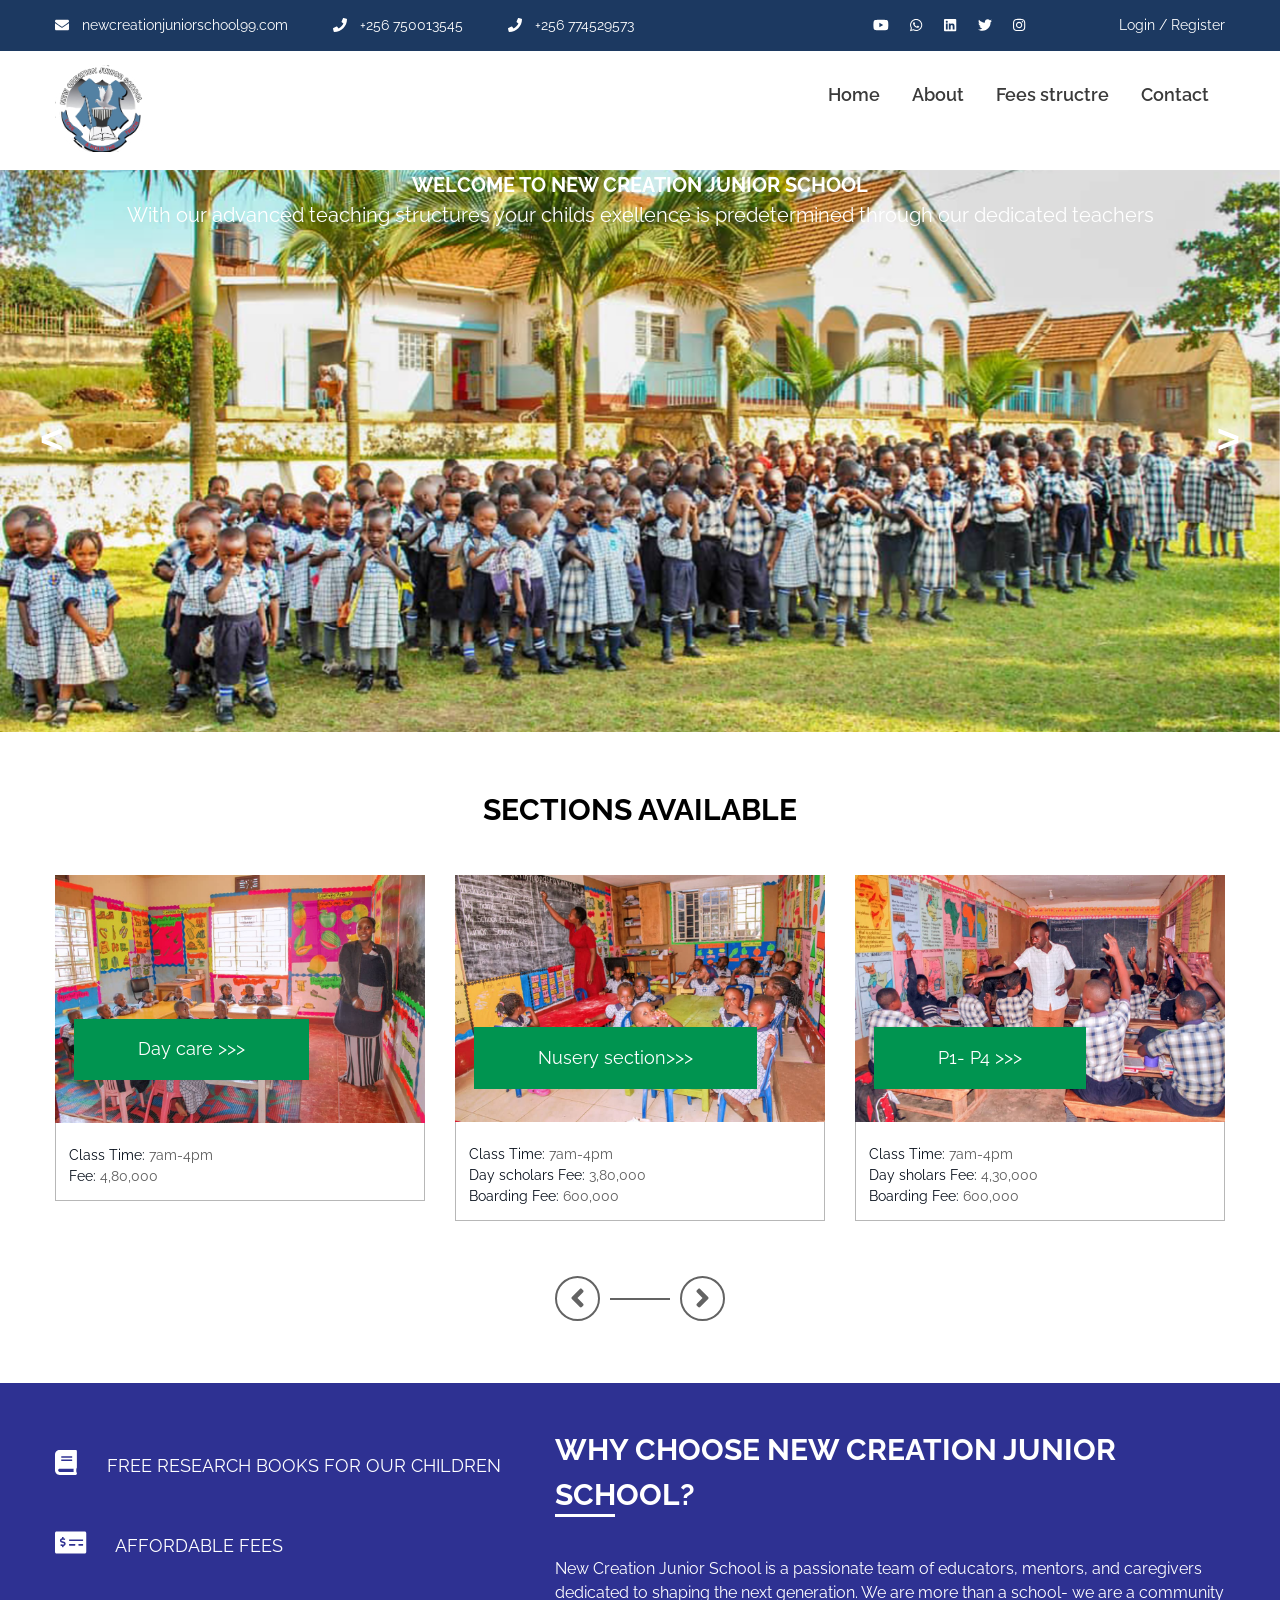
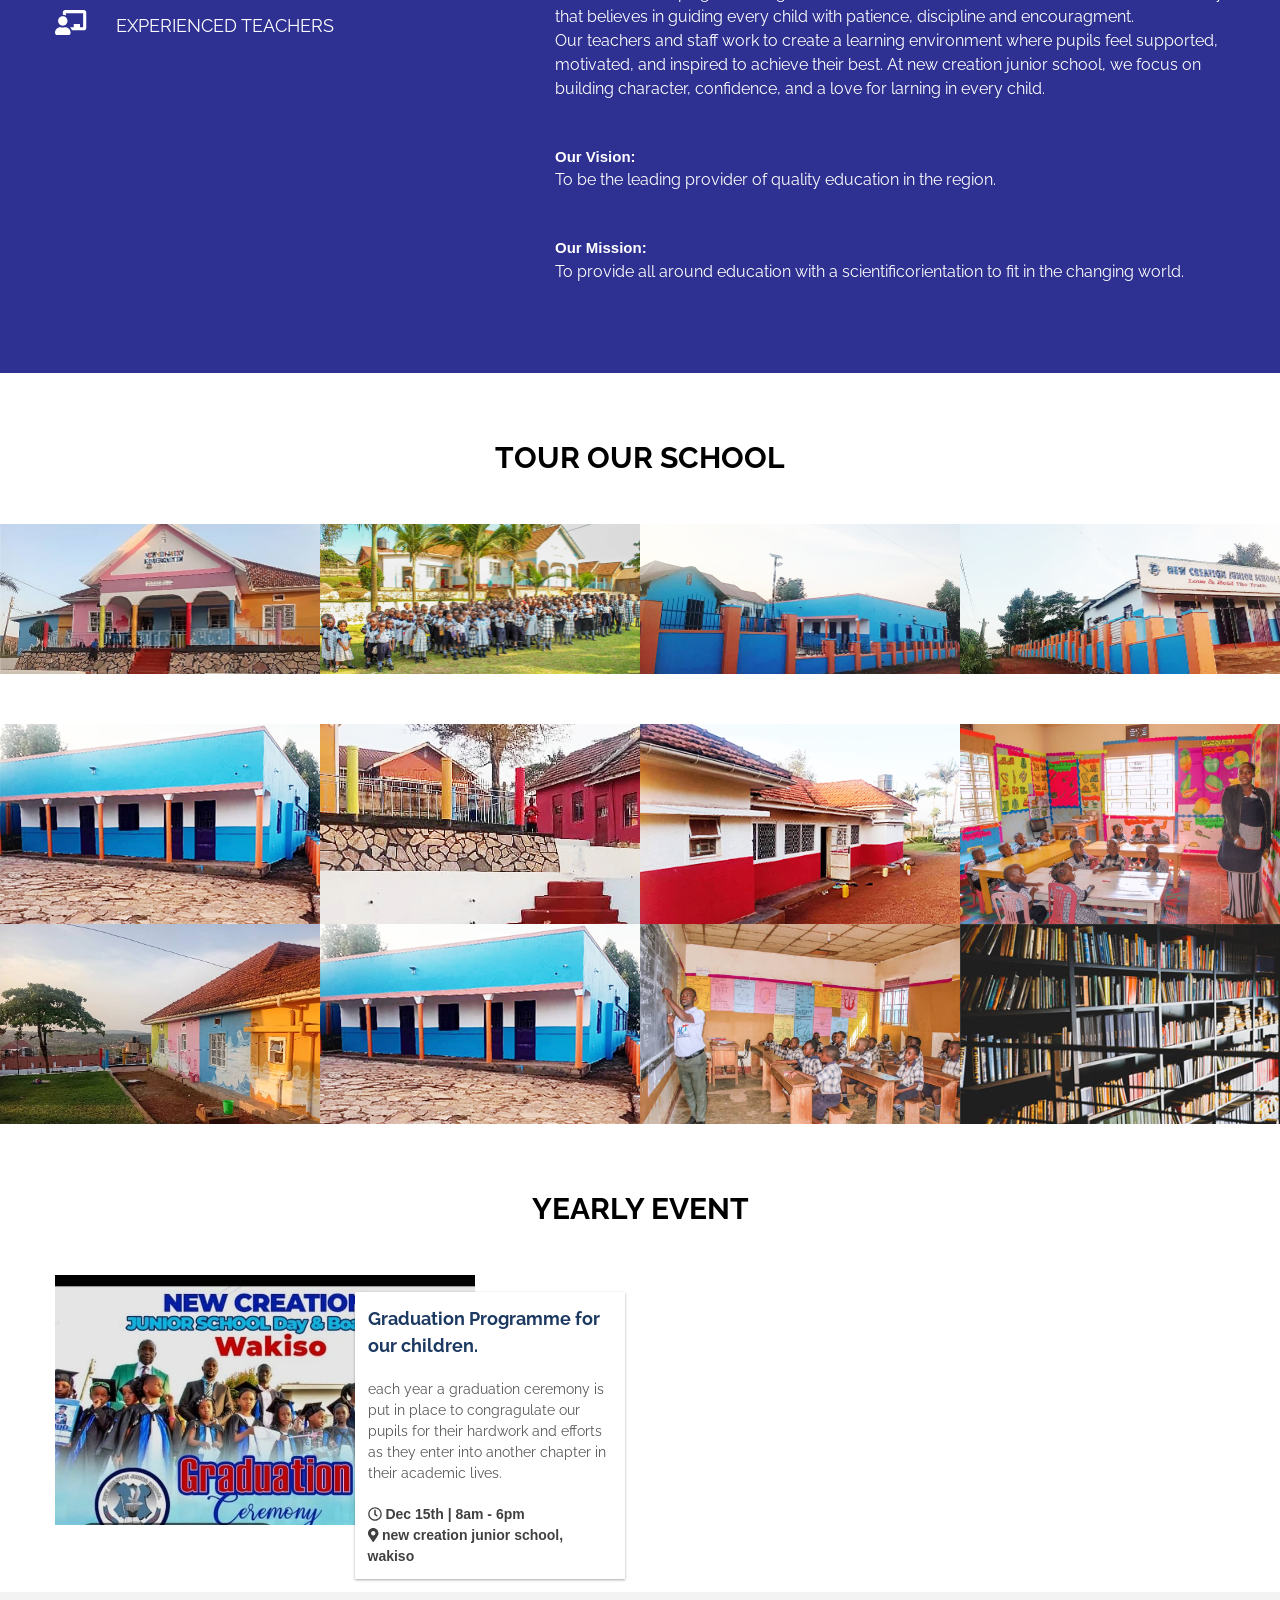
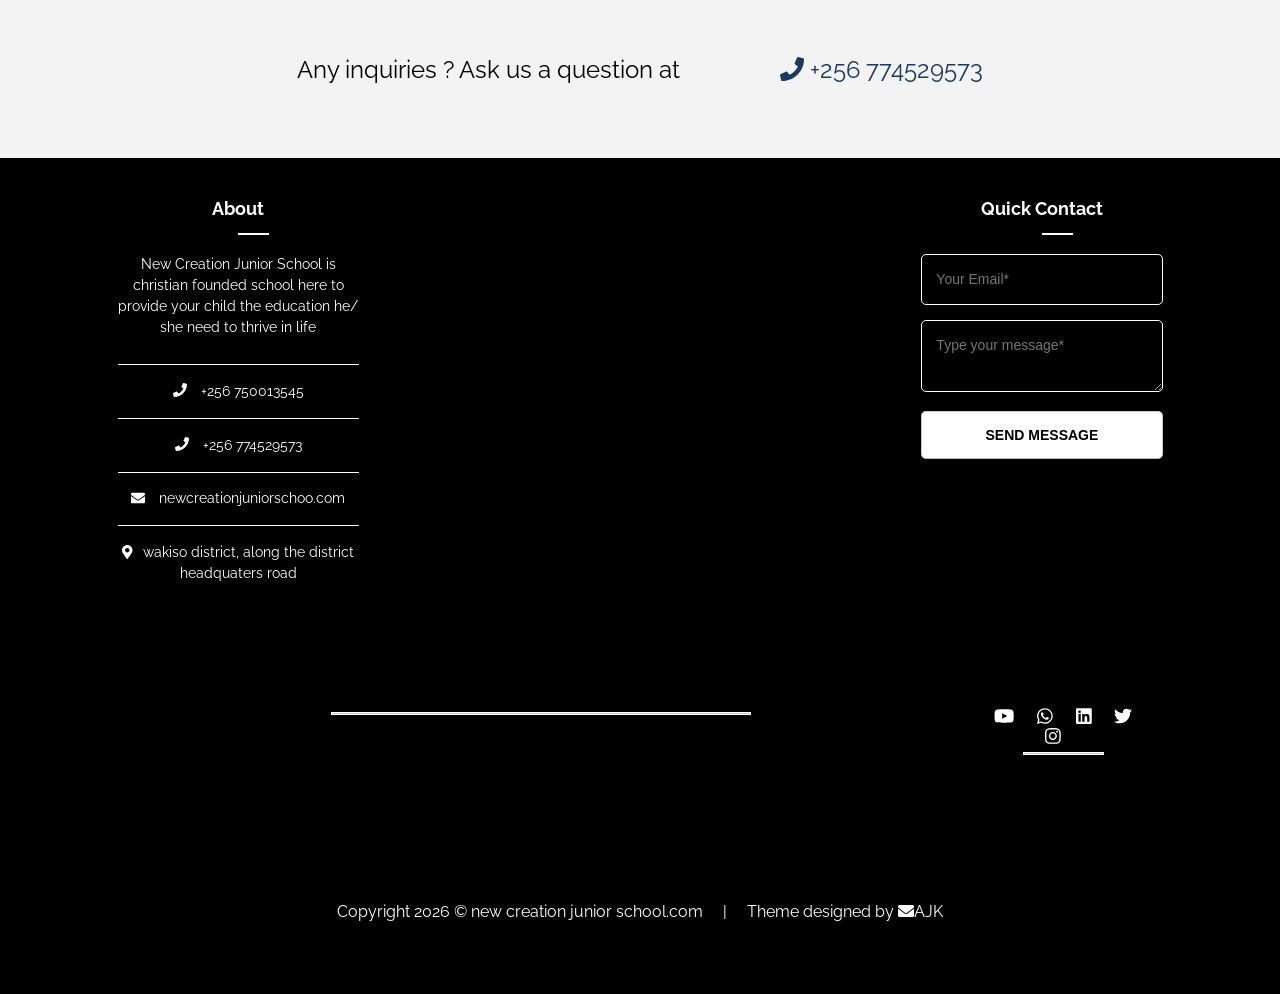
<file: new creation site - copy/index.html>
<!DOCTYPE html>
<html>
<head>
	<title>NEW CREATION JUNIOR SCHOOL</title>
	
	<meta name="viewport" content="width=device-width, initial-scale=1.0">
	<meta name="keywords" content="new creation, education, school, primary school">
	<link rel="stylesheet"  href="css/all.css">
	<link rel="stylesheet"  href="css/all.min.css">
	<link rel="stylesheet"  href="css/lightbox.css">
	<link rel="stylesheet"  href="css/flexslider.css">
	<link rel="stylesheet"  href="css/owl.carousel.css">
	<link rel="stylesheet"  href="css/owl.theme.default.css">
	<link rel="stylesheet"  href="css/jquery.rateyo.css"/>
	<!-- <link rel="stylesheet" type="text/css" href="css/jquery.mmenu.all.css" /> -->
	<!-- <link rel="stylesheet" type="text/css" href="css/meanmenu.min.css"> -->
	<link rel="stylesheet"  href="inner-page-style.css">
	<link rel="stylesheet"  href="style.css">
	<link href="https://fonts.googleapis.com/css?family=Raleway:400,500,600,700" rel="stylesheet">
</head>
<body>

	<div id="page" class="site" itemscope itemtype="http://schema.org/LocalBusiness">
		<header class="site-header">
			<div class="top-header">
				<div class="container">
					<div class="top-header-left">
						<div class="top-header-block">
							<a href="mailto:newcreationjuniorschool99.com" itemprop="email"><i class="fas fa-envelope"></i> newcreationjuniorschool99.com</a>
						</div>
						<div class="top-header-block">
							<a href="tel:+256750013545" itemprop="telephone"><i class="fas fa-phone"></i> +256 750013545</a>
						</div><div class="top-header-block">
							<a href="tel:+256774529573" itemprop="telephone"><i class="fas fa-phone"></i> +256 774529573</a>
						</div>
					</div>
					<div class="top-header-right">
						<div class="social-block">
							<ul class="social-list">
							
							<li><a href="https://youtu.be/eCyhfl1X38g?si=-JhUH2CajZ5dm4l" target="_blank"><i class="fab fa-youtube"></i></a></li>
						<li><a href="https://wa.me/256774529573" target="_blank"><i class="fab fa-whatsapp"></i></a></li>
						<li><a href="https://www.linkedin.com/_new.creation.junior.school_" target="_blank"><i class="fab fa-linkedin"></i></a></li>
					    <li><a href="https://twitter.com/new_school9710"target="_blank"><i class="fab fa-twitter"></i></a></li>
						<li><a href="https://www.instagram.com/New.Creation8438"target="_blank"><i class="fab fa-instagram"></i></a></li>
							</ul> 
						</div>
						<div class="login-block">
							<!--link to a google form for registration-->
							<a href="https://forms.gle/Gvsb86EeFcDaikr9A" target="_blank">Login /</a>
							<a href="https://forms.gle/Gvsb86EeFcDaikr9A" target="_blank">Register</a>
						</div>
					</div>
				</div>
			</div>
			
			<!-- Top header Close -->
			<div class="main-header">
				<div class="container">
					<div class="logo-wrap" itemprop="logo">
						<img src="images/logo.png" style="width: 90px; height=100px" alt="Logo Image">
						<!-- <h1>Education</h1> -->
					</div>
					<div class="nav-wrap">
						<nav class="nav-desktop">
							<ul class="menu-list">
								<li><a href="index.html"target="_blank">Home</a></li>
								<li><a href="about.html"target="_blank">About</a></li>
								<li><a href="fees.html" target="_blank">Fees structre</a></li>
								<li><a href="contact.html"target="_blank">Contact</a></li>
							</ul>
						</nav>
						<div id="bar">
							<i class="fas fa-bars"></i>
						</div>
						<div id="close">
							<i class="fas fa-times"></i>
						</div>
					</div>
				</div>
			</div>
		</header>
		<!-- Header Close -->
		<div class="banner">
			<div class="owl-four owl-carousel" itemprop="image">
				<img src="images/page-banner.png" alt="Image of Bannner">
				<img src="images/page-banner2.png" alt="Image of Bannner">
				<img src="images/page-banner4.png" alt="Image of Bannner">
			</div>
			<div class="container" itemprop="description">
				<h2 style="font-size: 20px;">WELCOME TO NEW CREATION JUNIOR SCHOOL </h2>
				<h3 style="font: size 15px;">With our advanced teaching structures your childs exellence is predetermined through our dedicated teachers</h3>
			</div>
			 <div id="owl-four-nav" class="owl-nav"></div>
		</div>
		
		<!-- Banner Close -->

		<div class="page-heading">
			<div class="container">
				<h2>sections available</h2>
			</div>
		</div>
		<!-- school sections available End -->
		<div class="learn-courses">
			<div class="container">
				<div class="courses">
					<div class="owl-one owl-carousel">
						<div class="box-wrap" itemprop="event" itemscope itemtype=" http://schema.org/Course">
							<div class="img-wrap" itemprop="image"><img src="images/img1.jpg" alt="courses picture"></div>
								<a href="fees.html" class="learn-desining-banner" itemprop="name">Day care >>></a>
							<div class="box-body" itemprop="description">
								
								<section itemprop="time">
									<p><span>Class Time:</span> 7am-4pm</p>
									<p><span>Fee:</span> 4,80,000</p>
								</section>
							</div>
						</div>

						<div class="box-wrap" itemprop="event" itemscope itemtype=" http://schema.org/Course">
							<div class="img-wrap"  itemprop="image"><img src="images/img3.jpg" alt="courses picture"></div>
								<a href="fees.html" class="learn-desining-banner" itemprop="name">Nusery section>>></a>
							<div class="box-body" itemprop="description">
								
								<section itemprop="time">
									<p><span>Class Time:</span> 7am-4pm </p>
									<p><span>Day scholars Fee:</span> 3,80,000</p>
									<p><span>Boarding Fee:</span> 600,000</p>
								</section>
							</div>
						</div>

						<div class="box-wrap" itemprop="event" itemscope itemtype=" http://schema.org/Course">
							<div class="img-wrap"  itemprop="image"><img src="images/img4.jpg" alt="courses picture"></div>
								<a href="fees.html" class="learn-desining-banner" itemprop="name">P1- P4 >>></a>
							<div class="box-body" itemprop="description">
								
								<section itemprop="time">
									
									<p><span>Class Time:</span> 7am-4pm</p>
									<p><span> Day sholars Fee:</span> 4,30,000</p>
									<p><span>Boarding Fee:</span> 600,000</p>
								</section>
							</div>
						</div>

						<div class="box-wrap" itemprop="event" itemscope itemtype=" http://schema.org/Course">
							<div class="img-wrap"  itemprop="image"><img src="images/img5.jpg" alt="courses picture"></div>
								<a href="fees.html" class="learn-desining-banner" itemprop="name">P.5- P.6>>></a>
							<div class="box-body" itemprop="description">
								
								<section itemprop="time">
									
									<p><span>Class Time:</span> 7am-4pm</p>
									<p><span>Day sholarsFee:</span> 4,80,000</p>
									<p><span>Boarding Fee:</span> 600,000</p>
								</section>
							</div>
						</div>
					<div class="box-wrap" itemprop="event" itemscope itemtype=" http://schema.org/Course">
							<div class="img-wrap"  itemprop="image"><img src="images/img4.jpg" alt="courses picture"></div>
								<a href="fees.html" class="learn-desining-banner" itemprop="name">Learn P.7>>></a>
							<div class="box-body" itemprop="description">
								
								<section itemprop="time">
									
									<p><span>Class Time:</span> 7am-4pm</p>
									<p><span>Day sholars Fee:</span> 500,000</p>
									<p><span>Boarding Fee:</span> 700,000</p>
								</section>
							</div>
						</div>
				 </div>
				</div>
			</div>
		</div>
		<!-- Learn courses End -->

		<section class="whyUs-section">
			<div class="container">
				<div class="featured-points">
					<ul>
						<li><i class="fas fa-book"></i> free research books for our children</li>
						<li><i class="fas fa-money-check-alt"></i> Affordable fees</li>
						<li><i class="fas fa-chalkboard-teacher"></i> Experienced teachers</li>
					</ul>
				</div>
				<div class="whyus-wrap">
					<h1>why choose NEW CREATION JUNIOR SCHOOL?</h1>
					<p itemprop="description">New Creation Junior School is a passionate team of educators, mentors, and caregivers dedicated to shaping the next generation. We are more than a school- we are a community that believes in guiding every child with patience, discipline and encouragment.
					<br>Our teachers and staff work to create a learning environment where pupils feel supported, motivated, and inspired to achieve their best. At new creation junior school, we focus on building character, confidence, and a love for larning in every child.</p>
					<h2>Our Vision:</h2><p>To be the leading provider of quality education in the region.</p>
					<h2>Our Mission:</h2><p>To provide all around education with a scientificorientation to fit in the changing world.</p>
				</div>
			</div>
		</section>
		<!-- Closed WhyUs section -->

		<section class="page-heading">
			<div class="container">
				<h2>TOUR OUR SCHOOL</h2>
			</div>
		</section>
		<section class="gallery-images-section" itemprop="image" itemscope itemtype=" http://schema.org/ImageGallery">
			<div class="gallery-img-wrap">
				
					<img src="images/page-banner2.png" alt="gallery-images">
				
			</div>
			<div class="gallery-img-wrap">
				
					<img src="images/page-banner.png" alt="gallery-images">
				
			</div>
			<div class="gallery-img-wrap">
				
					<img src="images/page-banner3.png" alt="gallery-images">
			
			</div>
			<div class="gallery-img-wrap">
				
					<img src="images/page-banner4.png" alt="-images">
		
			</div>
			<div class="gallery-img-wrap">
				
					<img src="images/image3.png" alt="gallery-images">
			
			</div>
			<div class="gallery-img-wrap">
				
					<img src="images/gallery-img10.png" alt="gallery-images">
			
			</div>
			<div class="gallery-img-wrap">
				
					<img src="images/gallery-img6.png" alt="gallery-">
				
			</div>
			<div class="gallery-img-wrap">
				
					<img src="images/img1.jpg" alt="gallery-image">
				
			</div>
			<div class="gallery-img-wrap">
				
					<img src="images/image2.jpg" alt="gallery-images">
			</div>
			<div class="gallery-img-wrap">
				
					<img src="images/image3.png" alt="gallery-images">
			
			</div>
			<div class="gallery-img-wrap">
				
					<img src="images/img5.jpg" alt="gallery-images">
			
			</div>
			<div class="gallery-img-wrap">
				
					<img src="images/gallery-img3.jpg" alt="gallery-images">
	
			</div>
		</section>
		<!-- End of gallery Images -->
		<section class="page-heading">
			<div class="container">
				<h2>Yearly event</h2>
			</div>
		</section>
		<section class="events-section" itemprop="event" itemscope itemtype=" http://schema.org/Event">
			<div class="container">
				<div class="event-wrap">
					<div class="img-wrap" itemprop="image">
						<img src="images/event1.jpg" alt="event images">
					</div>
					<div class="details">
						<a href=""><h3 itemprop="name">Graduation Programme for our children.</h3></a>
						<p itemprop="description">each year a graduation ceremony is put in place to congragulate our pupils for their hardwork and efforts as they enter into another chapter in their academic lives.</p>

						<h5 itemprop="startDate"><i class="far fa-clock"></i> Dec 15th | 8am - 6pm</h5>
						<h5 itemprop="location"><i class="fas fa-map-marker-alt"></i> new creation junior school, wakiso</h5>
					</div>
				</div>

				
			</div>
		</section>
		<!-- End of Events section -->

		<section class="what-other-say">

		<!-- Latest News CLosed -->

		<section class="query-section">
			<div class="container">
				<p>Any inquiries ? Ask us a question at<a href="tel:+256774529573"><i class="fas fa-phone"></i> +256 774529573</a></p>
			</div>
		</section>
		<!-- End of Query Section -->
		<footer class="page-footer" itemprop="footer" itemscope itemtype="http://schema.org/WPFooter">
			<div class="footer-first-section">
				<div class="container">
					<div class="box-wrap" itemprop="about">
						<header>
							<h1>About</h1>
						</header>
						<p>New Creation Junior School is christian founded school here to provide your child the education he/ she need to thrive in life</p>

						<h4><a href="tel:+256750013545"><i class="fas fa-phone"></i> +256 750013545</a></h4>
						<h4><a href="tel:+256774529573"><i class="fas fa-phone"></i> +256 774529573</a></h4>
						<h4><a href="mailto:newcreationjuniorschool99.com"><i class="fas fa-envelope"></i> newcreationjuniorschoo.com</a></h4>
						<h4><a href="https://goo.gl/maps/kxtEWMYfMoK6LSeN6"><i class="fas fa-map-marker-alt"></i>wakiso district, along the district headquaters road</a></h4>
					</div>

					

					<div class="box-wrap">
						<header>
							<h1>quick contact</h1>
						</header>
						<section class="quick-contact">
							<input type="email" name="email" placeholder="Your Email*">
							<textarea placeholder="Type your message*"></textarea>
							<a href="mailto:newcreationjuniorschool99.com"><button >send message</button></a>
						</section>
					</div>

				</div>
			</div>
			<!-- End of box-Wrap -->
			<div class="footer-second-section">
				<div class="container">
					<hr class="footer-line">
					<ul class="social-list">
					<li><a href="https://youtu.be/eCyhfl1X38g?si=-JhUH2CajZ5dm4l" target="_blank"><i class="fab fa-youtube"></i></a></li>
						<li><a href="https://wa.me/256774529573" target="_blank"><i class="fab fa-whatsapp"></i></a></li>
						<li><a href="https://www.linkedin.com/_new.creation.junior.school_" target="_blank"><i class="fab fa-linkedin"></i></a></li>
					    <li><a href="https://twitter.com/new_school9710"target="_blank"><i class="fab fa-twitter"></i></a></li>
						<li><a href="https://www.instagram.com/New.Creation8438"target="_blank"><i class="fab fa-instagram"></i></a></li>
					  <hr class="footer-line">
					</ul> 
				</div>
			</div>
			<div class="footer-last-section">
				<div class="container">
					<p>Copyright 2026 &copy; new creation junior school.com <span> | </span> Theme designed by <a href="mailto:alindajustine755@gmail.com"><i class="fas fa-envelope"></i></a>AJK</p>
				</div>
			</div>
		</footer>

		

	</div>
	<script type="text/javascript" src="js/jquery-3.3.1.min.js"></script>
	<script type="text/javascript" src="js/lightbox.js"></script>
	<script type="text/javascript" src="js/all.js"></script>
	<script type="text/javascript" src="js/isotope.pkgd.min.js"></script>
	<script type="text/javascript" src="js/owl.carousel.js"></script>
	<script type="text/javascript" src="js/jquery.flexslider.js"></script>
	<script type="text/javascript" src="js/jquery.rateyo.js"></script>
	<script type="text/javascript" src="js/custom.js"></script>
</body>
</html>
</file>
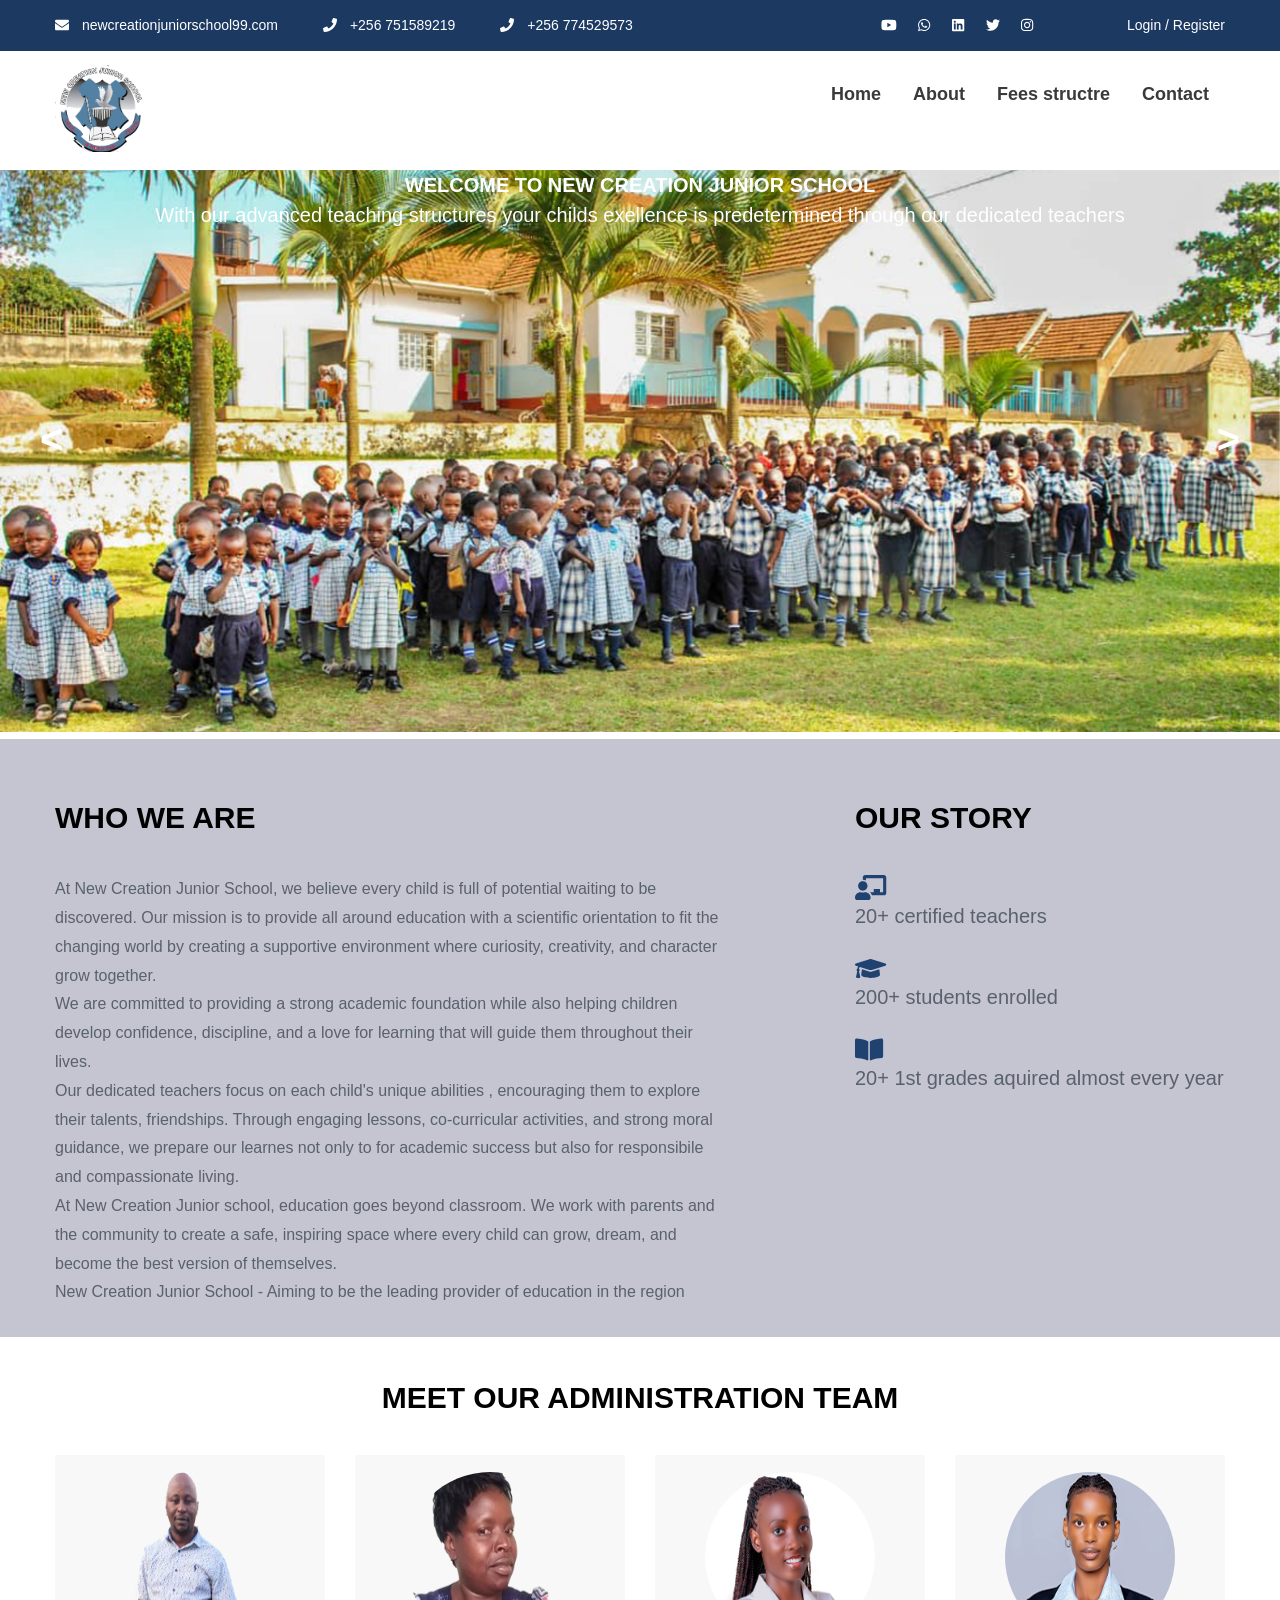
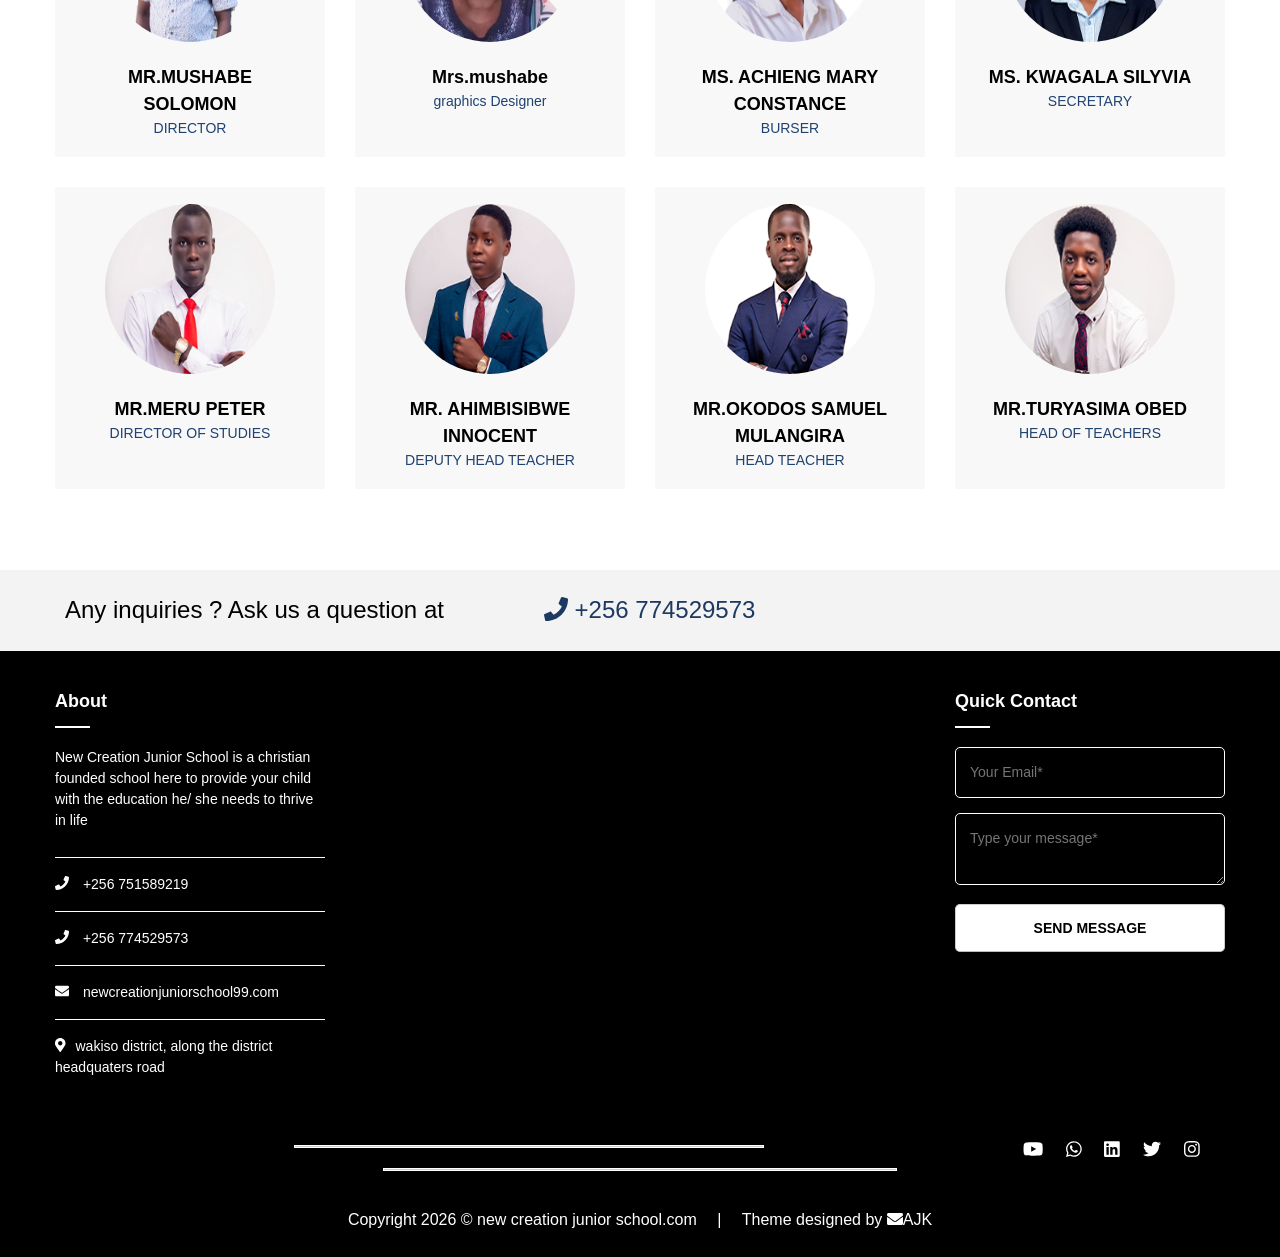
<file: new creation site - copy/about.html>
<!DOCTYPE html>
<html>
<head>
	<title>NEW CREATION JUNIOUR SCHOOL</title>
	<meta name="viewport" content="width=device-width, initial-scale=1.0">
	<meta name="keywords" content="new creation, education, school, primary school">
	<link rel="stylesheet" type="text/css" href="css/all.css">
	<link rel="stylesheet" type="text/css" href="css/all.min.css">
	<link rel="stylesheet" type="text/css" href="css/flexslider.css">
	<link rel="stylesheet" type="text/css" href="css/owl.carousel.css">
	<link rel="stylesheet" type="text/css" href="css/owl.theme.default.css">
	<link rel="stylesheet" type="text/css" href="css/jquery.rateyo.css"/>
	<link rel="stylesheet" type="text/css" href="css/jquery.mmenu.all.css" />
	<link rel="stylesheet" type="text/css" href="inner-page-style.css">
	<link rel="stylesheet" type="text/css" href="style.css">
</head>
<body itemscope itemtype="http://schema.org/AboutPage">
	<div id="page" class="site" itemscope itemtype="http://schema.org/LocalBusiness">
		<header class="site-header">
			<div class="top-header">
				<div class="container">
					<div class="top-header-left">
						<div class="top-header-block">
							<a href="mailto:newcreationjuniorschool99.com" itemprop="email"><i class="fas fa-envelope"></i> newcreationjuniorschool99.com</a>
						</div>
						<div class="top-header-block">
							<a href="tel:+256751589219" itemprop="telephone"><i class="fas fa-phone"></i> +256 751589219</a>
						</div><div class="top-header-block">
							<a href="tel:+256774529573" itemprop="telephone"><i class="fas fa-phone"></i> +256 774529573</a>
						</div>
					</div>
					<div class="top-header-right">
						<div class="social-block">
							<ul class="social-list">
							
						 <li><a href="https://youtu.be/eCyhfl1X38g?si=-JhUH2CajZ5dm4l" target="_blank"><i class="fab fa-youtube"></i></a></li>
						<li><a href="https://wa.me/256774529573" target="_blank"><i class="fab fa-whatsapp"></i></a></li>
						<li><a href="https://www.linkedin.com/_new.creation.junior.school_" target="_blank"><i class="fab fa-linkedin"></i></a></li>
					    <li><a href="https://twitter.com/new_school9710"target="_blank"><i class="fab fa-twitter"></i></a></li>
						<li><a href="https://www.instagram.com/New.Creation8438"target="_blank"><i class="fab fa-instagram"></i></a></li>
							</ul> 
						</div>
						<div class="login-block">
							<!--link to a google form for registration-->
							<a href="https://forms.gle/Gvsb86EeFcDaikr9A" target="_blank">Login /</a>
							<a href="https://forms.gle/Gvsb86EeFcDaikr9A" target="_blank">Register</a>
					
						</div>
					</div>
				</div>
			</div>
			
			<!-- Top header Close -->
			<div class="main-header">
				<div class="container">
					<div class="logo-wrap" itemprop="logo">
						<img src="images/logo.png" style="width: 90px; height=100px" alt="Logo Image">
						<!-- <h1>Education</h1> -->
					</div>
					<div class="nav-wrap">
						<nav class="nav-desktop">
							<ul class="menu-list">
								<li><a href="index.html"target="_blank">Home</a></li>
								<li><a href="about.html"target="_blank">About</a></li>
								<li><a href="fees.html" target="_blank">Fees structre</a></li>
								<li><a href="contact.html"target="_blank">Contact</a></li>
							</ul>
						</nav>
						<div id="bar">
							<i class="fas fa-bars"></i>
						</div>
						<div id="close">
							<i class="fas fa-times"></i>
						</div>
					</div>
				</div>
			</div>
		</header>
		<!-- Header Close -->
		<div class="banner">
			<div class="owl-four owl-carousel" itemprop="image">
				<img src="images/page-banner.png" alt="Image of Bannner">
				<img src="images/page-banner2.png" alt="Image of Bannner">
				<img src="images/page-banner4.png" alt="Image of Bannner">
			</div>
			<div class="container" itemprop="description">
				<h2 style="font-size:20px ;">WELCOME TO NEW CREATION JUNIOR SCHOOL </h2>
				<h3 style="font: size 15px;">With our advanced teaching structures your childs exellence is predetermined through our dedicated teachers</h3>
			</div>
			 <div id="owl-four-nav" class="owl-nav"></div>
		</div><br>
		

		<section class="about-upper-section" itemprop="mainContentofPage" style="background-color: rgb(197, 197, 209); color: white;">
			<div class="container">
				<article class="who-we-are">
					<h2 class="top-heading">who we are</h2>
					<p colour="white">At New Creation Junior School, we believe every child is full of potential waiting to be discovered. Our mission is to provide all around education with a scientific orientation to fit the changing world by creating a supportive environment where curiosity, creativity, and character grow together.<br>We are committed to providing a strong academic foundation while also helping children develop confidence, discipline, and a love for learning that will guide them throughout their lives.<br> Our dedicated teachers focus on each child's unique abilities , encouraging them to explore their talents, friendships. Through engaging lessons, co-curricular activities, and strong moral guidance, we prepare our learnes not only to for academic success but also for responsibile and compassionate living.<br> At New Creation Junior school, education goes beyond classroom. We work with parents and the community to create a safe, inspiring space where every child can grow, dream, and become the best version of themselves. <br> New Creation Junior School - Aiming to be the leading provider of education in the region </p>
				</article>
				<div class="our-story">
					<h2 class="top-heading">our story</h2>
					<ul>
						
						<!-- For None link use below -->
						<li><i class="fas fa-chalkboard-teacher"></i> <p style="font-size: 20px;">20+ certified teachers</p></li>
						<li><i class="fas fa-graduation-cap"></i>  <p style="font-size: 20px;" >200+ students enrolled</p></li>
						<li><i class="fas fa-book-open"></i>  <p style="font-size: 20px;" >20+ 1st grades aquired almost every year </p></li>
						
					</ul>
				</div>
			</div>
		</section>

		<section class="team-members" itemprop="contributor">
			<div class="container">
				<h2 class="top-heading">Meet our administration team</h2>
				<article class="developer-grid">
					<div class="developer-wrap">
						<img src="images/abt0.png" alt="developer images">
						<h3>MR.MUSHABE SOLOMON</h3>
						<p>DIRECTOR</p>
						
					</div>

					<div class="developer-wrap">
						<img src="images/abt10.png" alt="developer images">
						<h3>Mrs.mushabe</h3>
						<p>graphics Designer</p>
						
					</div>

					<div class="developer-wrap">
						<img src="images/abt1.png" alt="developer images">
						<h3>MS. ACHIENG MARY CONSTANCE</h3>
						<p>BURSER</p>
						
					</div>

					<div class="developer-wrap">
						<img src="images/abt2.png" alt="developer images">
						<h3>MS. KWAGALA SILYVIA</h3>
						<p>SECRETARY</p>
						
					</div>

					<div class="developer-wrap">
						<img src="images/abt3.png" alt="developer images">
						<h3>MR.MERU PETER</h3>
						<p>DIRECTOR OF STUDIES</p>
						
					</div>

					<div class="developer-wrap">
						<img src="images/abt4.png" alt="developer images">
						<h3>MR. AHIMBISIBWE INNOCENT</h3>
						<p>DEPUTY HEAD TEACHER</p>
						
					</div>

					<div class="developer-wrap">
						<img src="images/abt5.png" alt="developer images">
						<h3>MR.OKODOS SAMUEL MULANGIRA</h3>
						<p>HEAD TEACHER</p>
						
					</div>

					<div class="developer-wrap">
						<img src="images/abt6.png" alt="developer images">
						<h3>MR.TURYASIMA OBED</h3>
						<p>HEAD OF TEACHERS</p>
				
					</div>
				</article>
			</div>
		</section>

		
				</div>
			</div>
		</section>
		<!-- End of Others talk -->

		<section class="query-section">
			<div class="container">
				<p>Any inquiries ? Ask us a question at<a href="tel:+256774529573"><i class="fas fa-phone"></i> +256 774529573</a></p>
			</div>
		</section>
		<!-- End of Query Section -->
		<footer class="page-footer" itemprop="footer" itemscope itemtype="http://schema.org/WPFooter">
			<div class="footer-first-section">
				<div class="container">
					<div class="box-wrap" itemprop="about">
						<header>
							<h1>About</h1>
						</header>
						<p>New Creation Junior School is a christian founded school here to provide your child with the education he/ she needs to thrive in life</p>

						<h4><a href="tel:+256751589219"><i class="fas fa-phone"></i> +256 751589219</a></h4>
						<h4><a href="tel:+256774529573"><i class="fas fa-phone"></i> +256 774529573</a></h4>
						<h4><a href="mailto:newcreationjuniorschool99.com"><i class="fas fa-envelope"></i> newcreationjuniorschool99.com</a></h4>
						<h4><a href="https://goo.gl/maps/kxtEWMYfMoK6LSeN6"><i class="fas fa-map-marker-alt"></i>wakiso district, along the district headquaters road</a></h4>
					</div>

					

					<div class="box-wrap">
						<header>
							<h1>quick contact</h1>
						</header>
						<section class="quick-contact">
							<input type="email" name="email" placeholder="Your Email*">
							<textarea placeholder="Type your message*"></textarea>
							<a href="mailto:newcreationjuniorschool99.com"><button >send message</button></a>
						</section>
					</div>

				</div>
			</div>
			<!-- End of box-Wrap -->
			<div class="footer-second-section">
				<div class="container">
					<hr class="footer-line">
					<ul class="social-list">
							<li><a href="https://youtu.be/eCyhfl1X38g?si=-JhUH2CajZ5dm4l" target="_blank"><i class="fab fa-youtube"></i></a></li>
						<li><a href="https://wa.me/256774529573" target="_blank"><i class="fab fa-whatsapp"></i></a></li>
						<li><a href="https://www.linkedin.com/_new.creation.junior.school_" target="_blank"><i class="fab fa-linkedin"></i></a></li>
					    <li><a href="https://twitter.com/new_school9710"target="_blank"><i class="fab fa-twitter"></i></a></li>
						<li><a href="https://www.instagram.com/New.Creation8438"target="_blank"><i class="fab fa-instagram"></i></a></li>
							</ul> 
						</div>
					</ul>
					<hr class="footer-line">
				</div>
			</div>
			<div class="footer-last-section">
				<div class="container">
					<p>Copyright 2026 &copy; new creation junior school.com <span> | </span> Theme designed by <a href="mailto:alindajustine755@gmail.com"><i class="fas fa-envelope"></i></a>AJK</p>
				</div>
			</div>
		</footer>
	</div>
	<!-- <script src="https://ajax.googleapis.com/ajax/libs/jquery/3.3.1/jquery.min.js"></script> -->
	<script type="text/javascript" src="js/jquery-3.3.1.min.js"></script>
	<script type="text/javascript" src="js/lightbox.js"></script>
	<script type="text/javascript" src="js/all.js"></script>
	<script type="text/javascript" src="js/isotope.pkgd.min.js"></script>
	<script type="text/javascript" src="js/owl.carousel.js"></script>
	<script type="text/javascript" src="js/jquery.flexslider.js"></script>
	<script type="text/javascript" src="js/jquery.rateyo.js"></script>
	<script type="text/javascript" src="js/jquery.mmenu.all.js"></script>
	<script type="text/javascript" src="js/custom.js"></script>
</body>
</html>
</file>
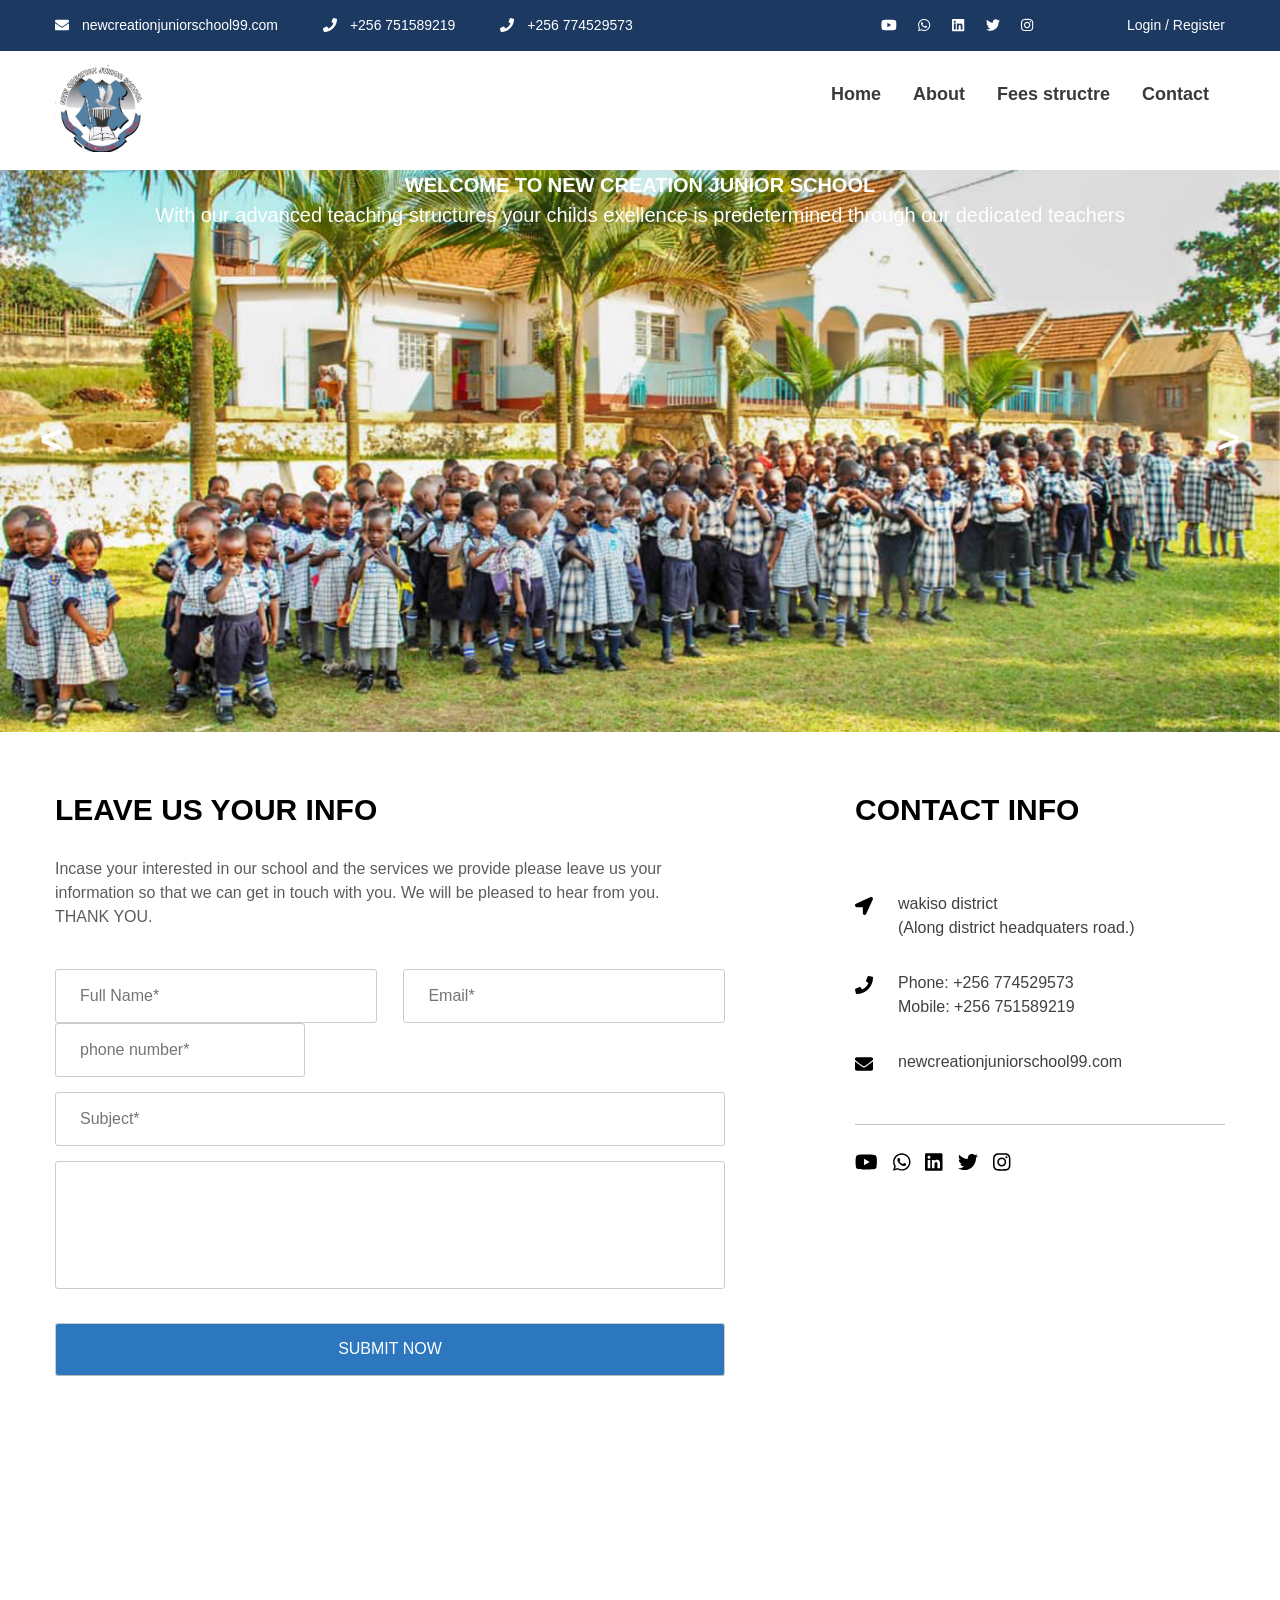
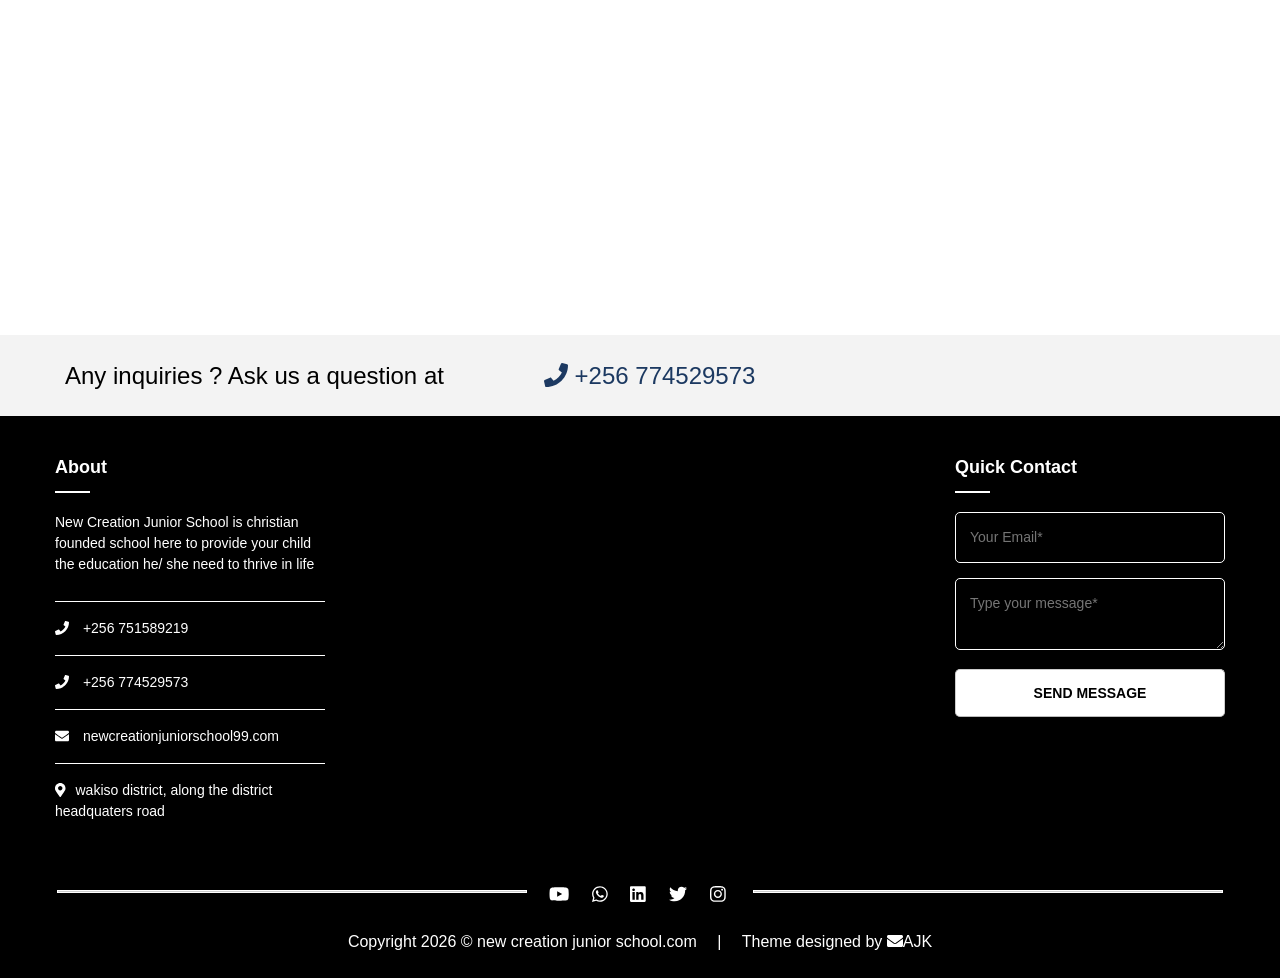
<file: new creation site - copy/contact.html>
<!DOCTYPE html>
<html>
<head>
	<title>NEW CREATION JUNIOR SCHOOL</title>
	<meta name="viewport" content="width=device-width, initial-scale=1.0">
	<meta name="keywords" content="new creation, education, school, primary school">
	<link rel="stylesheet" type="text/css" href="css/all.css">
	<link rel="stylesheet" type="text/css" href="css/all.min.css">
	<link rel="stylesheet" type="text/css" href="css/owl.carousel.css">
	<link rel="stylesheet" type="text/css" href="css/owl.theme.default.css">
	<link rel="stylesheet" type="text/css" href="css/jquery.mmenu.all.css" />
	<link rel="stylesheet" type="text/css" href="inner-page-style.css">
	<link rel="stylesheet" type="text/css" href="style.css">
</head>
<body>
	<div id="page" class="site">
		<header class="site-header">
			<div class="top-header">
				<div class="container">
					<div class="top-header-left">
						<div class="top-header-block">
							<a href="mailto:newcreationjuniorschool99.com" itemprop="email"><i class="fas fa-envelope"></i> newcreationjuniorschool99.com</a>
						</div>
						<div class="top-header-block">
							<a href="tel:+256751589219" itemprop="telephone"><i class="fas fa-phone"></i> +256 751589219</a>
						</div><div class="top-header-block">
							<a href="tel:+256774529573" itemprop="telephone"><i class="fas fa-phone"></i> +256 774529573</a>
						</div>
					</div>
					<div class="top-header-right">
						<div class="social-block">
							<ul class="social-list">
							<li><a href="https://youtu.be/eCyhfl1X38g?si=-JhUH2CajZ5dm4l" target="_blank"><i class="fab fa-youtube"></i></a></li>
						<li><a href="https://wa.me/256774529573" target="_blank"><i class="fab fa-whatsapp"></i></a></li>
						<li><a href="https://www.linkedin.com/_new.creation.junior.school_" target="_blank"><i class="fab fa-linkedin"></i></a></li>
					    <li><a href="https://twitter.com/new_school9710"target="_blank"><i class="fab fa-twitter"></i></a></li>
						<li><a href="https://www.instagram.com/New.Creation8438"target="_blank"><i class="fab fa-instagram"></i></a></li>
							</ul> 
						</div>
						<div class="login-block">
							<!--link to a google form for registration-->
							<a href="https://forms.gle/Gvsb86EeFcDaikr9A" target="_blank">Login /</a>
							<a href="https://forms.gle/Gvsb86EeFcDaikr9A" target="_blank">Register</a>
						</div>
						
					</div>
				</div>
			</div>
			
			<!-- Top header Close -->
			<div class="main-header">
				<div class="container">
					<div class="logo-wrap" itemprop="logo">
						<img src="images/logo.png" style="width: 90px; height=100px" alt="Logo Image">
						<!-- <h1>Education</h1> -->
					</div>
					<div class="nav-wrap">
						<nav class="nav-desktop">
							<ul class="menu-list">
								<li><a href="index.html"target="_blank">Home</a></li>
								<li><a href="about.html"target="_blank">About</a></li>
								<li><a href="fees.html" target="_blank">Fees structre</a></li>
								<li><a href="contact.html"target="_blank">Contact</a></li>
							</ul>
						</nav>
						<div id="bar">
							<i class="fas fa-bars"></i>
						</div>
						<div id="close">
							<i class="fas fa-times"></i>
						</div>
					</div>
				</div>
			</div>
		</header>
		<!-- Header Close -->
		<div class="banner">
			<div class="owl-four owl-carousel" itemprop="image">
				<img src="images/page-banner.png" alt="Image of Bannner">
				<img src="images/page-banner2.png" alt="Image of Bannner">
				<img src="images/page-banner4.png" alt="Image of Bannner">
			</div>
			<div class="container" itemprop="description">
				<h2 style="font-size: 20px;">WELCOME TO NEW CREATION JUNIOR SCHOOL </h2>
				<h3 style="font: size 15px;">With our advanced teaching structures your childs exellence is predetermined through our dedicated teachers</h3>
			</div>
			 <div id="owl-four-nav" class="owl-nav"></div>
		</div>
		
		
		<section class="contact-page-section">
			<div class="container">
				<div class="people-info-wrap">
					<h2>leave us your info</h2>
					<p>Incase your interested in our school and the services we provide please leave us your information so that we can get in touch with you. We will be pleased to hear from you.<BR>THANK YOU.</p>
					<form action="mailto:newcreationjuniorschool99.com" method="post" enctype="text/plain">
						<span>
						<input type="text" placeholder="Full Name*" class="input- name">
						<input type="email" placeholder="Email*" class="input- email">
						</span>
						<input type="tel" placeholder="phone number*" class="input- tel">
						<input type="text" placeholder="Subject*" class="input- subject">
						<textarea placeholder="Messages*" class="input-">
							
						</textarea>
						<input type="submit" value="submit now">
					</form>
				</div>

				<div class="contact-info">
					<h2>contact info</h2>
					<ul class="contact-list">
						<li><i class="fas fa-location-arrow"></i> 
							<span>
								<p>wakiso district </p>
							    <p>(Along district headquaters road.)</p>
							</span>
						</li>
						<li><i class="fas fa-phone"></i>
							<span> 
								<p>Phone:  +256 774529573</p>
								<p> Mobile: +256 751589219</p>
								
							</span>
						</li>
						<li><i class="fas fa-envelope"></i>
							<span>
								<p>newcreationjuniorschool99.com</p>
							</span>
						</li>
					</ul>
					<ul class="contact-social">
							<li><a href="https://youtu.be/eCyhfl1X38g?si=-JhUH2CajZ5dm4l" target="_blank"><i class="fab fa-youtube"></i></a></li>
						<li><a href="https://wa.me/256774529573" target="_blank"><i class="fab fa-whatsapp"></i></a></li>
						<li><a href="https://www.linkedin.com/_new.creation.junior.school_" target="_blank"><i class="fab fa-linkedin"></i></a></li>
					    <li><a href="https://twitter.com/new_school9710"target="_blank"><i class="fab fa-twitter"></i></a></li>
						<li><a href="https://www.instagram.com/New.Creation8438"target="_blank"><i class="fab fa-instagram"></i></a></li>
					</ul>
				</div>
			</div>
		</section>

		<section class="map-section">
			<iframe src="https://goo.gl/maps/kxtEWMYfMoK6LSeN6" width="100%" height="500" frameborder="0" style="border:0" allowfullscreen></iframe>
		</section>

		<section class="query-section">
			<div class="container">
				<p>Any inquiries ? Ask us a question at<a href="tel:+256774529573"><i class="fas fa-phone"></i> +256 774529573</a></p>
			</div>
		</section>
		<!-- End of Query Section -->
		<footer class="page-footer" itemprop="footer" itemscope itemtype="http://schema.org/WPFooter">
			<div class="footer-first-section">
				<div class="container">
					<div class="box-wrap" itemprop="about">
						<header>
							<h1>About</h1>
						</header>
						<p>New Creation Junior School is christian founded school here to provide your child the education he/ she need to thrive in life</p>

						<h4><a href="tel:+256751589219"><i class="fas fa-phone"></i> +256 751589219</a></h4>
						<h4><a href="tel:+256774529573"><i class="fas fa-phone"></i> +256 774529573</a></h4>
						<h4><a href="mailto:newcreationjuniorschool99.com"><i class="fas fa-envelope"></i> newcreationjuniorschool99.com</a></h4>
						<h4><a href="https://goo.gl/maps/kxtEWMYfMoK6LSeN6"><i class="fas fa-map-marker-alt"></i>wakiso district, along the district headquaters road</a></h4>
					</div>

					

					<div class="box-wrap">
						<header>
							<h1>quick contact</h1>
						</header>
						<section class="quick-contact">
							<input type="email" name="email" placeholder="Your Email*">
							<textarea placeholder="Type your message*"></textarea>
							<a href="mailto:newcreationjuniorschool99.com"><button >send message</button></a>
						</section>
					</div>

				</div>
			</div>
			<!-- End of box-Wrap -->
			<div class="footer-second-section">
				<div class="container">
					<hr class="footer-line">
					<ul class="social-list">
						<li><a href="https://youtu.be/eCyhfl1X38g?si=-JhUH2CajZ5dm4l" target="_blank"><i class="fab fa-youtube"></i></a></li>
						<li><a href="https://wa.me/256774529573" target="_blank"><i class="fab fa-whatsapp"></i></a></li>
						<li><a href="https://www.linkedin.com/_new.creation.junior.school_" target="_blank"><i class="fab fa-linkedin"></i></a></li>
					    <li><a href="https://twitter.com/new_school9710"target="_blank"><i class="fab fa-twitter"></i></a></li>
						<li><a href="https://www.instagram.com/New.Creation8438"target="_blank"><i class="fab fa-instagram"></i></a></li>
					</ul>
					<hr class="footer-line">
				</div>
			</div>
			<div class="footer-last-section">
				<div class="container">
					<p>Copyright 2026 &copy; new creation junior school.com <span> | </span> Theme designed by <a href="mailto:alindajustine755@gmail.com"><i class="fas fa-envelope"></i></a>AJK</p>
				</div>
			</div>
		</footer>

		

	</div>
	<script type="text/javascript" src="js/jquery-3.3.1.min.js"></script>
	<script type="text/javascript" src="js/lightbox.js"></script>
	<script type="text/javascript" src="js/all.js"></script>
	<script type="text/javascript" src="js/isotope.pkgd.min.js"></script>
	<script type="text/javascript" src="js/owl.carousel.js"></script>
	<script type="text/javascript" src="js/jquery.flexslider.js"></script>
	<script type="text/javascript" src="js/jquery.rateyo.js"></script>
	<!-- <script type="text/javascript" src="js/jquery.mmenu.all.js"></script> -->
	<!-- <script type="text/javascript" src="js/jquery.meanmenu.min.js"></script> -->
	<script type="text/javascript" src="js/custom.js"></script>
</body>
</html>
</file>
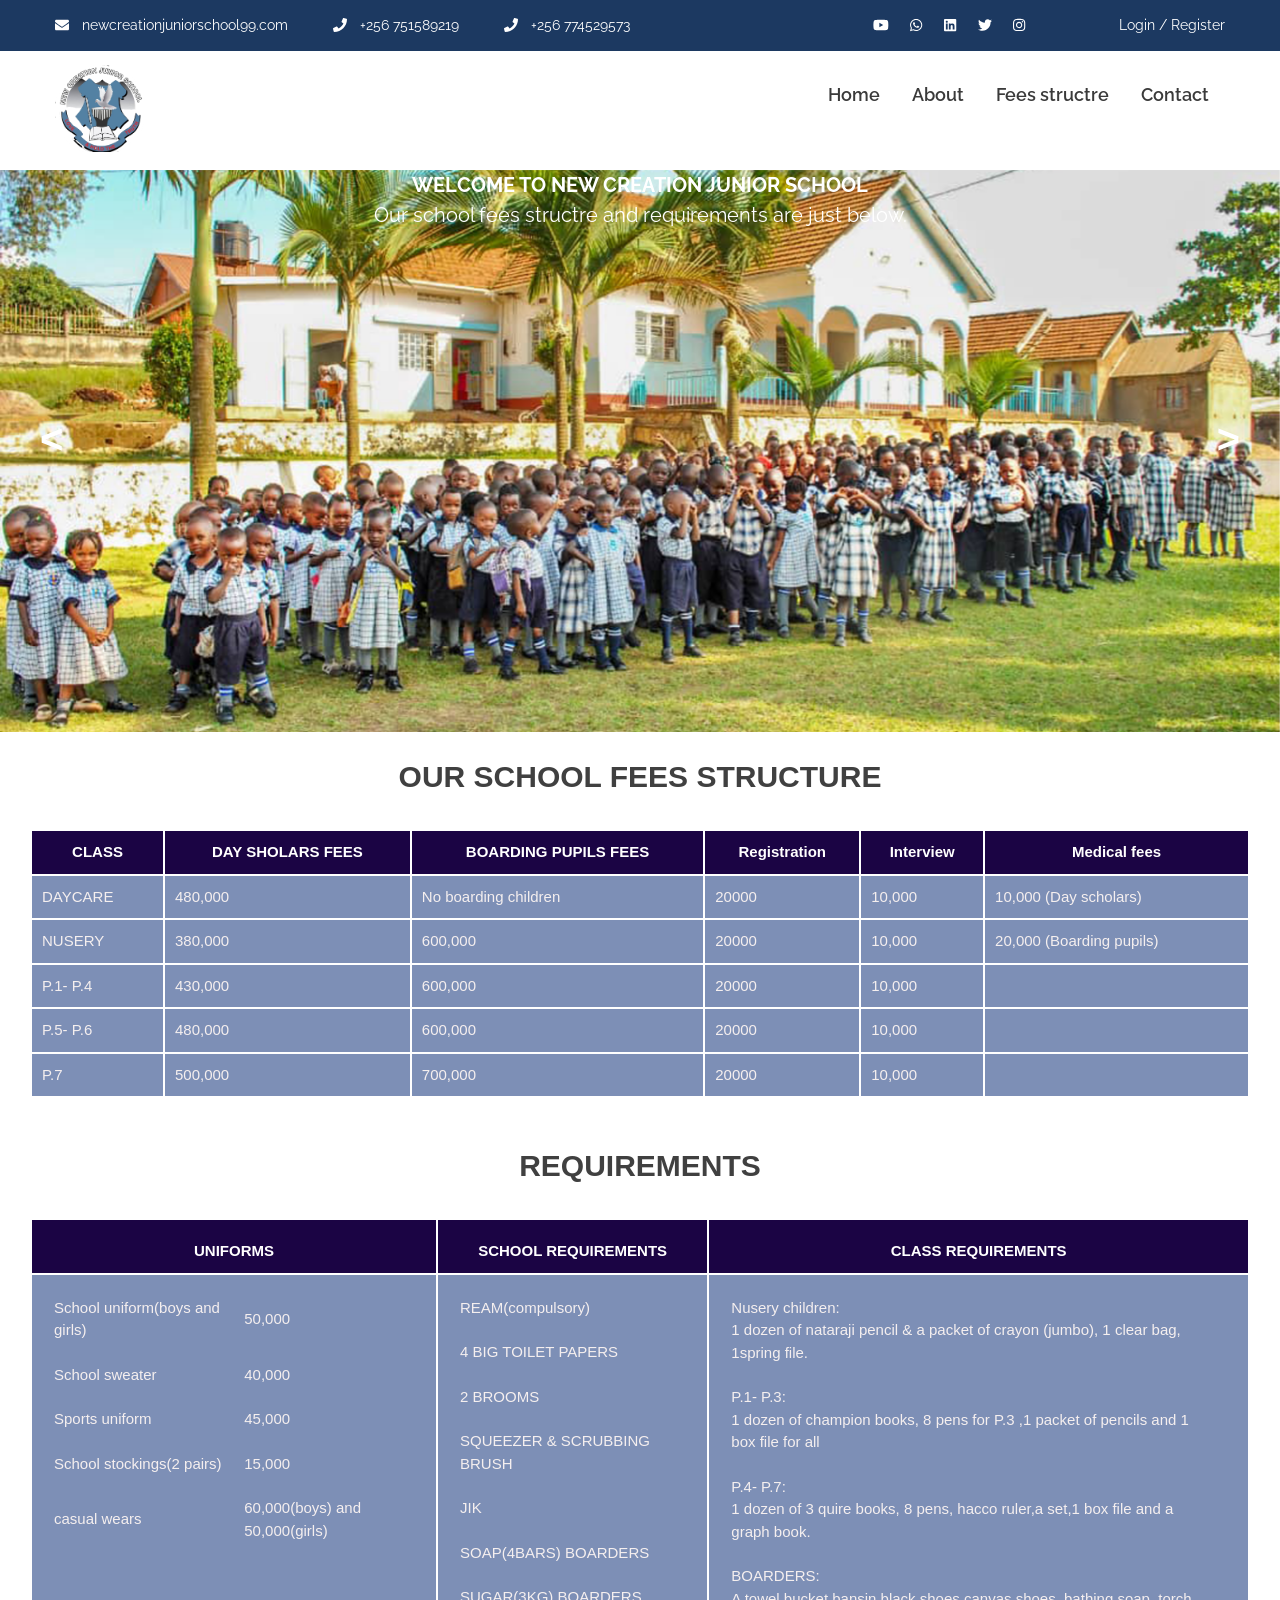
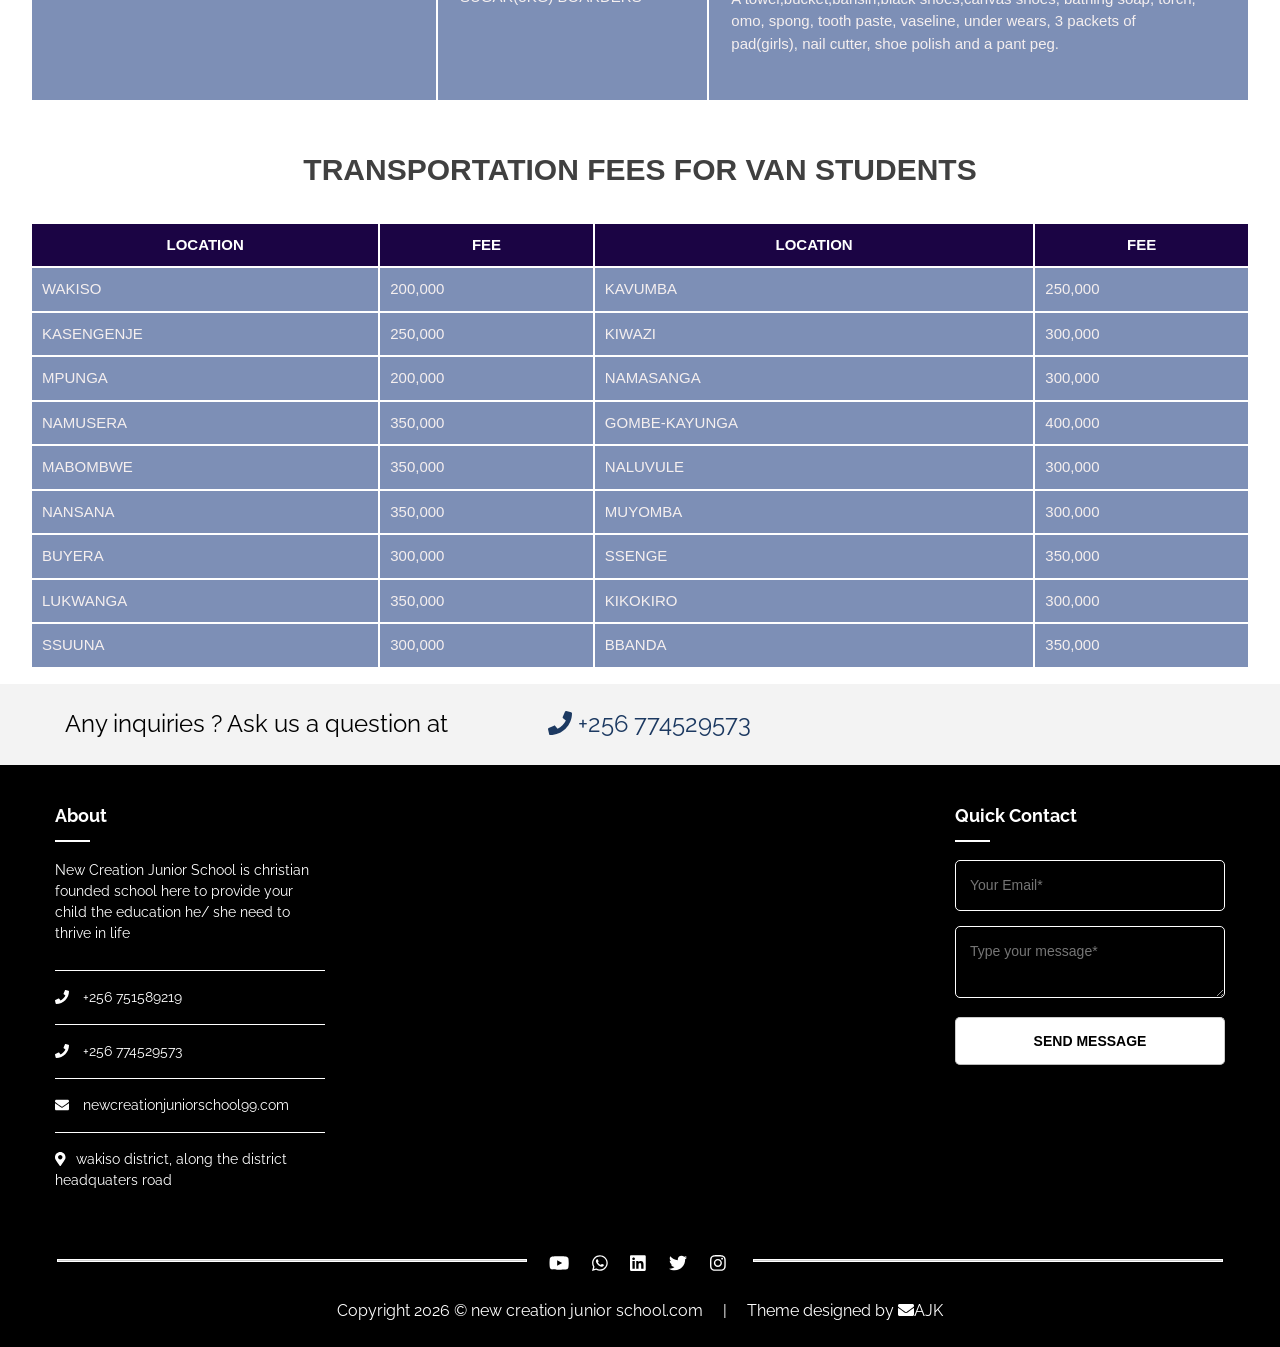
<file: new creation site - copy/fees.html>
<!DOCTYPE html>
<html> 
    <head>
        <title>NEW CREATION JUNIORSCHOOL</title>
         <meta name="viewport" content="width=device-width, initial-scale=1.0">
	     <meta name="keywords" content="new creation, education, school, primary school">
	     <link rel="stylesheet" type="text/css" href="css/all.css">
	     <link rel="stylesheet" type="text/css" href="css/all.min.css">
	     <link rel="stylesheet" type="text/css" href="css/lightbox.css">
	      <link rel="stylesheet" type="text/css" href="css/flexslider.css">
	      <link rel="stylesheet" type="text/css" href="css/owl.carousel.css">
	        <link rel="stylesheet" type="text/css" href="css/owl.theme.default.css">
	        <link rel="stylesheet" type="text/css" href="css/jquery.rateyo.css"/>
	        <!-- <link rel="stylesheet" type="text/css" href="css/jquery.mmenu.all.css" /> -->
	         <!-- <link rel="stylesheet" type="text/css" href="css/meanmenu.min.css"> -->
	          <link rel="stylesheet" type="text/css" href="inner-page-style.css">
	         <link rel="stylesheet" type="text/css" href="style.css">
	          <link href="https://fonts.googleapis.com/css?family=Raleway:400,500,600,700" rel="stylesheet">
    </head>

<style>
    
        
    
    th{
        font-size: smamediumll;
        font-family: Arial, sans-serif;
		color: white;
        margin:30px;
        border: 3px;
        padding: 10px;
        text-align: center; 
       background: rgb(27, 4, 68);   
    }
	tr,td{
		font-weight: 20px;
		font-family: Arial, sans-serif;
		 font-size: 15px;
		color: rgb(245, 239, 239);
        margin:10px;
        border: 5px;
        padding: 10px;
        text-align: left; 
		background:rgb(125, 143, 182);
         
    }
	
    
</style>
<body><div id="page" class="site" itemscope itemtype="http://schema.org/LocalBusiness">
		<header class="site-header">
			<div class="top-header">
				<div class="container">
					<div class="top-header-left">
						<div class="top-header-block">
							<a href="mailto:newcreationjuniorschool99.com" itemprop="email"><i class="fas fa-envelope"></i> newcreationjuniorschool99.com</a>
						</div>
						<div class="top-header-block">
							<a href="tel:+256751589219" itemprop="telephone"><i class="fas fa-phone"></i> +256 751589219</a>
						</div><div class="top-header-block">
							<a href="tel:+256774529573" itemprop="telephone"><i class="fas fa-phone"></i> +256 774529573</a>
						</div>
					</div>

					<div class="top-header-right">
						<div class="social-block">
							<ul class="social-list">
							
						    <li><a href="https://youtu.be/eCyhfl1X38g?si=-JhUH2CajZ5dm4l" target="_blank"><i class="fab fa-youtube"></i></a></li>
						<li><a href="https://wa.me/256774529573" target="_blank"><i class="fab fa-whatsapp"></i></a></li>
						<li><a href="https://www.linkedin.com/_new.creation.junior.school_" target="_blank"><i class="fab fa-linkedin"></i></a></li>
					    <li><a href="https://twitter.com/new_school9710"target="_blank"><i class="fab fa-twitter"></i></a></li>
						<li><a href="https://www.instagram.com/New.Creation8438"target="_blank"><i class="fab fa-instagram"></i></a></li>
							</ul> 
						</div>
						<div class="login-block">
							<!--link to a google form for registration-->
							<a href="https://forms.gle/Gvsb86EeFcDaikr9A" target="_blank">Login /</a>
							<a href="https://forms.gle/Gvsb86EeFcDaikr9A" target="_blank">Register</a>
						</div>
						
					</div>
				</div>
			</div>
			
			<!-- Top header Close -->
			<div class="main-header">
				<div class="container">
					<div class="logo-wrap" itemprop="logo">
						<img src="images/logo.png" style="width: 90px; height=100px" alt="Logo Image">
						<!-- <h1>Education</h1> -->
					</div>
					<div class="nav-wrap">
						<nav class="nav-desktop">
							<ul class="menu-list">
								<li><a href="index.html"target="_blank">Home</a></li>
								<li><a href="about.html"target="_blank">About</a></li>
								<li><a href="fees.html" target="_blank">Fees structre</a></li>
								<li><a href="contact.html"target="_blank">Contact</a></li>
							</ul>
						</nav>
						<div id="bar">
							<i class="fas fa-bars"></i>
						</div>
						<div id="close">
							<i class="fas fa-times"></i>
						</div>
					</div>
				</div>
			</div>
		</header>
		<!-- Header Close -->
		<div class="banner">
			<div class="owl-four owl-carousel" itemprop="image">
				<img src="images/page-banner.png" alt="Image of Bannner">
				<img src="images/page-banner2.png" alt="Image of Bannner">
				<img src="images/page-banner4.png" alt="Image of Bannner">
			</div>
			<div class="container" itemprop="description">
				<h2 style="font-size: 20px">WELCOME TO NEW CREATION JUNIOR SCHOOL </h2>
				<h3 style="font: size 15px ;">Our school fees structre and requirements are just below.</h3>
			</div>
			 <div id="owl-four-nav" class="owl-nav"></div>
		</div>
		<!--fees table-->
        <div>
            <h2 style="font-size: 30px; padding: 30px; text-align: center; ">OUR SCHOOL FEES STRUCTURE</h2>

            <table style="width: 100%; padding-left: 30px; padding-right: 30px;" >
                <tr>
                    <th>CLASS</th>
                   <th>DAY SHOLARS FEES</th>
                   <th>BOARDING PUPILS FEES</th>
                   <th>Registration</th>
				   <th>Interview</th>
				   <th>Medical fees</th>
                </tr>

				<tr>
					<td>DAYCARE</td>
					<td>480,000</td>
					<td>No boarding children</td>
					<td>20000</td>
					<td>10,000</td>
					<td>10,000 (Day scholars)</td>
				 </tr>

				 <tr>
					<td>NUSERY</td>
					<td>380,000</td>
					<td>600,000</td>
					<td>20000</td>
					<td>10,000</td>
					<td>20,000 (Boarding pupils)</td>
				 </tr>

				 <tr>
					<td>P.1- P.4</td>
					<td>430,000</td>
					<td>600,000</td>
					<td>20000</td>
					<td>10,000</td>
					<td></td>
				 </tr>

				 <tr>
					<td>P.5- P.6</td>
					<td>480,000</td>
					<td>600,000</td>
					<td>20000</td>
					<td>10,000</td>
					<td></td>

					<tr>
					<td>P.7</td>
					<td>500,000</td>
					<td>700,000</td>
					<td>20000</td>
					<td>10,000</td>
					<td></td>
				 </tr>
            </table>
			<!--end of fees table-->

		</div>
		<div>
			 <h2 style="font-size: 30px; padding: 30px; text-align: center; ">REQUIREMENTS</h2>
			<table style="width: 100%; padding-left: 30px; padding-right: 30px; height: 10%;">
				<tr>
					<th><h2 style="font-size: 15px; padding-top: 10px; text-align: center;">UNIFORMS</h2></th>
					<th><h2 style="font-size: 15px; padding-top: 10px; text-align: center;">SCHOOL REQUIREMENTS</h2></th>
					<th><h2 style="font-size: 15px; padding-top: 10px; text-align: center;">CLASS REQUIREMENTS</h2></th>
					
				</tr>
				<tr>
					<td width="30%" valign="top">
						<table>
							<tr>
								<td>School uniform(boys and girls)</td>
								<td>50,000</td>
							</tr>
							<tr>
								<td>School sweater</td>
								<td>40,000</td>
							</tr>
							<tr>
								<td>Sports uniform</td>
								<td>45,000</td>
							</tr>
							<tr>
								<td>School stockings(2 pairs)</td>
								<td>15,000</td>
							</tr>
							<tr>
								<td>casual wears</td>
								<td>60,000(boys) and 50,000(girls)</td>
							</tr>
						 </table>
					</td>

					<td width="20%" valign="top">
						<table>
							<tr>
								<td>REAM(compulsory)</td>
							</tr>
							<tr>
								<td>4 BIG TOILET PAPERS</td>
							</tr>
							<tr>
								<td>2 BROOMS</td>
							</tr>
							<tr>
								<td>SQUEEZER & SCRUBBING BRUSH</td>
								
							</tr>
							<tr>
								<td>JIK</td>
							</tr>
							<tr>
								<td>SOAP(4BARS) BOARDERS</td>
							</tr>
							<tr>
								<td>SUGAR(3KG) BOARDERS</td>
							</tr>
						 </table>
					</td>

					<td width="40%" valign="top">
						<table>
							<tr>
								<td>Nusery children:  <br>1 dozen of nataraji pencil & a packet of crayon (jumbo), 1 clear bag, 1spring file.</td>
								
							</tr>
							<tr>
								<td>P.1- P.3:<br>  1 dozen of champion books, 8 pens for P.3 ,1 packet of pencils and 1 box file for all
								</td>
								<td></td>
							</tr>
							<tr>
								<td>P.4- P.7: <br> 1 dozen of 3 quire books, 8 pens, hacco ruler,a set,1 box file and a graph book.</td>
								
							</tr>
							<tr>
								<td>BOARDERS: <br> A towel,bucket,bansin,black shoes,canvas shoes, bathing soap, torch, omo, spong, tooth paste, vaseline, under wears, 3 packets of pad(girls), nail cutter, shoe polish and a pant peg.</td>
							</tr>
							
						 </table>
					</td>
				</tr>
			</table>
        </div>
		 <div>
            <h2 style="font-size: 30px; padding: 30px; text-align: center; ">TRANSPORTATION FEES FOR VAN STUDENTS</h2>

            <table style="width: 100%; padding-left: 30px; padding-right: 30px;" >
                <tr>
                    <th>LOCATION</th>
                   <th>FEE</th>
                   <th>LOCATION</th>
                   <th>FEE</th>
                </tr>

				<tr>
					<td>WAKISO</td>
					<td>200,000</td>
					<td>KAVUMBA</td>
					<td>250,000</td>
					
				 </tr>

				 <tr>
					<td>KASENGENJE</td>
					<td>250,000</td>
					<td>KIWAZI</td>
					<td>300,000</td>
				
				 </tr>

				 <tr>
					<td>MPUNGA</td>
					<td>200,000</td>
					<td>NAMASANGA</td>
					<td>300,000</td>
				 </tr>

				 <tr>
					<td>NAMUSERA</td>
					<td>350,000</td>
					<td>GOMBE-KAYUNGA</td>
					<td>400,000</td>

				 <tr>
					<td>MABOMBWE</td>
					<td>350,000</td>
					<td>NALUVULE</td>
					<td>300,000</td>
				</tr>
				<tr>
					<td>NANSANA</td>
					<td>350,000</td>
					<td>MUYOMBA</td>
					<td>300,000</td>
				</tr>
				<tr>
					<td>BUYERA</td>
					<td>300,000</td>
					<td>SSENGE</td>
					<td>350,000</td>
				</tr>
				<tr>
					<td>LUKWANGA</td>
					<td>350,000</td>
					<td>KIKOKIRO</td>
					<td>300,000</td>
				</tr>
				<tr>
					<td>SSUUNA</td>
					<td>300,000</td>
					<td>BBANDA</td>
					<td>350,000</td>
				</tr>
				
            </table>
			<!--end of transport fees table-->

		</div>



    <section class="query-section">
			<div class="container">
				<p>Any inquiries ? Ask us a question at<a href="tel:+256751589219"><i class="fas fa-phone"></i> +256 774529573</a></p>
			</div>
		</section>
		<!-- End of Query Section -->
		<footer class="page-footer" itemprop="footer" itemscope itemtype="http://schema.org/WPFooter">
			<div class="footer-first-section">
				<div class="container">
					<div class="box-wrap" itemprop="about">
						<header>
							<h1>About</h1>
						</header>
						<p>New Creation Junior School is christian founded school here to provide your child the education he/ she need to thrive in life</p>

						<h4><a href="tel:+256751589219"><i class="fas fa-phone"></i> +256 751589219</a></h4>
						<h4><a href="tel:+256774529573"><i class="fas fa-phone"></i> +256 774529573</a></h4>
						<h4><a href="mailto:newcreationjuniorschool99.com"><i class="fas fa-envelope"></i> newcreationjuniorschool99.com</a></h4>
						<h4><a href="https://goo.gl/maps/kxtEWMYfMoK6LSeN6"><i class="fas fa-map-marker-alt"></i>wakiso district, along the district headquaters road</a></h4>
					</div>

					

					<div class="box-wrap">
						<header>
							<h1>quick contact</h1>
						</header>
						<section class="quick-contact">
							<input type="email" name="email" placeholder="Your Email*" >
							<textarea placeholder="Type your message*"></textarea>
							<a href="mailto:newcreationjuniorschool99.com"><button >send message</button></a>
						</section>
					</div>

				</div>
			</div>
			<!-- End of box-Wrap -->
			<div class="footer-second-section">
				<div class="container">
					<hr class="footer-line">
					<ul class="social-list">
						<li><a href="https://youtu.be/eCyhfl1X38g?si=-JhUH2CajZ5dm4l" target="_blank"><i class="fab fa-youtube"></i></a></li>
						<li><a href="https://wa.me/256774529573" target="_blank"><i class="fab fa-whatsapp"></i></a></li>
						<li><a href="https://www.linkedin.com/_new.creation.junior.school_" target="_blank"><i class="fab fa-linkedin"></i></a></li>
					    <li><a href="https://twitter.com/new_school9710"target="_blank"><i class="fab fa-twitter"></i></a></li>
						<li><a href="https://www.instagram.com/New.Creation8438"target="_blank"><i class="fab fa-instagram"></i></a></li>
					</ul>
					<hr class="footer-line">
				</div>
			</div>
			<div class="footer-last-section">
				<div class="container">
					<p>Copyright 2026 &copy; new creation junior school.com <span> | </span> Theme designed by <a href="mailto:alindajustine755@gmail.com"><i class="fas fa-envelope"></i></a>AJK</p>
				</div>
			</div>
		</footer>

<script type="text/javascript" src="js/jquery-3.3.1.min.js"></script>
	<script type="text/javascript" src="js/lightbox.js"></script>
	<script type="text/javascript" src="js/all.js"></script>
	<script type="text/javascript" src="js/isotope.pkgd.min.js"></script>
	<script type="text/javascript" src="js/owl.carousel.js"></script>
	<script type="text/javascript" src="js/jquery.flexslider.js"></script>
	<script type="text/javascript" src="js/jquery.rateyo.js"></script>
	<!-- <script type="text/javascript" src="js/jquery.mmenu.all.js"></script> -->
	<!-- <script type="text/javascript" src="js/jquery.meanmenu.min.js"></script> -->
	<script type="text/javascript" src="js/custom.js"></script>
</body>

</html>
</file>
<file: new creation site - copy/css/all.css>
.fa,
.fas,
.far,
.fal,
.fab {
  -moz-osx-font-smoothing: grayscale;
  -webkit-font-smoothing: antialiased;
  display: inline-block;
  font-style: normal;
  font-variant: normal;
  text-rendering: auto;
  line-height: 1; }

.fa-lg {
  font-size: 1.33333em;
  line-height: 0.75em;
  vertical-align: -.0667em; }

.fa-xs {
  font-size: .75em; }

.fa-sm {
  font-size: .875em; }

.fa-1x {
  font-size: 1em; }

.fa-2x {
  font-size: 2em; }

.fa-3x {
  font-size: 3em; }

.fa-4x {
  font-size: 4em; }

.fa-5x {
  font-size: 5em; }

.fa-6x {
  font-size: 6em; }

.fa-7x {
  font-size: 7em; }

.fa-8x {
  font-size: 8em; }

.fa-9x {
  font-size: 9em; }

.fa-10x {
  font-size: 10em; }

.fa-fw {
  text-align: center;
  width: 1.25em; }

.fa-ul {
  list-style-type: none;
  margin-left: 2.5em;
  padding-left: 0; }
  .fa-ul > li {
    position: relative; }

.fa-li {
  left: -2em;
  position: absolute;
  text-align: center;
  width: 2em;
  line-height: inherit; }

.fa-border {
  border: solid 0.08em #eee;
  border-radius: .1em;
  padding: .2em .25em .15em; }

.fa-pull-left {
  float: left; }

.fa-pull-right {
  float: right; }

.fa.fa-pull-left,
.fas.fa-pull-left,
.far.fa-pull-left,
.fal.fa-pull-left,
.fab.fa-pull-left {
  margin-right: .3em; }

.fa.fa-pull-right,
.fas.fa-pull-right,
.far.fa-pull-right,
.fal.fa-pull-right,
.fab.fa-pull-right {
  margin-left: .3em; }

.fa-spin {
  -webkit-animation: fa-spin 2s infinite linear;
          animation: fa-spin 2s infinite linear; }

.fa-pulse {
  -webkit-animation: fa-spin 1s infinite steps(8);
          animation: fa-spin 1s infinite steps(8); }

@-webkit-keyframes fa-spin {
  0% {
    -webkit-transform: rotate(0deg);
            transform: rotate(0deg); }
  100% {
    -webkit-transform: rotate(360deg);
            transform: rotate(360deg); } }

@keyframes fa-spin {
  0% {
    -webkit-transform: rotate(0deg);
            transform: rotate(0deg); }
  100% {
    -webkit-transform: rotate(360deg);
            transform: rotate(360deg); } }

.fa-rotate-90 {
  -ms-filter: "progid:DXImageTransform.Microsoft.BasicImage(rotation=1)";
  -webkit-transform: rotate(90deg);
          transform: rotate(90deg); }

.fa-rotate-180 {
  -ms-filter: "progid:DXImageTransform.Microsoft.BasicImage(rotation=2)";
  -webkit-transform: rotate(180deg);
          transform: rotate(180deg); }

.fa-rotate-270 {
  -ms-filter: "progid:DXImageTransform.Microsoft.BasicImage(rotation=3)";
  -webkit-transform: rotate(270deg);
          transform: rotate(270deg); }

.fa-flip-horizontal {
  -ms-filter: "progid:DXImageTransform.Microsoft.BasicImage(rotation=0, mirror=1)";
  -webkit-transform: scale(-1, 1);
          transform: scale(-1, 1); }

.fa-flip-vertical {
  -ms-filter: "progid:DXImageTransform.Microsoft.BasicImage(rotation=2, mirror=1)";
  -webkit-transform: scale(1, -1);
          transform: scale(1, -1); }

.fa-flip-horizontal.fa-flip-vertical {
  -ms-filter: "progid:DXImageTransform.Microsoft.BasicImage(rotation=2, mirror=1)";
  -webkit-transform: scale(-1, -1);
          transform: scale(-1, -1); }

:root .fa-rotate-90,
:root .fa-rotate-180,
:root .fa-rotate-270,
:root .fa-flip-horizontal,
:root .fa-flip-vertical {
  -webkit-filter: none;
          filter: none; }

.fa-stack {
  display: inline-block;
  height: 2em;
  line-height: 2em;
  position: relative;
  vertical-align: middle;
  width: 2.5em; }

.fa-stack-1x,
.fa-stack-2x {
  left: 0;
  position: absolute;
  text-align: center;
  width: 100%; }

.fa-stack-1x {
  line-height: inherit; }

.fa-stack-2x {
  font-size: 2em; }

.fa-inverse {
  color: #fff; }

/* Font Awesome uses the Unicode Private Use Area (PUA) to ensure screen
readers do not read off random characters that represent icons */
.fa-500px:before {
  content: "\f26e"; }

.fa-accessible-icon:before {
  content: "\f368"; }

.fa-accusoft:before {
  content: "\f369"; }

.fa-acquisitions-incorporated:before {
  content: "\f6af"; }

.fa-ad:before {
  content: "\f641"; }

.fa-address-book:before {
  content: "\f2b9"; }

.fa-address-card:before {
  content: "\f2bb"; }

.fa-adjust:before {
  content: "\f042"; }

.fa-adn:before {
  content: "\f170"; }

.fa-adobe:before {
  content: "\f778"; }

.fa-adversal:before {
  content: "\f36a"; }

.fa-affiliatetheme:before {
  content: "\f36b"; }

.fa-air-freshener:before {
  content: "\f5d0"; }

.fa-algolia:before {
  content: "\f36c"; }

.fa-align-center:before {
  content: "\f037"; }

.fa-align-justify:before {
  content: "\f039"; }

.fa-align-left:before {
  content: "\f036"; }

.fa-align-right:before {
  content: "\f038"; }

.fa-alipay:before {
  content: "\f642"; }

.fa-allergies:before {
  content: "\f461"; }

.fa-amazon:before {
  content: "\f270"; }

.fa-amazon-pay:before {
  content: "\f42c"; }

.fa-ambulance:before {
  content: "\f0f9"; }

.fa-american-sign-language-interpreting:before {
  content: "\f2a3"; }

.fa-amilia:before {
  content: "\f36d"; }

.fa-anchor:before {
  content: "\f13d"; }

.fa-android:before {
  content: "\f17b"; }

.fa-angellist:before {
  content: "\f209"; }

.fa-angle-double-down:before {
  content: "\f103"; }

.fa-angle-double-left:before {
  content: "\f100"; }

.fa-angle-double-right:before {
  content: "\f101"; }

.fa-angle-double-up:before {
  content: "\f102"; }

.fa-angle-down:before {
  content: "\f107"; }

.fa-angle-left:before {
  content: "\f104"; }

.fa-angle-right:before {
  content: "\f105"; }

.fa-angle-up:before {
  content: "\f106"; }

.fa-angry:before {
  content: "\f556"; }

.fa-angrycreative:before {
  content: "\f36e"; }

.fa-angular:before {
  content: "\f420"; }

.fa-ankh:before {
  content: "\f644"; }

.fa-app-store:before {
  content: "\f36f"; }

.fa-app-store-ios:before {
  content: "\f370"; }

.fa-apper:before {
  content: "\f371"; }

.fa-apple:before {
  content: "\f179"; }

.fa-apple-alt:before {
  content: "\f5d1"; }

.fa-apple-pay:before {
  content: "\f415"; }

.fa-archive:before {
  content: "\f187"; }

.fa-archway:before {
  content: "\f557"; }

.fa-arrow-alt-circle-down:before {
  content: "\f358"; }

.fa-arrow-alt-circle-left:before {
  content: "\f359"; }

.fa-arrow-alt-circle-right:before {
  content: "\f35a"; }

.fa-arrow-alt-circle-up:before {
  content: "\f35b"; }

.fa-arrow-circle-down:before {
  content: "\f0ab"; }

.fa-arrow-circle-left:before {
  content: "\f0a8"; }

.fa-arrow-circle-right:before {
  content: "\f0a9"; }

.fa-arrow-circle-up:before {
  content: "\f0aa"; }

.fa-arrow-down:before {
  content: "\f063"; }

.fa-arrow-left:before {
  content: "\f060"; }

.fa-arrow-right:before {
  content: "\f061"; }

.fa-arrow-up:before {
  content: "\f062"; }

.fa-arrows-alt:before {
  content: "\f0b2"; }

.fa-arrows-alt-h:before {
  content: "\f337"; }

.fa-arrows-alt-v:before {
  content: "\f338"; }

.fa-artstation:before {
  content: "\f77a"; }

.fa-assistive-listening-systems:before {
  content: "\f2a2"; }

.fa-asterisk:before {
  content: "\f069"; }

.fa-asymmetrik:before {
  content: "\f372"; }

.fa-at:before {
  content: "\f1fa"; }

.fa-atlas:before {
  content: "\f558"; }

.fa-atlassian:before {
  content: "\f77b"; }

.fa-atom:before {
  content: "\f5d2"; }

.fa-audible:before {
  content: "\f373"; }

.fa-audio-description:before {
  content: "\f29e"; }

.fa-autoprefixer:before {
  content: "\f41c"; }

.fa-avianex:before {
  content: "\f374"; }

.fa-aviato:before {
  content: "\f421"; }

.fa-award:before {
  content: "\f559"; }

.fa-aws:before {
  content: "\f375"; }

.fa-baby:before {
  content: "\f77c"; }

.fa-baby-carriage:before {
  content: "\f77d"; }

.fa-backspace:before {
  content: "\f55a"; }

.fa-backward:before {
  content: "\f04a"; }

.fa-balance-scale:before {
  content: "\f24e"; }

.fa-ban:before {
  content: "\f05e"; }

.fa-band-aid:before {
  content: "\f462"; }

.fa-bandcamp:before {
  content: "\f2d5"; }

.fa-barcode:before {
  content: "\f02a"; }

.fa-bars:before {
  content: "\f0c9"; }

.fa-baseball-ball:before {
  content: "\f433"; }

.fa-basketball-ball:before {
  content: "\f434"; }

.fa-bath:before {
  content: "\f2cd"; }

.fa-battery-empty:before {
  content: "\f244"; }

.fa-battery-full:before {
  content: "\f240"; }

.fa-battery-half:before {
  content: "\f242"; }

.fa-battery-quarter:before {
  content: "\f243"; }

.fa-battery-three-quarters:before {
  content: "\f241"; }

.fa-bed:before {
  content: "\f236"; }

.fa-beer:before {
  content: "\f0fc"; }

.fa-behance:before {
  content: "\f1b4"; }

.fa-behance-square:before {
  content: "\f1b5"; }

.fa-bell:before {
  content: "\f0f3"; }

.fa-bell-slash:before {
  content: "\f1f6"; }

.fa-bezier-curve:before {
  content: "\f55b"; }

.fa-bible:before {
  content: "\f647"; }

.fa-bicycle:before {
  content: "\f206"; }

.fa-bimobject:before {
  content: "\f378"; }

.fa-binoculars:before {
  content: "\f1e5"; }

.fa-biohazard:before {
  content: "\f780"; }

.fa-birthday-cake:before {
  content: "\f1fd"; }

.fa-bitbucket:before {
  content: "\f171"; }

.fa-bitcoin:before {
  content: "\f379"; }

.fa-bity:before {
  content: "\f37a"; }

.fa-black-tie:before {
  content: "\f27e"; }

.fa-blackberry:before {
  content: "\f37b"; }

.fa-blender:before {
  content: "\f517"; }

.fa-blender-phone:before {
  content: "\f6b6"; }

.fa-blind:before {
  content: "\f29d"; }

.fa-blog:before {
  content: "\f781"; }

.fa-blogger:before {
  content: "\f37c"; }

.fa-blogger-b:before {
  content: "\f37d"; }

.fa-bluetooth:before {
  content: "\f293"; }

.fa-bluetooth-b:before {
  content: "\f294"; }

.fa-bold:before {
  content: "\f032"; }

.fa-bolt:before {
  content: "\f0e7"; }

.fa-bomb:before {
  content: "\f1e2"; }

.fa-bone:before {
  content: "\f5d7"; }

.fa-bong:before {
  content: "\f55c"; }

.fa-book:before {
  content: "\f02d"; }

.fa-book-dead:before {
  content: "\f6b7"; }

.fa-book-open:before {
  content: "\f518"; }

.fa-book-reader:before {
  content: "\f5da"; }

.fa-bookmark:before {
  content: "\f02e"; }

.fa-bowling-ball:before {
  content: "\f436"; }

.fa-box:before {
  content: "\f466"; }

.fa-box-open:before {
  content: "\f49e"; }

.fa-boxes:before {
  content: "\f468"; }

.fa-braille:before {
  content: "\f2a1"; }

.fa-brain:before {
  content: "\f5dc"; }

.fa-briefcase:before {
  content: "\f0b1"; }

.fa-briefcase-medical:before {
  content: "\f469"; }

.fa-broadcast-tower:before {
  content: "\f519"; }

.fa-broom:before {
  content: "\f51a"; }

.fa-brush:before {
  content: "\f55d"; }

.fa-btc:before {
  content: "\f15a"; }

.fa-bug:before {
  content: "\f188"; }

.fa-building:before {
  content: "\f1ad"; }

.fa-bullhorn:before {
  content: "\f0a1"; }

.fa-bullseye:before {
  content: "\f140"; }

.fa-burn:before {
  content: "\f46a"; }

.fa-buromobelexperte:before {
  content: "\f37f"; }

.fa-bus:before {
  content: "\f207"; }

.fa-bus-alt:before {
  content: "\f55e"; }

.fa-business-time:before {
  content: "\f64a"; }

.fa-buysellads:before {
  content: "\f20d"; }

.fa-calculator:before {
  content: "\f1ec"; }

.fa-calendar:before {
  content: "\f133"; }

.fa-calendar-alt:before {
  content: "\f073"; }

.fa-calendar-check:before {
  content: "\f274"; }

.fa-calendar-day:before {
  content: "\f783"; }

.fa-calendar-minus:before {
  content: "\f272"; }

.fa-calendar-plus:before {
  content: "\f271"; }

.fa-calendar-times:before {
  content: "\f273"; }

.fa-calendar-week:before {
  content: "\f784"; }

.fa-camera:before {
  content: "\f030"; }

.fa-camera-retro:before {
  content: "\f083"; }

.fa-campground:before {
  content: "\f6bb"; }

.fa-canadian-maple-leaf:before {
  content: "\f785"; }

.fa-candy-cane:before {
  content: "\f786"; }

.fa-cannabis:before {
  content: "\f55f"; }

.fa-capsules:before {
  content: "\f46b"; }

.fa-car:before {
  content: "\f1b9"; }

.fa-car-alt:before {
  content: "\f5de"; }

.fa-car-battery:before {
  content: "\f5df"; }

.fa-car-crash:before {
  content: "\f5e1"; }

.fa-car-side:before {
  content: "\f5e4"; }

.fa-caret-down:before {
  content: "\f0d7"; }

.fa-caret-left:before {
  content: "\f0d9"; }

.fa-caret-right:before {
  content: "\f0da"; }

.fa-caret-square-down:before {
  content: "\f150"; }

.fa-caret-square-left:before {
  content: "\f191"; }

.fa-caret-square-right:before {
  content: "\f152"; }

.fa-caret-square-up:before {
  content: "\f151"; }

.fa-caret-up:before {
  content: "\f0d8"; }

.fa-carrot:before {
  content: "\f787"; }

.fa-cart-arrow-down:before {
  content: "\f218"; }

.fa-cart-plus:before {
  content: "\f217"; }

.fa-cash-register:before {
  content: "\f788"; }

.fa-cat:before {
  content: "\f6be"; }

.fa-cc-amazon-pay:before {
  content: "\f42d"; }

.fa-cc-amex:before {
  content: "\f1f3"; }

.fa-cc-apple-pay:before {
  content: "\f416"; }

.fa-cc-diners-club:before {
  content: "\f24c"; }

.fa-cc-discover:before {
  content: "\f1f2"; }

.fa-cc-jcb:before {
  content: "\f24b"; }

.fa-cc-mastercard:before {
  content: "\f1f1"; }

.fa-cc-paypal:before {
  content: "\f1f4"; }

.fa-cc-stripe:before {
  content: "\f1f5"; }

.fa-cc-visa:before {
  content: "\f1f0"; }

.fa-centercode:before {
  content: "\f380"; }

.fa-centos:before {
  content: "\f789"; }

.fa-certificate:before {
  content: "\f0a3"; }

.fa-chair:before {
  content: "\f6c0"; }

.fa-chalkboard:before {
  content: "\f51b"; }

.fa-chalkboard-teacher:before {
  content: "\f51c"; }

.fa-charging-station:before {
  content: "\f5e7"; }

.fa-chart-area:before {
  content: "\f1fe"; }

.fa-chart-bar:before {
  content: "\f080"; }

.fa-chart-line:before {
  content: "\f201"; }

.fa-chart-pie:before {
  content: "\f200"; }

.fa-check:before {
  content: "\f00c"; }

.fa-check-circle:before {
  content: "\f058"; }

.fa-check-double:before {
  content: "\f560"; }

.fa-check-square:before {
  content: "\f14a"; }

.fa-chess:before {
  content: "\f439"; }

.fa-chess-bishop:before {
  content: "\f43a"; }

.fa-chess-board:before {
  content: "\f43c"; }

.fa-chess-king:before {
  content: "\f43f"; }

.fa-chess-knight:before {
  content: "\f441"; }

.fa-chess-pawn:before {
  content: "\f443"; }

.fa-chess-queen:before {
  content: "\f445"; }

.fa-chess-rook:before {
  content: "\f447"; }

.fa-chevron-circle-down:before {
  content: "\f13a"; }

.fa-chevron-circle-left:before {
  content: "\f137"; }

.fa-chevron-circle-right:before {
  content: "\f138"; }

.fa-chevron-circle-up:before {
  content: "\f139"; }

.fa-chevron-down:before {
  content: "\f078"; }

.fa-chevron-left:before {
  content: "\f053"; }

.fa-chevron-right:before {
  content: "\f054"; }

.fa-chevron-up:before {
  content: "\f077"; }

.fa-child:before {
  content: "\f1ae"; }

.fa-chrome:before {
  content: "\f268"; }

.fa-church:before {
  content: "\f51d"; }

.fa-circle:before {
  content: "\f111"; }

.fa-circle-notch:before {
  content: "\f1ce"; }

.fa-city:before {
  content: "\f64f"; }

.fa-clipboard:before {
  content: "\f328"; }

.fa-clipboard-check:before {
  content: "\f46c"; }

.fa-clipboard-list:before {
  content: "\f46d"; }

.fa-clock:before {
  content: "\f017"; }

.fa-clone:before {
  content: "\f24d"; }

.fa-closed-captioning:before {
  content: "\f20a"; }

.fa-cloud:before {
  content: "\f0c2"; }

.fa-cloud-download-alt:before {
  content: "\f381"; }

.fa-cloud-meatball:before {
  content: "\f73b"; }

.fa-cloud-moon:before {
  content: "\f6c3"; }

.fa-cloud-moon-rain:before {
  content: "\f73c"; }

.fa-cloud-rain:before {
  content: "\f73d"; }

.fa-cloud-showers-heavy:before {
  content: "\f740"; }

.fa-cloud-sun:before {
  content: "\f6c4"; }

.fa-cloud-sun-rain:before {
  content: "\f743"; }

.fa-cloud-upload-alt:before {
  content: "\f382"; }

.fa-cloudscale:before {
  content: "\f383"; }

.fa-cloudsmith:before {
  content: "\f384"; }

.fa-cloudversify:before {
  content: "\f385"; }

.fa-cocktail:before {
  content: "\f561"; }

.fa-code:before {
  content: "\f121"; }

.fa-code-branch:before {
  content: "\f126"; }

.fa-codepen:before {
  content: "\f1cb"; }

.fa-codiepie:before {
  content: "\f284"; }

.fa-coffee:before {
  content: "\f0f4"; }

.fa-cog:before {
  content: "\f013"; }

.fa-cogs:before {
  content: "\f085"; }

.fa-coins:before {
  content: "\f51e"; }

.fa-columns:before {
  content: "\f0db"; }

.fa-comment:before {
  content: "\f075"; }

.fa-comment-alt:before {
  content: "\f27a"; }

.fa-comment-dollar:before {
  content: "\f651"; }

.fa-comment-dots:before {
  content: "\f4ad"; }

.fa-comment-slash:before {
  content: "\f4b3"; }

.fa-comments:before {
  content: "\f086"; }

.fa-comments-dollar:before {
  content: "\f653"; }

.fa-compact-disc:before {
  content: "\f51f"; }

.fa-compass:before {
  content: "\f14e"; }

.fa-compress:before {
  content: "\f066"; }

.fa-compress-arrows-alt:before {
  content: "\f78c"; }

.fa-concierge-bell:before {
  content: "\f562"; }

.fa-confluence:before {
  content: "\f78d"; }

.fa-connectdevelop:before {
  content: "\f20e"; }

.fa-contao:before {
  content: "\f26d"; }

.fa-cookie:before {
  content: "\f563"; }

.fa-cookie-bite:before {
  content: "\f564"; }

.fa-copy:before {
  content: "\f0c5"; }

.fa-copyright:before {
  content: "\f1f9"; }

.fa-couch:before {
  content: "\f4b8"; }

.fa-cpanel:before {
  content: "\f388"; }

.fa-creative-commons:before {
  content: "\f25e"; }

.fa-creative-commons-by:before {
  content: "\f4e7"; }

.fa-creative-commons-nc:before {
  content: "\f4e8"; }

.fa-creative-commons-nc-eu:before {
  content: "\f4e9"; }

.fa-creative-commons-nc-jp:before {
  content: "\f4ea"; }

.fa-creative-commons-nd:before {
  content: "\f4eb"; }

.fa-creative-commons-pd:before {
  content: "\f4ec"; }

.fa-creative-commons-pd-alt:before {
  content: "\f4ed"; }

.fa-creative-commons-remix:before {
  content: "\f4ee"; }

.fa-creative-commons-sa:before {
  content: "\f4ef"; }

.fa-creative-commons-sampling:before {
  content: "\f4f0"; }

.fa-creative-commons-sampling-plus:before {
  content: "\f4f1"; }

.fa-creative-commons-share:before {
  content: "\f4f2"; }

.fa-creative-commons-zero:before {
  content: "\f4f3"; }

.fa-credit-card:before {
  content: "\f09d"; }

.fa-critical-role:before {
  content: "\f6c9"; }

.fa-crop:before {
  content: "\f125"; }

.fa-crop-alt:before {
  content: "\f565"; }

.fa-cross:before {
  content: "\f654"; }

.fa-crosshairs:before {
  content: "\f05b"; }

.fa-crow:before {
  content: "\f520"; }

.fa-crown:before {
  content: "\f521"; }

.fa-css3:before {
  content: "\f13c"; }

.fa-css3-alt:before {
  content: "\f38b"; }

.fa-cube:before {
  content: "\f1b2"; }

.fa-cubes:before {
  content: "\f1b3"; }

.fa-cut:before {
  content: "\f0c4"; }

.fa-cuttlefish:before {
  content: "\f38c"; }

.fa-d-and-d:before {
  content: "\f38d"; }

.fa-d-and-d-beyond:before {
  content: "\f6ca"; }

.fa-dashcube:before {
  content: "\f210"; }

.fa-database:before {
  content: "\f1c0"; }

.fa-deaf:before {
  content: "\f2a4"; }

.fa-delicious:before {
  content: "\f1a5"; }

.fa-democrat:before {
  content: "\f747"; }

.fa-deploydog:before {
  content: "\f38e"; }

.fa-deskpro:before {
  content: "\f38f"; }

.fa-desktop:before {
  content: "\f108"; }

.fa-dev:before {
  content: "\f6cc"; }

.fa-deviantart:before {
  content: "\f1bd"; }

.fa-dharmachakra:before {
  content: "\f655"; }

.fa-dhl:before {
  content: "\f790"; }

.fa-diagnoses:before {
  content: "\f470"; }

.fa-diaspora:before {
  content: "\f791"; }

.fa-dice:before {
  content: "\f522"; }

.fa-dice-d20:before {
  content: "\f6cf"; }

.fa-dice-d6:before {
  content: "\f6d1"; }

.fa-dice-five:before {
  content: "\f523"; }

.fa-dice-four:before {
  content: "\f524"; }

.fa-dice-one:before {
  content: "\f525"; }

.fa-dice-six:before {
  content: "\f526"; }

.fa-dice-three:before {
  content: "\f527"; }

.fa-dice-two:before {
  content: "\f528"; }

.fa-digg:before {
  content: "\f1a6"; }

.fa-digital-ocean:before {
  content: "\f391"; }

.fa-digital-tachograph:before {
  content: "\f566"; }

.fa-directions:before {
  content: "\f5eb"; }

.fa-discord:before {
  content: "\f392"; }

.fa-discourse:before {
  content: "\f393"; }

.fa-divide:before {
  content: "\f529"; }

.fa-dizzy:before {
  content: "\f567"; }

.fa-dna:before {
  content: "\f471"; }

.fa-dochub:before {
  content: "\f394"; }

.fa-docker:before {
  content: "\f395"; }

.fa-dog:before {
  content: "\f6d3"; }

.fa-dollar-sign:before {
  content: "\f155"; }

.fa-dolly:before {
  content: "\f472"; }

.fa-dolly-flatbed:before {
  content: "\f474"; }

.fa-donate:before {
  content: "\f4b9"; }

.fa-door-closed:before {
  content: "\f52a"; }

.fa-door-open:before {
  content: "\f52b"; }

.fa-dot-circle:before {
  content: "\f192"; }

.fa-dove:before {
  content: "\f4ba"; }

.fa-download:before {
  content: "\f019"; }

.fa-draft2digital:before {
  content: "\f396"; }

.fa-drafting-compass:before {
  content: "\f568"; }

.fa-dragon:before {
  content: "\f6d5"; }

.fa-draw-polygon:before {
  content: "\f5ee"; }

.fa-dribbble:before {
  content: "\f17d"; }

.fa-dribbble-square:before {
  content: "\f397"; }

.fa-dropbox:before {
  content: "\f16b"; }

.fa-drum:before {
  content: "\f569"; }

.fa-drum-steelpan:before {
  content: "\f56a"; }

.fa-drumstick-bite:before {
  content: "\f6d7"; }

.fa-drupal:before {
  content: "\f1a9"; }

.fa-dumbbell:before {
  content: "\f44b"; }

.fa-dumpster:before {
  content: "\f793"; }

.fa-dumpster-fire:before {
  content: "\f794"; }

.fa-dungeon:before {
  content: "\f6d9"; }

.fa-dyalog:before {
  content: "\f399"; }

.fa-earlybirds:before {
  content: "\f39a"; }

.fa-ebay:before {
  content: "\f4f4"; }

.fa-edge:before {
  content: "\f282"; }

.fa-edit:before {
  content: "\f044"; }

.fa-eject:before {
  content: "\f052"; }

.fa-elementor:before {
  content: "\f430"; }

.fa-ellipsis-h:before {
  content: "\f141"; }

.fa-ellipsis-v:before {
  content: "\f142"; }

.fa-ello:before {
  content: "\f5f1"; }

.fa-ember:before {
  content: "\f423"; }

.fa-empire:before {
  content: "\f1d1"; }

.fa-envelope:before {
  content: "\f0e0"; }

.fa-envelope-open:before {
  content: "\f2b6"; }

.fa-envelope-open-text:before {
  content: "\f658"; }

.fa-envelope-square:before {
  content: "\f199"; }

.fa-envira:before {
  content: "\f299"; }

.fa-equals:before {
  content: "\f52c"; }

.fa-eraser:before {
  content: "\f12d"; }

.fa-erlang:before {
  content: "\f39d"; }

.fa-ethereum:before {
  content: "\f42e"; }

.fa-ethernet:before {
  content: "\f796"; }

.fa-etsy:before {
  content: "\f2d7"; }

.fa-euro-sign:before {
  content: "\f153"; }

.fa-exchange-alt:before {
  content: "\f362"; }

.fa-exclamation:before {
  content: "\f12a"; }

.fa-exclamation-circle:before {
  content: "\f06a"; }

.fa-exclamation-triangle:before {
  content: "\f071"; }

.fa-expand:before {
  content: "\f065"; }

.fa-expand-arrows-alt:before {
  content: "\f31e"; }

.fa-expeditedssl:before {
  content: "\f23e"; }

.fa-external-link-alt:before {
  content: "\f35d"; }

.fa-external-link-square-alt:before {
  content: "\f360"; }

.fa-eye:before {
  content: "\f06e"; }

.fa-eye-dropper:before {
  content: "\f1fb"; }

.fa-eye-slash:before {
  content: "\f070"; }

.fa-facebook:before {
  content: "\f09a"; }

.fa-facebook-f:before {
  content: "\f39e"; }

.fa-facebook-messenger:before {
  content: "\f39f"; }

.fa-facebook-square:before {
  content: "\f082"; }

.fa-fantasy-flight-games:before {
  content: "\f6dc"; }

.fa-fast-backward:before {
  content: "\f049"; }

.fa-fast-forward:before {
  content: "\f050"; }

.fa-fax:before {
  content: "\f1ac"; }

.fa-feather:before {
  content: "\f52d"; }

.fa-feather-alt:before {
  content: "\f56b"; }

.fa-fedex:before {
  content: "\f797"; }

.fa-fedora:before {
  content: "\f798"; }

.fa-female:before {
  content: "\f182"; }

.fa-fighter-jet:before {
  content: "\f0fb"; }

.fa-figma:before {
  content: "\f799"; }

.fa-file:before {
  content: "\f15b"; }

.fa-file-alt:before {
  content: "\f15c"; }

.fa-file-archive:before {
  content: "\f1c6"; }

.fa-file-audio:before {
  content: "\f1c7"; }

.fa-file-code:before {
  content: "\f1c9"; }

.fa-file-contract:before {
  content: "\f56c"; }

.fa-file-csv:before {
  content: "\f6dd"; }

.fa-file-download:before {
  content: "\f56d"; }

.fa-file-excel:before {
  content: "\f1c3"; }

.fa-file-export:before {
  content: "\f56e"; }

.fa-file-image:before {
  content: "\f1c5"; }

.fa-file-import:before {
  content: "\f56f"; }

.fa-file-invoice:before {
  content: "\f570"; }

.fa-file-invoice-dollar:before {
  content: "\f571"; }

.fa-file-medical:before {
  content: "\f477"; }

.fa-file-medical-alt:before {
  content: "\f478"; }

.fa-file-pdf:before {
  content: "\f1c1"; }

.fa-file-powerpoint:before {
  content: "\f1c4"; }

.fa-file-prescription:before {
  content: "\f572"; }

.fa-file-signature:before {
  content: "\f573"; }

.fa-file-upload:before {
  content: "\f574"; }

.fa-file-video:before {
  content: "\f1c8"; }

.fa-file-word:before {
  content: "\f1c2"; }

.fa-fill:before {
  content: "\f575"; }

.fa-fill-drip:before {
  content: "\f576"; }

.fa-film:before {
  content: "\f008"; }

.fa-filter:before {
  content: "\f0b0"; }

.fa-fingerprint:before {
  content: "\f577"; }

.fa-fire:before {
  content: "\f06d"; }

.fa-fire-alt:before {
  content: "\f7e4"; }

.fa-fire-extinguisher:before {
  content: "\f134"; }

.fa-firefox:before {
  content: "\f269"; }

.fa-first-aid:before {
  content: "\f479"; }

.fa-first-order:before {
  content: "\f2b0"; }

.fa-first-order-alt:before {
  content: "\f50a"; }

.fa-firstdraft:before {
  content: "\f3a1"; }

.fa-fish:before {
  content: "\f578"; }

.fa-fist-raised:before {
  content: "\f6de"; }

.fa-flag:before {
  content: "\f024"; }

.fa-flag-checkered:before {
  content: "\f11e"; }

.fa-flag-usa:before {
  content: "\f74d"; }

.fa-flask:before {
  content: "\f0c3"; }

.fa-flickr:before {
  content: "\f16e"; }

.fa-flipboard:before {
  content: "\f44d"; }

.fa-flushed:before {
  content: "\f579"; }

.fa-fly:before {
  content: "\f417"; }

.fa-folder:before {
  content: "\f07b"; }

.fa-folder-minus:before {
  content: "\f65d"; }

.fa-folder-open:before {
  content: "\f07c"; }

.fa-folder-plus:before {
  content: "\f65e"; }

.fa-font:before {
  content: "\f031"; }

.fa-font-awesome:before {
  content: "\f2b4"; }

.fa-font-awesome-alt:before {
  content: "\f35c"; }

.fa-font-awesome-flag:before {
  content: "\f425"; }

.fa-font-awesome-logo-full:before {
  content: "\f4e6"; }

.fa-fonticons:before {
  content: "\f280"; }

.fa-fonticons-fi:before {
  content: "\f3a2"; }

.fa-football-ball:before {
  content: "\f44e"; }

.fa-fort-awesome:before {
  content: "\f286"; }

.fa-fort-awesome-alt:before {
  content: "\f3a3"; }

.fa-forumbee:before {
  content: "\f211"; }

.fa-forward:before {
  content: "\f04e"; }

.fa-foursquare:before {
  content: "\f180"; }

.fa-free-code-camp:before {
  content: "\f2c5"; }

.fa-freebsd:before {
  content: "\f3a4"; }

.fa-frog:before {
  content: "\f52e"; }

.fa-frown:before {
  content: "\f119"; }

.fa-frown-open:before {
  content: "\f57a"; }

.fa-fulcrum:before {
  content: "\f50b"; }

.fa-funnel-dollar:before {
  content: "\f662"; }

.fa-futbol:before {
  content: "\f1e3"; }

.fa-galactic-republic:before {
  content: "\f50c"; }

.fa-galactic-senate:before {
  content: "\f50d"; }

.fa-gamepad:before {
  content: "\f11b"; }

.fa-gas-pump:before {
  content: "\f52f"; }

.fa-gavel:before {
  content: "\f0e3"; }

.fa-gem:before {
  content: "\f3a5"; }

.fa-genderless:before {
  content: "\f22d"; }

.fa-get-pocket:before {
  content: "\f265"; }

.fa-gg:before {
  content: "\f260"; }

.fa-gg-circle:before {
  content: "\f261"; }

.fa-ghost:before {
  content: "\f6e2"; }

.fa-gift:before {
  content: "\f06b"; }

.fa-gifts:before {
  content: "\f79c"; }

.fa-git:before {
  content: "\f1d3"; }

.fa-git-square:before {
  content: "\f1d2"; }

.fa-github:before {
  content: "\f09b"; }

.fa-github-alt:before {
  content: "\f113"; }

.fa-github-square:before {
  content: "\f092"; }

.fa-gitkraken:before {
  content: "\f3a6"; }

.fa-gitlab:before {
  content: "\f296"; }

.fa-gitter:before {
  content: "\f426"; }

.fa-glass-cheers:before {
  content: "\f79f"; }

.fa-glass-martini:before {
  content: "\f000"; }

.fa-glass-martini-alt:before {
  content: "\f57b"; }

.fa-glass-whiskey:before {
  content: "\f7a0"; }

.fa-glasses:before {
  content: "\f530"; }

.fa-glide:before {
  content: "\f2a5"; }

.fa-glide-g:before {
  content: "\f2a6"; }

.fa-globe:before {
  content: "\f0ac"; }

.fa-globe-africa:before {
  content: "\f57c"; }

.fa-globe-americas:before {
  content: "\f57d"; }

.fa-globe-asia:before {
  content: "\f57e"; }

.fa-globe-europe:before {
  content: "\f7a2"; }

.fa-gofore:before {
  content: "\f3a7"; }

.fa-golf-ball:before {
  content: "\f450"; }

.fa-goodreads:before {
  content: "\f3a8"; }

.fa-goodreads-g:before {
  content: "\f3a9"; }

.fa-google:before {
  content: "\f1a0"; }

.fa-google-drive:before {
  content: "\f3aa"; }

.fa-google-play:before {
  content: "\f3ab"; }

.fa-google-plus:before {
  content: "\f2b3"; }

.fa-google-plus-g:before {
  content: "\f0d5"; }

.fa-google-plus-square:before {
  content: "\f0d4"; }

.fa-google-wallet:before {
  content: "\f1ee"; }

.fa-gopuram:before {
  content: "\f664"; }

.fa-graduation-cap:before {
  content: "\f19d"; }

.fa-gratipay:before {
  content: "\f184"; }

.fa-grav:before {
  content: "\f2d6"; }

.fa-greater-than:before {
  content: "\f531"; }

.fa-greater-than-equal:before {
  content: "\f532"; }

.fa-grimace:before {
  content: "\f57f"; }

.fa-grin:before {
  content: "\f580"; }

.fa-grin-alt:before {
  content: "\f581"; }

.fa-grin-beam:before {
  content: "\f582"; }

.fa-grin-beam-sweat:before {
  content: "\f583"; }

.fa-grin-hearts:before {
  content: "\f584"; }

.fa-grin-squint:before {
  content: "\f585"; }

.fa-grin-squint-tears:before {
  content: "\f586"; }

.fa-grin-stars:before {
  content: "\f587"; }

.fa-grin-tears:before {
  content: "\f588"; }

.fa-grin-tongue:before {
  content: "\f589"; }

.fa-grin-tongue-squint:before {
  content: "\f58a"; }

.fa-grin-tongue-wink:before {
  content: "\f58b"; }

.fa-grin-wink:before {
  content: "\f58c"; }

.fa-grip-horizontal:before {
  content: "\f58d"; }

.fa-grip-lines:before {
  content: "\f7a4"; }

.fa-grip-lines-vertical:before {
  content: "\f7a5"; }

.fa-grip-vertical:before {
  content: "\f58e"; }

.fa-gripfire:before {
  content: "\f3ac"; }

.fa-grunt:before {
  content: "\f3ad"; }

.fa-guitar:before {
  content: "\f7a6"; }

.fa-gulp:before {
  content: "\f3ae"; }

.fa-h-square:before {
  content: "\f0fd"; }

.fa-hacker-news:before {
  content: "\f1d4"; }

.fa-hacker-news-square:before {
  content: "\f3af"; }

.fa-hackerrank:before {
  content: "\f5f7"; }

.fa-hammer:before {
  content: "\f6e3"; }

.fa-hamsa:before {
  content: "\f665"; }

.fa-hand-holding:before {
  content: "\f4bd"; }

.fa-hand-holding-heart:before {
  content: "\f4be"; }

.fa-hand-holding-usd:before {
  content: "\f4c0"; }

.fa-hand-lizard:before {
  content: "\f258"; }

.fa-hand-paper:before {
  content: "\f256"; }

.fa-hand-peace:before {
  content: "\f25b"; }

.fa-hand-point-down:before {
  content: "\f0a7"; }

.fa-hand-point-left:before {
  content: "\f0a5"; }

.fa-hand-point-right:before {
  content: "\f0a4"; }

.fa-hand-point-up:before {
  content: "\f0a6"; }

.fa-hand-pointer:before {
  content: "\f25a"; }

.fa-hand-rock:before {
  content: "\f255"; }

.fa-hand-scissors:before {
  content: "\f257"; }

.fa-hand-spock:before {
  content: "\f259"; }

.fa-hands:before {
  content: "\f4c2"; }

.fa-hands-helping:before {
  content: "\f4c4"; }

.fa-handshake:before {
  content: "\f2b5"; }

.fa-hanukiah:before {
  content: "\f6e6"; }

.fa-hashtag:before {
  content: "\f292"; }

.fa-hat-wizard:before {
  content: "\f6e8"; }

.fa-haykal:before {
  content: "\f666"; }

.fa-hdd:before {
  content: "\f0a0"; }

.fa-heading:before {
  content: "\f1dc"; }

.fa-headphones:before {
  content: "\f025"; }

.fa-headphones-alt:before {
  content: "\f58f"; }

.fa-headset:before {
  content: "\f590"; }

.fa-heart:before {
  content: "\f004"; }

.fa-heart-broken:before {
  content: "\f7a9"; }

.fa-heartbeat:before {
  content: "\f21e"; }

.fa-helicopter:before {
  content: "\f533"; }

.fa-highlighter:before {
  content: "\f591"; }

.fa-hiking:before {
  content: "\f6ec"; }

.fa-hippo:before {
  content: "\f6ed"; }

.fa-hips:before {
  content: "\f452"; }

.fa-hire-a-helper:before {
  content: "\f3b0"; }

.fa-history:before {
  content: "\f1da"; }

.fa-hockey-puck:before {
  content: "\f453"; }

.fa-holly-berry:before {
  content: "\f7aa"; }

.fa-home:before {
  content: "\f015"; }

.fa-hooli:before {
  content: "\f427"; }

.fa-hornbill:before {
  content: "\f592"; }

.fa-horse:before {
  content: "\f6f0"; }

.fa-horse-head:before {
  content: "\f7ab"; }

.fa-hospital:before {
  content: "\f0f8"; }

.fa-hospital-alt:before {
  content: "\f47d"; }

.fa-hospital-symbol:before {
  content: "\f47e"; }

.fa-hot-tub:before {
  content: "\f593"; }

.fa-hotel:before {
  content: "\f594"; }

.fa-hotjar:before {
  content: "\f3b1"; }

.fa-hourglass:before {
  content: "\f254"; }

.fa-hourglass-end:before {
  content: "\f253"; }

.fa-hourglass-half:before {
  content: "\f252"; }

.fa-hourglass-start:before {
  content: "\f251"; }

.fa-house-damage:before {
  content: "\f6f1"; }

.fa-houzz:before {
  content: "\f27c"; }

.fa-hryvnia:before {
  content: "\f6f2"; }

.fa-html5:before {
  content: "\f13b"; }

.fa-hubspot:before {
  content: "\f3b2"; }

.fa-i-cursor:before {
  content: "\f246"; }

.fa-icicles:before {
  content: "\f7ad"; }

.fa-id-badge:before {
  content: "\f2c1"; }

.fa-id-card:before {
  content: "\f2c2"; }

.fa-id-card-alt:before {
  content: "\f47f"; }

.fa-igloo:before {
  content: "\f7ae"; }

.fa-image:before {
  content: "\f03e"; }

.fa-images:before {
  content: "\f302"; }

.fa-imdb:before {
  content: "\f2d8"; }

.fa-inbox:before {
  content: "\f01c"; }

.fa-indent:before {
  content: "\f03c"; }

.fa-industry:before {
  content: "\f275"; }

.fa-infinity:before {
  content: "\f534"; }

.fa-info:before {
  content: "\f129"; }

.fa-info-circle:before {
  content: "\f05a"; }

.fa-instagram:before {
  content: "\f16d"; }

.fa-intercom:before {
  content: "\f7af"; }

.fa-internet-explorer:before {
  content: "\f26b"; }

.fa-invision:before {
  content: "\f7b0"; }

.fa-ioxhost:before {
  content: "\f208"; }

.fa-italic:before {
  content: "\f033"; }

.fa-itunes:before {
  content: "\f3b4"; }

.fa-itunes-note:before {
  content: "\f3b5"; }

.fa-java:before {
  content: "\f4e4"; }

.fa-jedi:before {
  content: "\f669"; }

.fa-jedi-order:before {
  content: "\f50e"; }

.fa-jenkins:before {
  content: "\f3b6"; }

.fa-jira:before {
  content: "\f7b1"; }

.fa-joget:before {
  content: "\f3b7"; }

.fa-joint:before {
  content: "\f595"; }

.fa-joomla:before {
  content: "\f1aa"; }

.fa-journal-whills:before {
  content: "\f66a"; }

.fa-js:before {
  content: "\f3b8"; }

.fa-js-square:before {
  content: "\f3b9"; }

.fa-jsfiddle:before {
  content: "\f1cc"; }

.fa-kaaba:before {
  content: "\f66b"; }

.fa-kaggle:before {
  content: "\f5fa"; }

.fa-key:before {
  content: "\f084"; }

.fa-keybase:before {
  content: "\f4f5"; }

.fa-keyboard:before {
  content: "\f11c"; }

.fa-keycdn:before {
  content: "\f3ba"; }

.fa-khanda:before {
  content: "\f66d"; }

.fa-kickstarter:before {
  content: "\f3bb"; }

.fa-kickstarter-k:before {
  content: "\f3bc"; }

.fa-kiss:before {
  content: "\f596"; }

.fa-kiss-beam:before {
  content: "\f597"; }

.fa-kiss-wink-heart:before {
  content: "\f598"; }

.fa-kiwi-bird:before {
  content: "\f535"; }

.fa-korvue:before {
  content: "\f42f"; }

.fa-landmark:before {
  content: "\f66f"; }

.fa-language:before {
  content: "\f1ab"; }

.fa-laptop:before {
  content: "\f109"; }

.fa-laptop-code:before {
  content: "\f5fc"; }

.fa-laravel:before {
  content: "\f3bd"; }

.fa-lastfm:before {
  content: "\f202"; }

.fa-lastfm-square:before {
  content: "\f203"; }

.fa-laugh:before {
  content: "\f599"; }

.fa-laugh-beam:before {
  content: "\f59a"; }

.fa-laugh-squint:before {
  content: "\f59b"; }

.fa-laugh-wink:before {
  content: "\f59c"; }

.fa-layer-group:before {
  content: "\f5fd"; }

.fa-leaf:before {
  content: "\f06c"; }

.fa-leanpub:before {
  content: "\f212"; }

.fa-lemon:before {
  content: "\f094"; }

.fa-less:before {
  content: "\f41d"; }

.fa-less-than:before {
  content: "\f536"; }

.fa-less-than-equal:before {
  content: "\f537"; }

.fa-level-down-alt:before {
  content: "\f3be"; }

.fa-level-up-alt:before {
  content: "\f3bf"; }

.fa-life-ring:before {
  content: "\f1cd"; }

.fa-lightbulb:before {
  content: "\f0eb"; }

.fa-line:before {
  content: "\f3c0"; }

.fa-link:before {
  content: "\f0c1"; }

.fa-linkedin:before {
  content: "\f08c"; }

.fa-linkedin-in:before {
  content: "\f0e1"; }

.fa-linode:before {
  content: "\f2b8"; }

.fa-linux:before {
  content: "\f17c"; }

.fa-lira-sign:before {
  content: "\f195"; }

.fa-list:before {
  content: "\f03a"; }

.fa-list-alt:before {
  content: "\f022"; }

.fa-list-ol:before {
  content: "\f0cb"; }

.fa-list-ul:before {
  content: "\f0ca"; }

.fa-location-arrow:before {
  content: "\f124"; }

.fa-lock:before {
  content: "\f023"; }

.fa-lock-open:before {
  content: "\f3c1"; }

.fa-long-arrow-alt-down:before {
  content: "\f309"; }

.fa-long-arrow-alt-left:before {
  content: "\f30a"; }

.fa-long-arrow-alt-right:before {
  content: "\f30b"; }

.fa-long-arrow-alt-up:before {
  content: "\f30c"; }

.fa-low-vision:before {
  content: "\f2a8"; }

.fa-luggage-cart:before {
  content: "\f59d"; }

.fa-lyft:before {
  content: "\f3c3"; }

.fa-magento:before {
  content: "\f3c4"; }

.fa-magic:before {
  content: "\f0d0"; }

.fa-magnet:before {
  content: "\f076"; }

.fa-mail-bulk:before {
  content: "\f674"; }

.fa-mailchimp:before {
  content: "\f59e"; }

.fa-male:before {
  content: "\f183"; }

.fa-mandalorian:before {
  content: "\f50f"; }

.fa-map:before {
  content: "\f279"; }

.fa-map-marked:before {
  content: "\f59f"; }

.fa-map-marked-alt:before {
  content: "\f5a0"; }

.fa-map-marker:before {
  content: "\f041"; }

.fa-map-marker-alt:before {
  content: "\f3c5"; }

.fa-map-pin:before {
  content: "\f276"; }

.fa-map-signs:before {
  content: "\f277"; }

.fa-markdown:before {
  content: "\f60f"; }

.fa-marker:before {
  content: "\f5a1"; }

.fa-mars:before {
  content: "\f222"; }

.fa-mars-double:before {
  content: "\f227"; }

.fa-mars-stroke:before {
  content: "\f229"; }

.fa-mars-stroke-h:before {
  content: "\f22b"; }

.fa-mars-stroke-v:before {
  content: "\f22a"; }

.fa-mask:before {
  content: "\f6fa"; }

.fa-mastodon:before {
  content: "\f4f6"; }

.fa-maxcdn:before {
  content: "\f136"; }

.fa-medal:before {
  content: "\f5a2"; }

.fa-medapps:before {
  content: "\f3c6"; }

.fa-medium:before {
  content: "\f23a"; }

.fa-medium-m:before {
  content: "\f3c7"; }

.fa-medkit:before {
  content: "\f0fa"; }

.fa-medrt:before {
  content: "\f3c8"; }

.fa-meetup:before {
  content: "\f2e0"; }

.fa-megaport:before {
  content: "\f5a3"; }

.fa-meh:before {
  content: "\f11a"; }

.fa-meh-blank:before {
  content: "\f5a4"; }

.fa-meh-rolling-eyes:before {
  content: "\f5a5"; }

.fa-memory:before {
  content: "\f538"; }

.fa-mendeley:before {
  content: "\f7b3"; }

.fa-menorah:before {
  content: "\f676"; }

.fa-mercury:before {
  content: "\f223"; }

.fa-meteor:before {
  content: "\f753"; }

.fa-microchip:before {
  content: "\f2db"; }

.fa-microphone:before {
  content: "\f130"; }

.fa-microphone-alt:before {
  content: "\f3c9"; }

.fa-microphone-alt-slash:before {
  content: "\f539"; }

.fa-microphone-slash:before {
  content: "\f131"; }

.fa-microscope:before {
  content: "\f610"; }

.fa-microsoft:before {
  content: "\f3ca"; }

.fa-minus:before {
  content: "\f068"; }

.fa-minus-circle:before {
  content: "\f056"; }

.fa-minus-square:before {
  content: "\f146"; }

.fa-mitten:before {
  content: "\f7b5"; }

.fa-mix:before {
  content: "\f3cb"; }

.fa-mixcloud:before {
  content: "\f289"; }

.fa-mizuni:before {
  content: "\f3cc"; }

.fa-mobile:before {
  content: "\f10b"; }

.fa-mobile-alt:before {
  content: "\f3cd"; }

.fa-modx:before {
  content: "\f285"; }

.fa-monero:before {
  content: "\f3d0"; }

.fa-money-bill:before {
  content: "\f0d6"; }

.fa-money-bill-alt:before {
  content: "\f3d1"; }

.fa-money-bill-wave:before {
  content: "\f53a"; }

.fa-money-bill-wave-alt:before {
  content: "\f53b"; }

.fa-money-check:before {
  content: "\f53c"; }

.fa-money-check-alt:before {
  content: "\f53d"; }

.fa-monument:before {
  content: "\f5a6"; }

.fa-moon:before {
  content: "\f186"; }

.fa-mortar-pestle:before {
  content: "\f5a7"; }

.fa-mosque:before {
  content: "\f678"; }

.fa-motorcycle:before {
  content: "\f21c"; }

.fa-mountain:before {
  content: "\f6fc"; }

.fa-mouse-pointer:before {
  content: "\f245"; }

.fa-mug-hot:before {
  content: "\f7b6"; }

.fa-music:before {
  content: "\f001"; }

.fa-napster:before {
  content: "\f3d2"; }

.fa-neos:before {
  content: "\f612"; }

.fa-network-wired:before {
  content: "\f6ff"; }

.fa-neuter:before {
  content: "\f22c"; }

.fa-newspaper:before {
  content: "\f1ea"; }

.fa-nimblr:before {
  content: "\f5a8"; }

.fa-nintendo-switch:before {
  content: "\f418"; }

.fa-node:before {
  content: "\f419"; }

.fa-node-js:before {
  content: "\f3d3"; }

.fa-not-equal:before {
  content: "\f53e"; }

.fa-notes-medical:before {
  content: "\f481"; }

.fa-npm:before {
  content: "\f3d4"; }

.fa-ns8:before {
  content: "\f3d5"; }

.fa-nutritionix:before {
  content: "\f3d6"; }

.fa-object-group:before {
  content: "\f247"; }

.fa-object-ungroup:before {
  content: "\f248"; }

.fa-odnoklassniki:before {
  content: "\f263"; }

.fa-odnoklassniki-square:before {
  content: "\f264"; }

.fa-oil-can:before {
  content: "\f613"; }

.fa-old-republic:before {
  content: "\f510"; }

.fa-om:before {
  content: "\f679"; }

.fa-opencart:before {
  content: "\f23d"; }

.fa-openid:before {
  content: "\f19b"; }

.fa-opera:before {
  content: "\f26a"; }

.fa-optin-monster:before {
  content: "\f23c"; }

.fa-osi:before {
  content: "\f41a"; }

.fa-otter:before {
  content: "\f700"; }

.fa-outdent:before {
  content: "\f03b"; }

.fa-page4:before {
  content: "\f3d7"; }

.fa-pagelines:before {
  content: "\f18c"; }

.fa-paint-brush:before {
  content: "\f1fc"; }

.fa-paint-roller:before {
  content: "\f5aa"; }

.fa-palette:before {
  content: "\f53f"; }

.fa-palfed:before {
  content: "\f3d8"; }

.fa-pallet:before {
  content: "\f482"; }

.fa-paper-plane:before {
  content: "\f1d8"; }

.fa-paperclip:before {
  content: "\f0c6"; }

.fa-parachute-box:before {
  content: "\f4cd"; }

.fa-paragraph:before {
  content: "\f1dd"; }

.fa-parking:before {
  content: "\f540"; }

.fa-passport:before {
  content: "\f5ab"; }

.fa-pastafarianism:before {
  content: "\f67b"; }

.fa-paste:before {
  content: "\f0ea"; }

.fa-patreon:before {
  content: "\f3d9"; }

.fa-pause:before {
  content: "\f04c"; }

.fa-pause-circle:before {
  content: "\f28b"; }

.fa-paw:before {
  content: "\f1b0"; }

.fa-paypal:before {
  content: "\f1ed"; }

.fa-peace:before {
  content: "\f67c"; }

.fa-pen:before {
  content: "\f304"; }

.fa-pen-alt:before {
  content: "\f305"; }

.fa-pen-fancy:before {
  content: "\f5ac"; }

.fa-pen-nib:before {
  content: "\f5ad"; }

.fa-pen-square:before {
  content: "\f14b"; }

.fa-pencil-alt:before {
  content: "\f303"; }

.fa-pencil-ruler:before {
  content: "\f5ae"; }

.fa-penny-arcade:before {
  content: "\f704"; }

.fa-people-carry:before {
  content: "\f4ce"; }

.fa-percent:before {
  content: "\f295"; }

.fa-percentage:before {
  content: "\f541"; }

.fa-periscope:before {
  content: "\f3da"; }

.fa-person-booth:before {
  content: "\f756"; }

.fa-phabricator:before {
  content: "\f3db"; }

.fa-phoenix-framework:before {
  content: "\f3dc"; }

.fa-phoenix-squadron:before {
  content: "\f511"; }

.fa-phone:before {
  content: "\f095"; }

.fa-phone-slash:before {
  content: "\f3dd"; }

.fa-phone-square:before {
  content: "\f098"; }

.fa-phone-volume:before {
  content: "\f2a0"; }

.fa-php:before {
  content: "\f457"; }

.fa-pied-piper:before {
  content: "\f2ae"; }

.fa-pied-piper-alt:before {
  content: "\f1a8"; }

.fa-pied-piper-hat:before {
  content: "\f4e5"; }

.fa-pied-piper-pp:before {
  content: "\f1a7"; }

.fa-piggy-bank:before {
  content: "\f4d3"; }

.fa-pills:before {
  content: "\f484"; }

.fa-pinterest:before {
  content: "\f0d2"; }

.fa-pinterest-p:before {
  content: "\f231"; }

.fa-pinterest-square:before {
  content: "\f0d3"; }

.fa-place-of-worship:before {
  content: "\f67f"; }

.fa-plane:before {
  content: "\f072"; }

.fa-plane-arrival:before {
  content: "\f5af"; }

.fa-plane-departure:before {
  content: "\f5b0"; }

.fa-play:before {
  content: "\f04b"; }

.fa-play-circle:before {
  content: "\f144"; }

.fa-playstation:before {
  content: "\f3df"; }

.fa-plug:before {
  content: "\f1e6"; }

.fa-plus:before {
  content: "\f067"; }

.fa-plus-circle:before {
  content: "\f055"; }

.fa-plus-square:before {
  content: "\f0fe"; }

.fa-podcast:before {
  content: "\f2ce"; }

.fa-poll:before {
  content: "\f681"; }

.fa-poll-h:before {
  content: "\f682"; }

.fa-poo:before {
  content: "\f2fe"; }

.fa-poo-storm:before {
  content: "\f75a"; }

.fa-poop:before {
  content: "\f619"; }

.fa-portrait:before {
  content: "\f3e0"; }

.fa-pound-sign:before {
  content: "\f154"; }

.fa-power-off:before {
  content: "\f011"; }

.fa-pray:before {
  content: "\f683"; }

.fa-praying-hands:before {
  content: "\f684"; }

.fa-prescription:before {
  content: "\f5b1"; }

.fa-prescription-bottle:before {
  content: "\f485"; }

.fa-prescription-bottle-alt:before {
  content: "\f486"; }

.fa-print:before {
  content: "\f02f"; }

.fa-procedures:before {
  content: "\f487"; }

.fa-product-hunt:before {
  content: "\f288"; }

.fa-project-diagram:before {
  content: "\f542"; }

.fa-pushed:before {
  content: "\f3e1"; }

.fa-puzzle-piece:before {
  content: "\f12e"; }

.fa-python:before {
  content: "\f3e2"; }

.fa-qq:before {
  content: "\f1d6"; }

.fa-qrcode:before {
  content: "\f029"; }

.fa-question:before {
  content: "\f128"; }

.fa-question-circle:before {
  content: "\f059"; }

.fa-quidditch:before {
  content: "\f458"; }

.fa-quinscape:before {
  content: "\f459"; }

.fa-quora:before {
  content: "\f2c4"; }

.fa-quote-left:before {
  content: "\f10d"; }

.fa-quote-right:before {
  content: "\f10e"; }

.fa-quran:before {
  content: "\f687"; }

.fa-r-project:before {
  content: "\f4f7"; }

.fa-radiation:before {
  content: "\f7b9"; }

.fa-radiation-alt:before {
  content: "\f7ba"; }

.fa-rainbow:before {
  content: "\f75b"; }

.fa-random:before {
  content: "\f074"; }

.fa-raspberry-pi:before {
  content: "\f7bb"; }

.fa-ravelry:before {
  content: "\f2d9"; }

.fa-react:before {
  content: "\f41b"; }

.fa-reacteurope:before {
  content: "\f75d"; }

.fa-readme:before {
  content: "\f4d5"; }

.fa-rebel:before {
  content: "\f1d0"; }

.fa-receipt:before {
  content: "\f543"; }

.fa-recycle:before {
  content: "\f1b8"; }

.fa-red-river:before {
  content: "\f3e3"; }

.fa-reddit:before {
  content: "\f1a1"; }

.fa-reddit-alien:before {
  content: "\f281"; }

.fa-reddit-square:before {
  content: "\f1a2"; }

.fa-redhat:before {
  content: "\f7bc"; }

.fa-redo:before {
  content: "\f01e"; }

.fa-redo-alt:before {
  content: "\f2f9"; }

.fa-registered:before {
  content: "\f25d"; }

.fa-renren:before {
  content: "\f18b"; }

.fa-reply:before {
  content: "\f3e5"; }

.fa-reply-all:before {
  content: "\f122"; }

.fa-replyd:before {
  content: "\f3e6"; }

.fa-republican:before {
  content: "\f75e"; }

.fa-researchgate:before {
  content: "\f4f8"; }

.fa-resolving:before {
  content: "\f3e7"; }

.fa-restroom:before {
  content: "\f7bd"; }

.fa-retweet:before {
  content: "\f079"; }

.fa-rev:before {
  content: "\f5b2"; }

.fa-ribbon:before {
  content: "\f4d6"; }

.fa-ring:before {
  content: "\f70b"; }

.fa-road:before {
  content: "\f018"; }

.fa-robot:before {
  content: "\f544"; }

.fa-rocket:before {
  content: "\f135"; }

.fa-rocketchat:before {
  content: "\f3e8"; }

.fa-rockrms:before {
  content: "\f3e9"; }

.fa-route:before {
  content: "\f4d7"; }

.fa-rss:before {
  content: "\f09e"; }

.fa-rss-square:before {
  content: "\f143"; }

.fa-ruble-sign:before {
  content: "\f158"; }

.fa-ruler:before {
  content: "\f545"; }

.fa-ruler-combined:before {
  content: "\f546"; }

.fa-ruler-horizontal:before {
  content: "\f547"; }

.fa-ruler-vertical:before {
  content: "\f548"; }

.fa-running:before {
  content: "\f70c"; }

.fa-rupee-sign:before {
  content: "\f156"; }

.fa-sad-cry:before {
  content: "\f5b3"; }

.fa-sad-tear:before {
  content: "\f5b4"; }

.fa-safari:before {
  content: "\f267"; }

.fa-sass:before {
  content: "\f41e"; }

.fa-satellite:before {
  content: "\f7bf"; }

.fa-satellite-dish:before {
  content: "\f7c0"; }

.fa-save:before {
  content: "\f0c7"; }

.fa-schlix:before {
  content: "\f3ea"; }

.fa-school:before {
  content: "\f549"; }

.fa-screwdriver:before {
  content: "\f54a"; }

.fa-scribd:before {
  content: "\f28a"; }

.fa-scroll:before {
  content: "\f70e"; }

.fa-sd-card:before {
  content: "\f7c2"; }

.fa-search:before {
  content: "\f002"; }

.fa-search-dollar:before {
  content: "\f688"; }

.fa-search-location:before {
  content: "\f689"; }

.fa-search-minus:before {
  content: "\f010"; }

.fa-search-plus:before {
  content: "\f00e"; }

.fa-searchengin:before {
  content: "\f3eb"; }

.fa-seedling:before {
  content: "\f4d8"; }

.fa-sellcast:before {
  content: "\f2da"; }

.fa-sellsy:before {
  content: "\f213"; }

.fa-server:before {
  content: "\f233"; }

.fa-servicestack:before {
  content: "\f3ec"; }

.fa-shapes:before {
  content: "\f61f"; }

.fa-share:before {
  content: "\f064"; }

.fa-share-alt:before {
  content: "\f1e0"; }

.fa-share-alt-square:before {
  content: "\f1e1"; }

.fa-share-square:before {
  content: "\f14d"; }

.fa-shekel-sign:before {
  content: "\f20b"; }

.fa-shield-alt:before {
  content: "\f3ed"; }

.fa-ship:before {
  content: "\f21a"; }

.fa-shipping-fast:before {
  content: "\f48b"; }

.fa-shirtsinbulk:before {
  content: "\f214"; }

.fa-shoe-prints:before {
  content: "\f54b"; }

.fa-shopping-bag:before {
  content: "\f290"; }

.fa-shopping-basket:before {
  content: "\f291"; }

.fa-shopping-cart:before {
  content: "\f07a"; }

.fa-shopware:before {
  content: "\f5b5"; }

.fa-shower:before {
  content: "\f2cc"; }

.fa-shuttle-van:before {
  content: "\f5b6"; }

.fa-sign:before {
  content: "\f4d9"; }

.fa-sign-in-alt:before {
  content: "\f2f6"; }

.fa-sign-language:before {
  content: "\f2a7"; }

.fa-sign-out-alt:before {
  content: "\f2f5"; }

.fa-signal:before {
  content: "\f012"; }

.fa-signature:before {
  content: "\f5b7"; }

.fa-sim-card:before {
  content: "\f7c4"; }

.fa-simplybuilt:before {
  content: "\f215"; }

.fa-sistrix:before {
  content: "\f3ee"; }

.fa-sitemap:before {
  content: "\f0e8"; }

.fa-sith:before {
  content: "\f512"; }

.fa-skating:before {
  content: "\f7c5"; }

.fa-sketch:before {
  content: "\f7c6"; }

.fa-skiing:before {
  content: "\f7c9"; }

.fa-skiing-nordic:before {
  content: "\f7ca"; }

.fa-skull:before {
  content: "\f54c"; }

.fa-skull-crossbones:before {
  content: "\f714"; }

.fa-skyatlas:before {
  content: "\f216"; }

.fa-skype:before {
  content: "\f17e"; }

.fa-slack:before {
  content: "\f198"; }

.fa-slack-hash:before {
  content: "\f3ef"; }

.fa-slash:before {
  content: "\f715"; }

.fa-sleigh:before {
  content: "\f7cc"; }

.fa-sliders-h:before {
  content: "\f1de"; }

.fa-slideshare:before {
  content: "\f1e7"; }

.fa-smile:before {
  content: "\f118"; }

.fa-smile-beam:before {
  content: "\f5b8"; }

.fa-smile-wink:before {
  content: "\f4da"; }

.fa-smog:before {
  content: "\f75f"; }

.fa-smoking:before {
  content: "\f48d"; }

.fa-smoking-ban:before {
  content: "\f54d"; }

.fa-sms:before {
  content: "\f7cd"; }

.fa-snapchat:before {
  content: "\f2ab"; }

.fa-snapchat-ghost:before {
  content: "\f2ac"; }

.fa-snapchat-square:before {
  content: "\f2ad"; }

.fa-snowboarding:before {
  content: "\f7ce"; }

.fa-snowflake:before {
  content: "\f2dc"; }

.fa-snowman:before {
  content: "\f7d0"; }

.fa-snowplow:before {
  content: "\f7d2"; }

.fa-socks:before {
  content: "\f696"; }

.fa-solar-panel:before {
  content: "\f5ba"; }

.fa-sort:before {
  content: "\f0dc"; }

.fa-sort-alpha-down:before {
  content: "\f15d"; }

.fa-sort-alpha-up:before {
  content: "\f15e"; }

.fa-sort-amount-down:before {
  content: "\f160"; }

.fa-sort-amount-up:before {
  content: "\f161"; }

.fa-sort-down:before {
  content: "\f0dd"; }

.fa-sort-numeric-down:before {
  content: "\f162"; }

.fa-sort-numeric-up:before {
  content: "\f163"; }

.fa-sort-up:before {
  content: "\f0de"; }

.fa-soundcloud:before {
  content: "\f1be"; }

.fa-sourcetree:before {
  content: "\f7d3"; }

.fa-spa:before {
  content: "\f5bb"; }

.fa-space-shuttle:before {
  content: "\f197"; }

.fa-speakap:before {
  content: "\f3f3"; }

.fa-spider:before {
  content: "\f717"; }

.fa-spinner:before {
  content: "\f110"; }

.fa-splotch:before {
  content: "\f5bc"; }

.fa-spotify:before {
  content: "\f1bc"; }

.fa-spray-can:before {
  content: "\f5bd"; }

.fa-square:before {
  content: "\f0c8"; }

.fa-square-full:before {
  content: "\f45c"; }

.fa-square-root-alt:before {
  content: "\f698"; }

.fa-squarespace:before {
  content: "\f5be"; }

.fa-stack-exchange:before {
  content: "\f18d"; }

.fa-stack-overflow:before {
  content: "\f16c"; }

.fa-stamp:before {
  content: "\f5bf"; }

.fa-star:before {
  content: "\f005"; }

.fa-star-and-crescent:before {
  content: "\f699"; }

.fa-star-half:before {
  content: "\f089"; }

.fa-star-half-alt:before {
  content: "\f5c0"; }

.fa-star-of-david:before {
  content: "\f69a"; }

.fa-star-of-life:before {
  content: "\f621"; }

.fa-staylinked:before {
  content: "\f3f5"; }

.fa-steam:before {
  content: "\f1b6"; }

.fa-steam-square:before {
  content: "\f1b7"; }

.fa-steam-symbol:before {
  content: "\f3f6"; }

.fa-step-backward:before {
  content: "\f048"; }

.fa-step-forward:before {
  content: "\f051"; }

.fa-stethoscope:before {
  content: "\f0f1"; }

.fa-sticker-mule:before {
  content: "\f3f7"; }

.fa-sticky-note:before {
  content: "\f249"; }

.fa-stop:before {
  content: "\f04d"; }

.fa-stop-circle:before {
  content: "\f28d"; }

.fa-stopwatch:before {
  content: "\f2f2"; }

.fa-store:before {
  content: "\f54e"; }

.fa-store-alt:before {
  content: "\f54f"; }

.fa-strava:before {
  content: "\f428"; }

.fa-stream:before {
  content: "\f550"; }

.fa-street-view:before {
  content: "\f21d"; }

.fa-strikethrough:before {
  content: "\f0cc"; }

.fa-stripe:before {
  content: "\f429"; }

.fa-stripe-s:before {
  content: "\f42a"; }

.fa-stroopwafel:before {
  content: "\f551"; }

.fa-studiovinari:before {
  content: "\f3f8"; }

.fa-stumbleupon:before {
  content: "\f1a4"; }

.fa-stumbleupon-circle:before {
  content: "\f1a3"; }

.fa-subscript:before {
  content: "\f12c"; }

.fa-subway:before {
  content: "\f239"; }

.fa-suitcase:before {
  content: "\f0f2"; }

.fa-suitcase-rolling:before {
  content: "\f5c1"; }

.fa-sun:before {
  content: "\f185"; }

.fa-superpowers:before {
  content: "\f2dd"; }

.fa-superscript:before {
  content: "\f12b"; }

.fa-supple:before {
  content: "\f3f9"; }

.fa-surprise:before {
  content: "\f5c2"; }

.fa-suse:before {
  content: "\f7d6"; }

.fa-swatchbook:before {
  content: "\f5c3"; }

.fa-swimmer:before {
  content: "\f5c4"; }

.fa-swimming-pool:before {
  content: "\f5c5"; }

.fa-synagogue:before {
  content: "\f69b"; }

.fa-sync:before {
  content: "\f021"; }

.fa-sync-alt:before {
  content: "\f2f1"; }

.fa-syringe:before {
  content: "\f48e"; }

.fa-table:before {
  content: "\f0ce"; }

.fa-table-tennis:before {
  content: "\f45d"; }

.fa-tablet:before {
  content: "\f10a"; }

.fa-tablet-alt:before {
  content: "\f3fa"; }

.fa-tablets:before {
  content: "\f490"; }

.fa-tachometer-alt:before {
  content: "\f3fd"; }

.fa-tag:before {
  content: "\f02b"; }

.fa-tags:before {
  content: "\f02c"; }

.fa-tape:before {
  content: "\f4db"; }

.fa-tasks:before {
  content: "\f0ae"; }

.fa-taxi:before {
  content: "\f1ba"; }

.fa-teamspeak:before {
  content: "\f4f9"; }

.fa-teeth:before {
  content: "\f62e"; }

.fa-teeth-open:before {
  content: "\f62f"; }

.fa-telegram:before {
  content: "\f2c6"; }

.fa-telegram-plane:before {
  content: "\f3fe"; }

.fa-temperature-high:before {
  content: "\f769"; }

.fa-temperature-low:before {
  content: "\f76b"; }

.fa-tencent-weibo:before {
  content: "\f1d5"; }

.fa-tenge:before {
  content: "\f7d7"; }

.fa-terminal:before {
  content: "\f120"; }

.fa-text-height:before {
  content: "\f034"; }

.fa-text-width:before {
  content: "\f035"; }

.fa-th:before {
  content: "\f00a"; }

.fa-th-large:before {
  content: "\f009"; }

.fa-th-list:before {
  content: "\f00b"; }

.fa-the-red-yeti:before {
  content: "\f69d"; }

.fa-theater-masks:before {
  content: "\f630"; }

.fa-themeco:before {
  content: "\f5c6"; }

.fa-themeisle:before {
  content: "\f2b2"; }

.fa-thermometer:before {
  content: "\f491"; }

.fa-thermometer-empty:before {
  content: "\f2cb"; }

.fa-thermometer-full:before {
  content: "\f2c7"; }

.fa-thermometer-half:before {
  content: "\f2c9"; }

.fa-thermometer-quarter:before {
  content: "\f2ca"; }

.fa-thermometer-three-quarters:before {
  content: "\f2c8"; }

.fa-think-peaks:before {
  content: "\f731"; }

.fa-thumbs-down:before {
  content: "\f165"; }

.fa-thumbs-up:before {
  content: "\f164"; }

.fa-thumbtack:before {
  content: "\f08d"; }

.fa-ticket-alt:before {
  content: "\f3ff"; }

.fa-times:before {
  content: "\f00d"; }

.fa-times-circle:before {
  content: "\f057"; }

.fa-tint:before {
  content: "\f043"; }

.fa-tint-slash:before {
  content: "\f5c7"; }

.fa-tired:before {
  content: "\f5c8"; }

.fa-toggle-off:before {
  content: "\f204"; }

.fa-toggle-on:before {
  content: "\f205"; }

.fa-toilet:before {
  content: "\f7d8"; }

.fa-toilet-paper:before {
  content: "\f71e"; }

.fa-toolbox:before {
  content: "\f552"; }

.fa-tools:before {
  content: "\f7d9"; }

.fa-tooth:before {
  content: "\f5c9"; }

.fa-torah:before {
  content: "\f6a0"; }

.fa-torii-gate:before {
  content: "\f6a1"; }

.fa-tractor:before {
  content: "\f722"; }

.fa-trade-federation:before {
  content: "\f513"; }

.fa-trademark:before {
  content: "\f25c"; }

.fa-traffic-light:before {
  content: "\f637"; }

.fa-train:before {
  content: "\f238"; }

.fa-tram:before {
  content: "\f7da"; }

.fa-transgender:before {
  content: "\f224"; }

.fa-transgender-alt:before {
  content: "\f225"; }

.fa-trash:before {
  content: "\f1f8"; }

.fa-trash-alt:before {
  content: "\f2ed"; }

.fa-tree:before {
  content: "\f1bb"; }

.fa-trello:before {
  content: "\f181"; }

.fa-tripadvisor:before {
  content: "\f262"; }

.fa-trophy:before {
  content: "\f091"; }

.fa-truck:before {
  content: "\f0d1"; }

.fa-truck-loading:before {
  content: "\f4de"; }

.fa-truck-monster:before {
  content: "\f63b"; }

.fa-truck-moving:before {
  content: "\f4df"; }

.fa-truck-pickup:before {
  content: "\f63c"; }

.fa-tshirt:before {
  content: "\f553"; }

.fa-tty:before {
  content: "\f1e4"; }

.fa-tumblr:before {
  content: "\f173"; }

.fa-tumblr-square:before {
  content: "\f174"; }

.fa-tv:before {
  content: "\f26c"; }

.fa-twitch:before {
  content: "\f1e8"; }

.fa-twitter:before {
  content: "\f099"; }

.fa-twitter-square:before {
  content: "\f081"; }

.fa-typo3:before {
  content: "\f42b"; }

.fa-uber:before {
  content: "\f402"; }

.fa-ubuntu:before {
  content: "\f7df"; }

.fa-uikit:before {
  content: "\f403"; }

.fa-umbrella:before {
  content: "\f0e9"; }

.fa-umbrella-beach:before {
  content: "\f5ca"; }

.fa-underline:before {
  content: "\f0cd"; }

.fa-undo:before {
  content: "\f0e2"; }

.fa-undo-alt:before {
  content: "\f2ea"; }

.fa-uniregistry:before {
  content: "\f404"; }

.fa-universal-access:before {
  content: "\f29a"; }

.fa-university:before {
  content: "\f19c"; }

.fa-unlink:before {
  content: "\f127"; }

.fa-unlock:before {
  content: "\f09c"; }

.fa-unlock-alt:before {
  content: "\f13e"; }

.fa-untappd:before {
  content: "\f405"; }

.fa-upload:before {
  content: "\f093"; }

.fa-ups:before {
  content: "\f7e0"; }

.fa-usb:before {
  content: "\f287"; }

.fa-user:before {
  content: "\f007"; }

.fa-user-alt:before {
  content: "\f406"; }

.fa-user-alt-slash:before {
  content: "\f4fa"; }

.fa-user-astronaut:before {
  content: "\f4fb"; }

.fa-user-check:before {
  content: "\f4fc"; }

.fa-user-circle:before {
  content: "\f2bd"; }

.fa-user-clock:before {
  content: "\f4fd"; }

.fa-user-cog:before {
  content: "\f4fe"; }

.fa-user-edit:before {
  content: "\f4ff"; }

.fa-user-friends:before {
  content: "\f500"; }

.fa-user-graduate:before {
  content: "\f501"; }

.fa-user-injured:before {
  content: "\f728"; }

.fa-user-lock:before {
  content: "\f502"; }

.fa-user-md:before {
  content: "\f0f0"; }

.fa-user-minus:before {
  content: "\f503"; }

.fa-user-ninja:before {
  content: "\f504"; }

.fa-user-plus:before {
  content: "\f234"; }

.fa-user-secret:before {
  content: "\f21b"; }

.fa-user-shield:before {
  content: "\f505"; }

.fa-user-slash:before {
  content: "\f506"; }

.fa-user-tag:before {
  content: "\f507"; }

.fa-user-tie:before {
  content: "\f508"; }

.fa-user-times:before {
  content: "\f235"; }

.fa-users:before {
  content: "\f0c0"; }

.fa-users-cog:before {
  content: "\f509"; }

.fa-usps:before {
  content: "\f7e1"; }

.fa-ussunnah:before {
  content: "\f407"; }

.fa-utensil-spoon:before {
  content: "\f2e5"; }

.fa-utensils:before {
  content: "\f2e7"; }

.fa-vaadin:before {
  content: "\f408"; }

.fa-vector-square:before {
  content: "\f5cb"; }

.fa-venus:before {
  content: "\f221"; }

.fa-venus-double:before {
  content: "\f226"; }

.fa-venus-mars:before {
  content: "\f228"; }

.fa-viacoin:before {
  content: "\f237"; }

.fa-viadeo:before {
  content: "\f2a9"; }

.fa-viadeo-square:before {
  content: "\f2aa"; }

.fa-vial:before {
  content: "\f492"; }

.fa-vials:before {
  content: "\f493"; }

.fa-viber:before {
  content: "\f409"; }

.fa-video:before {
  content: "\f03d"; }

.fa-video-slash:before {
  content: "\f4e2"; }

.fa-vihara:before {
  content: "\f6a7"; }

.fa-vimeo:before {
  content: "\f40a"; }

.fa-vimeo-square:before {
  content: "\f194"; }

.fa-vimeo-v:before {
  content: "\f27d"; }

.fa-vine:before {
  content: "\f1ca"; }

.fa-vk:before {
  content: "\f189"; }

.fa-vnv:before {
  content: "\f40b"; }

.fa-volleyball-ball:before {
  content: "\f45f"; }

.fa-volume-down:before {
  content: "\f027"; }

.fa-volume-mute:before {
  content: "\f6a9"; }

.fa-volume-off:before {
  content: "\f026"; }

.fa-volume-up:before {
  content: "\f028"; }

.fa-vote-yea:before {
  content: "\f772"; }

.fa-vr-cardboard:before {
  content: "\f729"; }

.fa-vuejs:before {
  content: "\f41f"; }

.fa-walking:before {
  content: "\f554"; }

.fa-wallet:before {
  content: "\f555"; }

.fa-warehouse:before {
  content: "\f494"; }

.fa-water:before {
  content: "\f773"; }

.fa-weebly:before {
  content: "\f5cc"; }

.fa-weibo:before {
  content: "\f18a"; }

.fa-weight:before {
  content: "\f496"; }

.fa-weight-hanging:before {
  content: "\f5cd"; }

.fa-weixin:before {
  content: "\f1d7"; }

.fa-whatsapp:before {
  content: "\f232"; }

.fa-whatsapp-square:before {
  content: "\f40c"; }

.fa-wheelchair:before {
  content: "\f193"; }

.fa-whmcs:before {
  content: "\f40d"; }

.fa-wifi:before {
  content: "\f1eb"; }

.fa-wikipedia-w:before {
  content: "\f266"; }

.fa-wind:before {
  content: "\f72e"; }

.fa-window-close:before {
  content: "\f410"; }

.fa-window-maximize:before {
  content: "\f2d0"; }

.fa-window-minimize:before {
  content: "\f2d1"; }

.fa-window-restore:before {
  content: "\f2d2"; }

.fa-windows:before {
  content: "\f17a"; }

.fa-wine-bottle:before {
  content: "\f72f"; }

.fa-wine-glass:before {
  content: "\f4e3"; }

.fa-wine-glass-alt:before {
  content: "\f5ce"; }

.fa-wix:before {
  content: "\f5cf"; }

.fa-wizards-of-the-coast:before {
  content: "\f730"; }

.fa-wolf-pack-battalion:before {
  content: "\f514"; }

.fa-won-sign:before {
  content: "\f159"; }

.fa-wordpress:before {
  content: "\f19a"; }

.fa-wordpress-simple:before {
  content: "\f411"; }

.fa-wpbeginner:before {
  content: "\f297"; }

.fa-wpexplorer:before {
  content: "\f2de"; }

.fa-wpforms:before {
  content: "\f298"; }

.fa-wpressr:before {
  content: "\f3e4"; }

.fa-wrench:before {
  content: "\f0ad"; }

.fa-x-ray:before {
  content: "\f497"; }

.fa-xbox:before {
  content: "\f412"; }

.fa-xing:before {
  content: "\f168"; }

.fa-xing-square:before {
  content: "\f169"; }

.fa-y-combinator:before {
  content: "\f23b"; }

.fa-yahoo:before {
  content: "\f19e"; }

.fa-yandex:before {
  content: "\f413"; }

.fa-yandex-international:before {
  content: "\f414"; }

.fa-yarn:before {
  content: "\f7e3"; }

.fa-yelp:before {
  content: "\f1e9"; }

.fa-yen-sign:before {
  content: "\f157"; }

.fa-yin-yang:before {
  content: "\f6ad"; }

.fa-yoast:before {
  content: "\f2b1"; }

.fa-youtube:before {
  content: "\f167"; }

.fa-youtube-square:before {
  content: "\f431"; }

.fa-zhihu:before {
  content: "\f63f"; }

.sr-only {
  border: 0;
  clip: rect(0, 0, 0, 0);
  height: 1px;
  margin: -1px;
  overflow: hidden;
  padding: 0;
  position: absolute;
  width: 1px; }

.sr-only-focusable:active, .sr-only-focusable:focus {
  clip: auto;
  height: auto;
  margin: 0;
  overflow: visible;
  position: static;
  width: auto; }
@font-face {
  font-family: 'Font Awesome 5 Brands';
  font-style: normal;
  font-weight: normal;
  src: url("../webfonts/fa-brands-400.eot");
  src: url("../webfonts/fa-brands-400.eot?#iefix") format("embedded-opentype"), url("../webfonts/fa-brands-400.woff2") format("woff2"), url("../webfonts/fa-brands-400.woff") format("woff"), url("../webfonts/fa-brands-400.ttf") format("truetype"), url("../webfonts/fa-brands-400.svg#fontawesome") format("svg"); }

.fab {
  font-family: 'Font Awesome 5 Brands'; }
@font-face {
  font-family: 'Font Awesome 5 Free';
  font-style: normal;
  font-weight: 400;
  src: url("../webfonts/fa-regular-400.eot");
  src: url("../webfonts/fa-regular-400.eot?#iefix") format("embedded-opentype"), url("../webfonts/fa-regular-400.woff2") format("woff2"), url("../webfonts/fa-regular-400.woff") format("woff"), url("../webfonts/fa-regular-400.ttf") format("truetype"), url("../webfonts/fa-regular-400.svg#fontawesome") format("svg"); }

.far {
  font-family: 'Font Awesome 5 Free';
  font-weight: 400; }
@font-face {
  font-family: 'Font Awesome 5 Free';
  font-style: normal;
  font-weight: 900;
  src: url("../webfonts/fa-solid-900.eot");
  src: url("../webfonts/fa-solid-900.eot?#iefix") format("embedded-opentype"), url("../webfonts/fa-solid-900.woff2") format("woff2"), url("../webfonts/fa-solid-900.woff") format("woff"), url("../webfonts/fa-solid-900.ttf") format("truetype"), url("../webfonts/fa-solid-900.svg#fontawesome") format("svg"); }

.fa,
.fas {
  font-family: 'Font Awesome 5 Free';
  font-weight: 900; }
</file>
<file: new creation site - copy/inner-page-style.css>
/*================================
	Font Size
==================================*/

/*font size of 14px*/

.course-listing-page .button-group button,
.gallery-section .button-group button,
.gallery-section2 .button-group button,
.learn-courses .box-body p, 
.course-listing-page .grid-item .box-body p,
.recent-course-single .grid-item .box-body p,
.details p,
.details h5,
.news-detail h2,
.news-detail p,
.footer-first-section .box-wrap p,
.footer-first-section .box-wrap h4,
.footer-first-section .box-wrap ul li a,
.footer-first-section .recent-course-wrap .course-name p,
.footer-first-section .quick-contact input,
.footer-first-section .quick-contact textarea,
.footer-first-section .quick-contact button, 
.grid-box-wrap .grid-body h4,
.page-content .post-content p,
.page-content .courses-wrap span,
.page-content .page-article a,
.team-members .developer-wrap p,
.course-detail .course-box p,
#course-page aside .reserve-course input[type="text"],
aside .reserve-course input[type="email"],
.testimonial-page aside .submit-testimonials input[type="text"],
.testimonial-page aside .submit-testimonials input[type="email"],
#course-page aside .reserve-course textarea,
.testimonial-page aside .submit-testimonials textarea,
.testimonial-page .submit-testimonials form .custom-file-upload,
.row .rewiew-content p,
.top-header .container,
.testimonial-holder,
.post-content span a svg,
.developer-wrap li a svg,
.submit-testimonials form span p,
figcaption h4
{
	font-size: 1.4rem;
}

/*Font size of 15px*/

.row .rewiew-content footer h4,
.row .rewiew-content footer h4::before,
.row .rewiew-content footer h4::after{
	font-size: 1.5rem;
}

/*Font size of 16px*/

.whyus-wrap p,
.footer-first-section .recent-course-wrap .course-name h3,
.footer-last-section .container p,
.grid-box-wrap .grid-body p,
.grid-box-wrap .grid-body a,
.page-content .container aside .news-letter p,
.page-content .container aside .news-letter input[type="email"],
.page-content .container aside .news-letter a,
.page-content .post-content h3,
.contact-page-section .people-info-wrap p,
.contact-page-section .people-info-wrap form .input-,
.people-info-wrap form input[type="submit"],
.about-upper-section .who-we-are p,
.about-upper-section .our-story a,
.course-detail .course-box h3,
.course-detail .course-box button,
.course-detail p,
.course-objective li,
.contact-list li span
{
	font-size: 1.6rem;
}

/*font size of 18px*/

.nav-menu a,
.learn-courses .learn-desining-banner,
.course-listing-page .grid-item .learn-desining-banner-course,
.recent-course-single .grid-item .learn-desining-banner-course,
.featured-points li,
.read-more-btn,
.details h3,
.news-detail h1,
.footer-first-section .box-wrap header h1,
.page-content .courses-wrap p,
.page-content .page-article p,
.page-content .share-section span,
.comment-form input[type="text"],
.comment-form input[type="email"],
.comment-form textarea,
.comment-form p,
.button-section .button, .customer-review .button,
.team-members .developer-wrap h3,
#course-page aside .reserve-course input[type="submit"],
.testimonial-page aside .submit-testimonials input[type="submit"],
.row .rewiew-content header h3,
.row .rewiew-content header p,
.footer-second-section .social-list li a svg,
.contact-list li svg,
figcaption h3 
{
	font-size: 1.8rem;
}

/*font size of 20px*/

.banner .container h3,
.grid-box-wrap .grid-body h1,
.page-content .container aside .recent-post h2,
.navigation.pagination .page-numbers,
.contact-page-section .contact-social li a,
#course-page .reserve-course h2,
.testimonial-page aside .submit-testimonials h2
{
	font-size: 2rem;
}


/*Font size of 24px*/
.query-section .container p,
.page-content .container aside .news-letter h2,
.page-content .follow-us h2,
.page-content .follow-us a,
.page-content .share-section span a,
.page-content .categories-block h2,
.comments-title,
.comment-form h2,
.course-detail h3
{
	font-size: 2.4rem;
}

/*font size of 25px*/

.featured-points ul svg,
.about-upper-section .our-story svg
{
	font-size: 2.5rem;
}


/*Font Size Of 30px*/

.page-heading .container h2,
.whyus-wrap h1,
.wrap-others-say h1,
.contact-page-section .people-info-wrap h2,
.contact-page-section .contact-info h2,
.top-heading,
#course-page .course-detail h2,
.recent-course-single h2
{
	font-size: 3rem;
}

/*Font Size of 40px*/

.banner .container h1,
.banner .owl-nav .owl-prev, 
.banner .owl-nav .owl-next,
.page-content .page-article h1
{
	font-size: 4rem;
}

/*================================
	Font Family
==================================*/

.top-header a,
.nav-menu a,
.banner .container,
.page-heading .container h2,
.course-listing-page .button-group button,
.gallery-section .button-group button,
.gallery-section2 .button-group button,
.learn-courses .learn-desining-banner,
.course-listing-page .grid-item .learn-desining-banner-course,
.recent-course-single .grid-item .learn-desining-banner-course,
.learn-courses .box-body p, 
.course-listing-page .grid-item .box-body p,
.recent-course-single .grid-item .box-body p,
.learn-courses .box-body section p,
.featured-points li,
.whyus-wrap h1,
.whyus-wrap p,
.read-more-btn,
.details h3,
.details p,
.wrap-others-say h1,
.news-detail h1,
.news-detail h2,
.news-detail p,
.query-section .container p,
.footer-first-section .box-wrap header h1,
.footer-first-section .box-wrap p,
.footer-first-section .box-wrap h4 a,
.footer-first-section .box-wrap ul li a,
.footer-first-section .recent-course-wrap,
.footer-last-section .container p,
.grid-box-wrap .grid-body h4,
.grid-box-wrap .grid-body h1,
.grid-box-wrap .grid-body p,
.grid-box-wrap .grid-body a,
.page-content .container aside, 
.testimonial-page .container aside,
.navigation.pagination .page-numbers,
.page-content .page-article,
.comment-section,
.comment-form,
.button-section .button, 
.customer-review .button,
.contact-page-section,
.about-upper-section,
.team-members .container,
#course-page,
.course-detail .course-box button,
#course-page aside .reserve-course input, 
#course-page aside .reserve-course textarea,
.testimonial-page aside .submit-testimonials input,
.testimonial-page aside .submit-testimonials textarea,
.recent-course-single h2,
.testimonial-page .container,
.customer-review .row .rewiew-content
{
	font-family: 'Raleway', sans-serif;
}

/*================================
	Color
==================================*/

/*====Black Text Color==========*/

.page-heading .container h2,
.course-listing-page .button-group button,
.gallery-section .button-group button,
.gallery-section2 .button-group button,
.query-section .container p,
.footer-first-section .quick-contact button,
.grid-box-wrap .grid-body h1,
.page-content .container aside .recent-post h2,
.page-content .follow-us,
.page-content .follow-us a,
.page-content .page-article h1,
.page-content .share-section span,
.page-content .share-section span a,
.page-content .categories-block h2,
.comments-title,
.comment-form h2,
.contact-page-section .people-info-wrap h2,
.contact-page-section .contact-info h2,
.contact-page-section .contact-list li svg,
.contact-page-section .contact-social li a,
.top-heading,
.team-members .developer-wrap h3,
.team-members .developer-wrap ul svg,
#course-page .course-detail h2,
.course-detail h3,
.recent-course-single h2,
.row .rewiew-content header h3,
.row .rewiew-content footer h4,
figcaption h4   
{
	color: #000;
}

/*======Black Background Color==========*/
.page-footer,
.footer-first-section .quick-contact input,
.footer-first-section .quick-contact textarea
{
	background: #000;
}


/*====White Text Color==========*/
.top-header .container a,
.banner .container,
.banner .owl-nav .owl-prev, 
.banner .owl-nav .owl-next,
.learn-courses .learn-desining-banner,
.course-listing-page .grid-item .learn-desining-banner-course,
.recent-course-single .grid-item .learn-desining-banner-course,
.whyUs-section,
.whyUs-section .whyus-wrap a,
.read-more-btn,
.page-footer,
.footer-first-section .box-wrap a,
.footer-first-section .box-wrap ul li a,
.footer-first-section .quick-contact input,
.footer-first-section .quick-contact textarea,
.page-footer .footer-second-section .social-list li a,
.footer-last-section .container p a,
.page-content .container aside .news-letter a,
.page-content .courses-wrap span,
.page-content .courses-wrap p,
.reply a,
.comment-form input[type="submit"],
.button-section .button, 
.customer-review .button,
.people-info-wrap form input[type="submit"],
.course-detail .course-box button,
#course-page aside .reserve-course input[type="submit"],
.testimonial-page aside .submit-testimonials input[type="submit"]
{
	color: #fff;
}

/*======White Background Color========*/
.sub-menu,
.nav-menu .sub-menu .sub-menu-g,
.whyus-wrap h1::after,
.event-wrap .details,
.what-other-say .wrap-others-say,
.news-detail,
.footer-first-section .quick-contact button,
.page-content .post-wrap .post-content,
.page-content .follow-us,
.page-content .latest-course,
.testimonial-page .submit-testimonials form .custom-file-upload 
{
	background: #fff;
}


/*======Dark BLue Color For BackGround============*/

.top-header,
.course-listing-page .grid-item .learn-desining-banner-course, 
.recent-course-single .grid-item .learn-desining-banner-course,
.comment-form input[type="submit"],
.button-section .button, .customer-review .button,
.course-detail .course-box button,
#course-page aside .reserve-course input[type="submit"],
.testimonial-page aside .submit-testimonials input[type="submit"]
{
	background: #1c3961;
}

/*======Dark BLue Color For Text============*/

.details h3,
.news-detail h1,
.query-section .container p a,
.page-content .post-content h3,
.course-detail .course-box i,
.course-detail .course-box h3,
figcaption h3
{
	color: #1c3961;
}


/*==========================================*/
.learn-courses .box-body p, 
.course-listing-page .grid-item .box-body p,
.recent-course-single .grid-item .box-body p,
.grid-box-wrap .grid-body h4,
.grid-box-wrap .grid-body p,
.page-content .container aside .news-letter p,
.navigation.pagination .page-numbers,
.contact-page-section .people-info-wrap p
{
	color: #5c5c5c;
}

/*===========================================*/
.about-upper-section .who-we-are p,
.about-upper-section .our-story a,
.about-upper-section .our-story p
{
	color: #59616d;
}

/*===========================================*/
.course-detail p,
.course-objective li
{
	color: #646464;
}

/*===========================================*/
.row .rewiew-content p,
.learn-courses .owl-carousel .owl-nav, 
.latest-news .owl-carousel .owl-nav
{
	color:  #636363;
}

/*===========================================*/
.news-detail h2,
.news-detail p,
.details p
{
	color: #585858;
}

/*=============================================*/
.grid-box-wrap .grid-body a,
.navigation.pagination .page-numbers.current,
.navigation.pagination .page-numbers:hover
{
	color: #2b74b8;
}
/*===========================================*/
.page-content .container aside .news-letter a,
.page-content .courses-wrap span
{
	background: #2b74b8; 
}

/*===============================================*/
.about-upper-section .our-story svg,
.team-members .developer-wrap p
{
	color: #1f4271;
}


/*==========================================*/

.learn-courses .learn-desining-banner,
.course-listing-page .grid-item .learn-desining-banner-course,
.recent-course-single .grid-item .learn-desining-banner-course,
.learn-desining-banner
{
	background: #009450;
}

/*=================================================*/

.page-content .container aside .news-letter,
#course-page aside .reserve-course,
.testimonial-page aside .submit-testimonials,
.query-section
{
	background: #f3f3f3;
}
</file>
<file: new creation site - copy/css/all.min.css>
.fa,.fab,.fal,.far,.fas
{-moz-osx-font-smoothing:grayscale;
	-webkit-font-smoothing:antialiased;
	display:inline-block;
	font-style:normal;
	font-variant:normal;
	text-rendering:auto;
	line-height:1}
	.fa-lg{
	font-size:1.33333em;
	line-height:.75em;
	vertical-align:-.0667em}
.fa-xs{
	font-size:.75em}
.fa-sm{
	font-size:.875em}
.fa-1x{
	font-size:1em}
.fa-2x{
	font-size:2em}
.fa-3x{
	font-size:3em}
.fa-4x{
	font-size:4em}
.fa-5x{
	font-size:5em}
.fa-6x{
	font-size:6em}
.fa-7x{
	font-size:7em}
.fa-8x{
	font-size:8em}
.fa-9x{
	font-size:9em}
.fa-10x{
	font-size:10em}
.fa-fw{
	text-align:center;
	width:1.25em}
.fa-ul{
	list-style-type:none;
	margin-left:2.5em;
	padding-left:0}
.fa-ul>li{
	position:relative}
.fa-li{
	left:-2em;
	position:absolute;
	text-align:center;
	width:2em;
	line-height:inherit}
.fa-border{
	border:.08em solid #eee;border-radius:.1em;padding:.2em .25em .15em}.fa-pull-left{float:left}.fa-pull-right{float:right}.fa.fa-pull-left,.fab.fa-pull-left,.fal.fa-pull-left,.far.fa-pull-left,.fas.fa-pull-left{margin-right:.3em}.fa.fa-pull-right,.fab.fa-pull-right,.fal.fa-pull-right,.far.fa-pull-right,.fas.fa-pull-right{margin-left:.3em}.fa-spin{animation:fa-spin 2s infinite linear}.fa-pulse{animation:fa-spin 1s infinite steps(8)}@keyframes fa-spin{0%{transform:rotate(0deg)}to{transform:rotate(1turn)}}.fa-rotate-90{-ms-filter:"progid:DXImageTransform.Microsoft.BasicImage(rotation=1)";transform:rotate(90deg)}.fa-rotate-180{-ms-filter:"progid:DXImageTransform.Microsoft.BasicImage(rotation=2)";transform:rotate(180deg)}.fa-rotate-270{-ms-filter:"progid:DXImageTransform.Microsoft.BasicImage(rotation=3)";transform:rotate(270deg)}.fa-flip-horizontal{-ms-filter:"progid:DXImageTransform.Microsoft.BasicImage(rotation=0, mirror=1)";transform:scaleX(-1)}.fa-flip-vertical{transform:scaleY(-1)}.fa-flip-horizontal.fa-flip-vertical,.fa-flip-vertical{-ms-filter:"progid:DXImageTransform.Microsoft.BasicImage(rotation=2, mirror=1)"}.fa-flip-horizontal.fa-flip-vertical{transform:scale(-1)}:root .fa-flip-horizontal,:root .fa-flip-vertical,:root .fa-rotate-90,:root .fa-rotate-180,:root .fa-rotate-270{filter:none}.fa-stack{display:inline-block;height:2em;line-height:2em;position:relative;vertical-align:middle;width:2.5em}.fa-stack-1x,.fa-stack-2x{left:0;position:absolute;text-align:center;width:100%}.fa-stack-1x{line-height:inherit}.fa-stack-2x{font-size:2em}.fa-inverse{color:#fff}.fa-500px:before{content:"\f26e"}.fa-accessible-icon:before{content:"\f368"}.fa-accusoft:before{content:"\f369"}.fa-acquisitions-incorporated:before{content:"\f6af"}.fa-ad:before{content:"\f641"}.fa-address-book:before{content:"\f2b9"}.fa-address-card:before{content:"\f2bb"}.fa-adjust:before{content:"\f042"}.fa-adn:before{content:"\f170"}.fa-adobe:before{content:"\f778"}.fa-adversal:before{content:"\f36a"}.fa-affiliatetheme:before{content:"\f36b"}.fa-air-freshener:before{content:"\f5d0"}.fa-algolia:before{content:"\f36c"}.fa-align-center:before{content:"\f037"}.fa-align-justify:before{content:"\f039"}.fa-align-left:before{content:"\f036"}.fa-align-right:before{content:"\f038"}.fa-alipay:before{content:"\f642"}.fa-allergies:before{content:"\f461"}.fa-amazon:before{content:"\f270"}.fa-amazon-pay:before{content:"\f42c"}.fa-ambulance:before{content:"\f0f9"}.fa-american-sign-language-interpreting:before{content:"\f2a3"}.fa-amilia:before{content:"\f36d"}.fa-anchor:before{content:"\f13d"}.fa-android:before{content:"\f17b"}.fa-angellist:before{content:"\f209"}.fa-angle-double-down:before{content:"\f103"}.fa-angle-double-left:before{content:"\f100"}.fa-angle-double-right:before{content:"\f101"}.fa-angle-double-up:before{content:"\f102"}.fa-angle-down:before{content:"\f107"}.fa-angle-left:before{content:"\f104"}.fa-angle-right:before{content:"\f105"}.fa-angle-up:before{content:"\f106"}.fa-angry:before{content:"\f556"}.fa-angrycreative:before{content:"\f36e"}.fa-angular:before{content:"\f420"}.fa-ankh:before{content:"\f644"}.fa-app-store:before{content:"\f36f"}.fa-app-store-ios:before{content:"\f370"}.fa-apper:before{content:"\f371"}.fa-apple:before{content:"\f179"}.fa-apple-alt:before{content:"\f5d1"}.fa-apple-pay:before{content:"\f415"}.fa-archive:before{content:"\f187"}.fa-archway:before{content:"\f557"}.fa-arrow-alt-circle-down:before{content:"\f358"}.fa-arrow-alt-circle-left:before{content:"\f359"}.fa-arrow-alt-circle-right:before{content:"\f35a"}.fa-arrow-alt-circle-up:before{content:"\f35b"}.fa-arrow-circle-down:before{content:"\f0ab"}.fa-arrow-circle-left:before{content:"\f0a8"}.fa-arrow-circle-right:before{content:"\f0a9"}.fa-arrow-circle-up:before{content:"\f0aa"}.fa-arrow-down:before{content:"\f063"}.fa-arrow-left:before{content:"\f060"}.fa-arrow-right:before{content:"\f061"}.fa-arrow-up:before{content:"\f062"}.fa-arrows-alt:before{content:"\f0b2"}.fa-arrows-alt-h:before{content:"\f337"}.fa-arrows-alt-v:before{content:"\f338"}.fa-artstation:before{content:"\f77a"}.fa-assistive-listening-systems:before{content:"\f2a2"}.fa-asterisk:before{content:"\f069"}.fa-asymmetrik:before{content:"\f372"}.fa-at:before{content:"\f1fa"}.fa-atlas:before{content:"\f558"}.fa-atlassian:before{content:"\f77b"}.fa-atom:before{content:"\f5d2"}.fa-audible:before{content:"\f373"}.fa-audio-description:before{content:"\f29e"}.fa-autoprefixer:before{content:"\f41c"}.fa-avianex:before{content:"\f374"}.fa-aviato:before{content:"\f421"}.fa-award:before{content:"\f559"}.fa-aws:before{content:"\f375"}.fa-baby:before{content:"\f77c"}.fa-baby-carriage:before{content:"\f77d"}.fa-backspace:before{content:"\f55a"}.fa-backward:before{content:"\f04a"}.fa-balance-scale:before{content:"\f24e"}.fa-ban:before{content:"\f05e"}.fa-band-aid:before{content:"\f462"}.fa-bandcamp:before{content:"\f2d5"}.fa-barcode:before{content:"\f02a"}.fa-bars:before{content:"\f0c9"}.fa-baseball-ball:before{content:"\f433"}.fa-basketball-ball:before{content:"\f434"}.fa-bath:before{content:"\f2cd"}.fa-battery-empty:before{content:"\f244"}.fa-battery-full:before{content:"\f240"}.fa-battery-half:before{content:"\f242"}.fa-battery-quarter:before{content:"\f243"}.fa-battery-three-quarters:before{content:"\f241"}.fa-bed:before{content:"\f236"}.fa-beer:before{content:"\f0fc"}.fa-behance:before{content:"\f1b4"}.fa-behance-square:before{content:"\f1b5"}.fa-bell:before{content:"\f0f3"}.fa-bell-slash:before{content:"\f1f6"}.fa-bezier-curve:before{content:"\f55b"}.fa-bible:before{content:"\f647"}.fa-bicycle:before{content:"\f206"}.fa-bimobject:before{content:"\f378"}.fa-binoculars:before{content:"\f1e5"}.fa-biohazard:before{content:"\f780"}.fa-birthday-cake:before{content:"\f1fd"}.fa-bitbucket:before{content:"\f171"}.fa-bitcoin:before{content:"\f379"}.fa-bity:before{content:"\f37a"}.fa-black-tie:before{content:"\f27e"}.fa-blackberry:before{content:"\f37b"}.fa-blender:before{content:"\f517"}.fa-blender-phone:before{content:"\f6b6"}.fa-blind:before{content:"\f29d"}.fa-blog:before{content:"\f781"}.fa-blogger:before{content:"\f37c"}.fa-blogger-b:before{content:"\f37d"}.fa-bluetooth:before{content:"\f293"}.fa-bluetooth-b:before{content:"\f294"}.fa-bold:before{content:"\f032"}.fa-bolt:before{content:"\f0e7"}.fa-bomb:before{content:"\f1e2"}.fa-bone:before{content:"\f5d7"}.fa-bong:before{content:"\f55c"}.fa-book:before{content:"\f02d"}.fa-book-dead:before{content:"\f6b7"}.fa-book-open:before{content:"\f518"}.fa-book-reader:before{content:"\f5da"}.fa-bookmark:before{content:"\f02e"}.fa-bowling-ball:before{content:"\f436"}.fa-box:before{content:"\f466"}.fa-box-open:before{content:"\f49e"}.fa-boxes:before{content:"\f468"}.fa-braille:before{content:"\f2a1"}.fa-brain:before{content:"\f5dc"}.fa-briefcase:before{content:"\f0b1"}.fa-briefcase-medical:before{content:"\f469"}.fa-broadcast-tower:before{content:"\f519"}.fa-broom:before{content:"\f51a"}.fa-brush:before{content:"\f55d"}.fa-btc:before{content:"\f15a"}.fa-bug:before{content:"\f188"}.fa-building:before{content:"\f1ad"}.fa-bullhorn:before{content:"\f0a1"}.fa-bullseye:before{content:"\f140"}.fa-burn:before{content:"\f46a"}.fa-buromobelexperte:before{content:"\f37f"}.fa-bus:before{content:"\f207"}.fa-bus-alt:before{content:"\f55e"}.fa-business-time:before{content:"\f64a"}.fa-buysellads:before{content:"\f20d"}.fa-calculator:before{content:"\f1ec"}.fa-calendar:before{content:"\f133"}.fa-calendar-alt:before{content:"\f073"}.fa-calendar-check:before{content:"\f274"}.fa-calendar-day:before{content:"\f783"}.fa-calendar-minus:before{content:"\f272"}.fa-calendar-plus:before{content:"\f271"}.fa-calendar-times:before{content:"\f273"}.fa-calendar-week:before{content:"\f784"}.fa-camera:before{content:"\f030"}.fa-camera-retro:before{content:"\f083"}.fa-campground:before{content:"\f6bb"}.fa-canadian-maple-leaf:before{content:"\f785"}.fa-candy-cane:before{content:"\f786"}.fa-cannabis:before{content:"\f55f"}.fa-capsules:before{content:"\f46b"}.fa-car:before{content:"\f1b9"}.fa-car-alt:before{content:"\f5de"}.fa-car-battery:before{content:"\f5df"}.fa-car-crash:before{content:"\f5e1"}.fa-car-side:before{content:"\f5e4"}.fa-caret-down:before{content:"\f0d7"}.fa-caret-left:before{content:"\f0d9"}.fa-caret-right:before{content:"\f0da"}.fa-caret-square-down:before{content:"\f150"}.fa-caret-square-left:before{content:"\f191"}.fa-caret-square-right:before{content:"\f152"}.fa-caret-square-up:before{content:"\f151"}.fa-caret-up:before{content:"\f0d8"}.fa-carrot:before{content:"\f787"}.fa-cart-arrow-down:before{content:"\f218"}.fa-cart-plus:before{content:"\f217"}.fa-cash-register:before{content:"\f788"}.fa-cat:before{content:"\f6be"}.fa-cc-amazon-pay:before{content:"\f42d"}.fa-cc-amex:before{content:"\f1f3"}.fa-cc-apple-pay:before{content:"\f416"}.fa-cc-diners-club:before{content:"\f24c"}.fa-cc-discover:before{content:"\f1f2"}.fa-cc-jcb:before{content:"\f24b"}.fa-cc-mastercard:before{content:"\f1f1"}.fa-cc-paypal:before{content:"\f1f4"}.fa-cc-stripe:before{content:"\f1f5"}.fa-cc-visa:before{content:"\f1f0"}.fa-centercode:before{content:"\f380"}.fa-centos:before{content:"\f789"}.fa-certificate:before{content:"\f0a3"}.fa-chair:before{content:"\f6c0"}.fa-chalkboard:before{content:"\f51b"}.fa-chalkboard-teacher:before{content:"\f51c"}.fa-charging-station:before{content:"\f5e7"}.fa-chart-area:before{content:"\f1fe"}.fa-chart-bar:before{content:"\f080"}.fa-chart-line:before{content:"\f201"}.fa-chart-pie:before{content:"\f200"}.fa-check:before{content:"\f00c"}.fa-check-circle:before{content:"\f058"}.fa-check-double:before{content:"\f560"}.fa-check-square:before{content:"\f14a"}.fa-chess:before{content:"\f439"}.fa-chess-bishop:before{content:"\f43a"}.fa-chess-board:before{content:"\f43c"}.fa-chess-king:before{content:"\f43f"}.fa-chess-knight:before{content:"\f441"}.fa-chess-pawn:before{content:"\f443"}.fa-chess-queen:before{content:"\f445"}.fa-chess-rook:before{content:"\f447"}.fa-chevron-circle-down:before{content:"\f13a"}.fa-chevron-circle-left:before{content:"\f137"}.fa-chevron-circle-right:before{content:"\f138"}.fa-chevron-circle-up:before{content:"\f139"}.fa-chevron-down:before{content:"\f078"}.fa-chevron-left:before{content:"\f053"}.fa-chevron-right:before{content:"\f054"}.fa-chevron-up:before{content:"\f077"}.fa-child:before{content:"\f1ae"}.fa-chrome:before{content:"\f268"}.fa-church:before{content:"\f51d"}.fa-circle:before{content:"\f111"}.fa-circle-notch:before{content:"\f1ce"}.fa-city:before{content:"\f64f"}.fa-clipboard:before{content:"\f328"}.fa-clipboard-check:before{content:"\f46c"}.fa-clipboard-list:before{content:"\f46d"}.fa-clock:before{content:"\f017"}.fa-clone:before{content:"\f24d"}.fa-closed-captioning:before{content:"\f20a"}.fa-cloud:before{content:"\f0c2"}.fa-cloud-download-alt:before{content:"\f381"}.fa-cloud-meatball:before{content:"\f73b"}.fa-cloud-moon:before{content:"\f6c3"}.fa-cloud-moon-rain:before{content:"\f73c"}.fa-cloud-rain:before{content:"\f73d"}.fa-cloud-showers-heavy:before{content:"\f740"}.fa-cloud-sun:before{content:"\f6c4"}.fa-cloud-sun-rain:before{content:"\f743"}.fa-cloud-upload-alt:before{content:"\f382"}.fa-cloudscale:before{content:"\f383"}.fa-cloudsmith:before{content:"\f384"}.fa-cloudversify:before{content:"\f385"}.fa-cocktail:before{content:"\f561"}.fa-code:before{content:"\f121"}.fa-code-branch:before{content:"\f126"}.fa-codepen:before{content:"\f1cb"}.fa-codiepie:before{content:"\f284"}.fa-coffee:before{content:"\f0f4"}.fa-cog:before{content:"\f013"}.fa-cogs:before{content:"\f085"}.fa-coins:before{content:"\f51e"}.fa-columns:before{content:"\f0db"}.fa-comment:before{content:"\f075"}.fa-comment-alt:before{content:"\f27a"}.fa-comment-dollar:before{content:"\f651"}.fa-comment-dots:before{content:"\f4ad"}.fa-comment-slash:before{content:"\f4b3"}.fa-comments:before{content:"\f086"}.fa-comments-dollar:before{content:"\f653"}.fa-compact-disc:before{content:"\f51f"}.fa-compass:before{content:"\f14e"}.fa-compress:before{content:"\f066"}.fa-compress-arrows-alt:before{content:"\f78c"}.fa-concierge-bell:before{content:"\f562"}.fa-confluence:before{content:"\f78d"}.fa-connectdevelop:before{content:"\f20e"}.fa-contao:before{content:"\f26d"}.fa-cookie:before{content:"\f563"}.fa-cookie-bite:before{content:"\f564"}.fa-copy:before{content:"\f0c5"}.fa-copyright:before{content:"\f1f9"}.fa-couch:before{content:"\f4b8"}.fa-cpanel:before{content:"\f388"}.fa-creative-commons:before{content:"\f25e"}.fa-creative-commons-by:before{content:"\f4e7"}.fa-creative-commons-nc:before{content:"\f4e8"}.fa-creative-commons-nc-eu:before{content:"\f4e9"}.fa-creative-commons-nc-jp:before{content:"\f4ea"}.fa-creative-commons-nd:before{content:"\f4eb"}.fa-creative-commons-pd:before{content:"\f4ec"}.fa-creative-commons-pd-alt:before{content:"\f4ed"}.fa-creative-commons-remix:before{content:"\f4ee"}.fa-creative-commons-sa:before{content:"\f4ef"}.fa-creative-commons-sampling:before{content:"\f4f0"}.fa-creative-commons-sampling-plus:before{content:"\f4f1"}.fa-creative-commons-share:before{content:"\f4f2"}.fa-creative-commons-zero:before{content:"\f4f3"}.fa-credit-card:before{content:"\f09d"}.fa-critical-role:before{content:"\f6c9"}.fa-crop:before{content:"\f125"}.fa-crop-alt:before{content:"\f565"}.fa-cross:before{content:"\f654"}.fa-crosshairs:before{content:"\f05b"}.fa-crow:before{content:"\f520"}.fa-crown:before{content:"\f521"}.fa-css3:before{content:"\f13c"}.fa-css3-alt:before{content:"\f38b"}.fa-cube:before{content:"\f1b2"}.fa-cubes:before{content:"\f1b3"}.fa-cut:before{content:"\f0c4"}.fa-cuttlefish:before{content:"\f38c"}.fa-d-and-d:before{content:"\f38d"}.fa-d-and-d-beyond:before{content:"\f6ca"}.fa-dashcube:before{content:"\f210"}.fa-database:before{content:"\f1c0"}.fa-deaf:before{content:"\f2a4"}.fa-delicious:before{content:"\f1a5"}.fa-democrat:before{content:"\f747"}.fa-deploydog:before{content:"\f38e"}.fa-deskpro:before{content:"\f38f"}.fa-desktop:before{content:"\f108"}.fa-dev:before{content:"\f6cc"}.fa-deviantart:before{content:"\f1bd"}.fa-dharmachakra:before{content:"\f655"}.fa-dhl:before{content:"\f790"}.fa-diagnoses:before{content:"\f470"}.fa-diaspora:before{content:"\f791"}.fa-dice:before{content:"\f522"}.fa-dice-d20:before{content:"\f6cf"}.fa-dice-d6:before{content:"\f6d1"}.fa-dice-five:before{content:"\f523"}.fa-dice-four:before{content:"\f524"}.fa-dice-one:before{content:"\f525"}.fa-dice-six:before{content:"\f526"}.fa-dice-three:before{content:"\f527"}.fa-dice-two:before{content:"\f528"}.fa-digg:before{content:"\f1a6"}.fa-digital-ocean:before{content:"\f391"}.fa-digital-tachograph:before{content:"\f566"}.fa-directions:before{content:"\f5eb"}.fa-discord:before{content:"\f392"}.fa-discourse:before{content:"\f393"}.fa-divide:before{content:"\f529"}.fa-dizzy:before{content:"\f567"}.fa-dna:before{content:"\f471"}.fa-dochub:before{content:"\f394"}.fa-docker:before{content:"\f395"}.fa-dog:before{content:"\f6d3"}.fa-dollar-sign:before{content:"\f155"}.fa-dolly:before{content:"\f472"}.fa-dolly-flatbed:before{content:"\f474"}.fa-donate:before{content:"\f4b9"}.fa-door-closed:before{content:"\f52a"}.fa-door-open:before{content:"\f52b"}.fa-dot-circle:before{content:"\f192"}.fa-dove:before{content:"\f4ba"}.fa-download:before{content:"\f019"}.fa-draft2digital:before{content:"\f396"}.fa-drafting-compass:before{content:"\f568"}.fa-dragon:before{content:"\f6d5"}.fa-draw-polygon:before{content:"\f5ee"}.fa-dribbble:before{content:"\f17d"}.fa-dribbble-square:before{content:"\f397"}.fa-dropbox:before{content:"\f16b"}.fa-drum:before{content:"\f569"}.fa-drum-steelpan:before{content:"\f56a"}.fa-drumstick-bite:before{content:"\f6d7"}.fa-drupal:before{content:"\f1a9"}.fa-dumbbell:before{content:"\f44b"}.fa-dumpster:before{content:"\f793"}.fa-dumpster-fire:before{content:"\f794"}.fa-dungeon:before{content:"\f6d9"}.fa-dyalog:before{content:"\f399"}.fa-earlybirds:before{content:"\f39a"}.fa-ebay:before{content:"\f4f4"}.fa-edge:before{content:"\f282"}.fa-edit:before{content:"\f044"}.fa-eject:before{content:"\f052"}.fa-elementor:before{content:"\f430"}.fa-ellipsis-h:before{content:"\f141"}.fa-ellipsis-v:before{content:"\f142"}.fa-ello:before{content:"\f5f1"}.fa-ember:before{content:"\f423"}.fa-empire:before{content:"\f1d1"}.fa-envelope:before{content:"\f0e0"}.fa-envelope-open:before{content:"\f2b6"}.fa-envelope-open-text:before{content:"\f658"}.fa-envelope-square:before{content:"\f199"}.fa-envira:before{content:"\f299"}.fa-equals:before{content:"\f52c"}.fa-eraser:before{content:"\f12d"}.fa-erlang:before{content:"\f39d"}.fa-ethereum:before{content:"\f42e"}.fa-ethernet:before{content:"\f796"}.fa-etsy:before{content:"\f2d7"}.fa-euro-sign:before{content:"\f153"}.fa-exchange-alt:before{content:"\f362"}.fa-exclamation:before{content:"\f12a"}.fa-exclamation-circle:before{content:"\f06a"}.fa-exclamation-triangle:before{content:"\f071"}.fa-expand:before{content:"\f065"}.fa-expand-arrows-alt:before{content:"\f31e"}.fa-expeditedssl:before{content:"\f23e"}.fa-external-link-alt:before{content:"\f35d"}.fa-external-link-square-alt:before{content:"\f360"}.fa-eye:before{content:"\f06e"}.fa-eye-dropper:before{content:"\f1fb"}.fa-eye-slash:before{content:"\f070"}.fa-facebook:before{content:"\f09a"}.fa-facebook-f:before{content:"\f39e"}.fa-facebook-messenger:before{content:"\f39f"}.fa-facebook-square:before{content:"\f082"}.fa-fantasy-flight-games:before{content:"\f6dc"}.fa-fast-backward:before{content:"\f049"}.fa-fast-forward:before{content:"\f050"}.fa-fax:before{content:"\f1ac"}.fa-feather:before{content:"\f52d"}.fa-feather-alt:before{content:"\f56b"}.fa-fedex:before{content:"\f797"}.fa-fedora:before{content:"\f798"}.fa-female:before{content:"\f182"}.fa-fighter-jet:before{content:"\f0fb"}.fa-figma:before{content:"\f799"}.fa-file:before{content:"\f15b"}.fa-file-alt:before{content:"\f15c"}.fa-file-archive:before{content:"\f1c6"}.fa-file-audio:before{content:"\f1c7"}.fa-file-code:before{content:"\f1c9"}.fa-file-contract:before{content:"\f56c"}.fa-file-csv:before{content:"\f6dd"}.fa-file-download:before{content:"\f56d"}.fa-file-excel:before{content:"\f1c3"}.fa-file-export:before{content:"\f56e"}.fa-file-image:before{content:"\f1c5"}.fa-file-import:before{content:"\f56f"}.fa-file-invoice:before{content:"\f570"}.fa-file-invoice-dollar:before{content:"\f571"}.fa-file-medical:before{content:"\f477"}.fa-file-medical-alt:before{content:"\f478"}.fa-file-pdf:before{content:"\f1c1"}.fa-file-powerpoint:before{content:"\f1c4"}.fa-file-prescription:before{content:"\f572"}.fa-file-signature:before{content:"\f573"}.fa-file-upload:before{content:"\f574"}.fa-file-video:before{content:"\f1c8"}.fa-file-word:before{content:"\f1c2"}.fa-fill:before{content:"\f575"}.fa-fill-drip:before{content:"\f576"}.fa-film:before{content:"\f008"}.fa-filter:before{content:"\f0b0"}.fa-fingerprint:before{content:"\f577"}.fa-fire:before{content:"\f06d"}.fa-fire-alt:before{content:"\f7e4"}.fa-fire-extinguisher:before{content:"\f134"}.fa-firefox:before{content:"\f269"}.fa-first-aid:before{content:"\f479"}.fa-first-order:before{content:"\f2b0"}.fa-first-order-alt:before{content:"\f50a"}.fa-firstdraft:before{content:"\f3a1"}.fa-fish:before{content:"\f578"}.fa-fist-raised:before{content:"\f6de"}.fa-flag:before{content:"\f024"}.fa-flag-checkered:before{content:"\f11e"}.fa-flag-usa:before{content:"\f74d"}.fa-flask:before{content:"\f0c3"}.fa-flickr:before{content:"\f16e"}.fa-flipboard:before{content:"\f44d"}.fa-flushed:before{content:"\f579"}.fa-fly:before{content:"\f417"}.fa-folder:before{content:"\f07b"}.fa-folder-minus:before{content:"\f65d"}.fa-folder-open:before{content:"\f07c"}.fa-folder-plus:before{content:"\f65e"}.fa-font:before{content:"\f031"}.fa-font-awesome:before{content:"\f2b4"}.fa-font-awesome-alt:before{content:"\f35c"}.fa-font-awesome-flag:before{content:"\f425"}.fa-font-awesome-logo-full:before{content:"\f4e6"}.fa-fonticons:before{content:"\f280"}.fa-fonticons-fi:before{content:"\f3a2"}.fa-football-ball:before{content:"\f44e"}.fa-fort-awesome:before{content:"\f286"}.fa-fort-awesome-alt:before{content:"\f3a3"}.fa-forumbee:before{content:"\f211"}.fa-forward:before{content:"\f04e"}.fa-foursquare:before{content:"\f180"}.fa-free-code-camp:before{content:"\f2c5"}.fa-freebsd:before{content:"\f3a4"}.fa-frog:before{content:"\f52e"}.fa-frown:before{content:"\f119"}.fa-frown-open:before{content:"\f57a"}.fa-fulcrum:before{content:"\f50b"}.fa-funnel-dollar:before{content:"\f662"}.fa-futbol:before{content:"\f1e3"}.fa-galactic-republic:before{content:"\f50c"}.fa-galactic-senate:before{content:"\f50d"}.fa-gamepad:before{content:"\f11b"}.fa-gas-pump:before{content:"\f52f"}.fa-gavel:before{content:"\f0e3"}.fa-gem:before{content:"\f3a5"}.fa-genderless:before{content:"\f22d"}.fa-get-pocket:before{content:"\f265"}.fa-gg:before{content:"\f260"}.fa-gg-circle:before{content:"\f261"}.fa-ghost:before{content:"\f6e2"}.fa-gift:before{content:"\f06b"}.fa-gifts:before{content:"\f79c"}.fa-git:before{content:"\f1d3"}.fa-git-square:before{content:"\f1d2"}.fa-github:before{content:"\f09b"}.fa-github-alt:before{content:"\f113"}.fa-github-square:before{content:"\f092"}.fa-gitkraken:before{content:"\f3a6"}.fa-gitlab:before{content:"\f296"}.fa-gitter:before{content:"\f426"}.fa-glass-cheers:before{content:"\f79f"}.fa-glass-martini:before{content:"\f000"}.fa-glass-martini-alt:before{content:"\f57b"}.fa-glass-whiskey:before{content:"\f7a0"}.fa-glasses:before{content:"\f530"}.fa-glide:before{content:"\f2a5"}.fa-glide-g:before{content:"\f2a6"}.fa-globe:before{content:"\f0ac"}.fa-globe-africa:before{content:"\f57c"}.fa-globe-americas:before{content:"\f57d"}.fa-globe-asia:before{content:"\f57e"}.fa-globe-europe:before{content:"\f7a2"}.fa-gofore:before{content:"\f3a7"}.fa-golf-ball:before{content:"\f450"}.fa-goodreads:before{content:"\f3a8"}.fa-goodreads-g:before{content:"\f3a9"}.fa-google:before{content:"\f1a0"}.fa-google-drive:before{content:"\f3aa"}.fa-google-play:before{content:"\f3ab"}.fa-google-plus:before{content:"\f2b3"}.fa-google-plus-g:before{content:"\f0d5"}.fa-google-plus-square:before{content:"\f0d4"}.fa-google-wallet:before{content:"\f1ee"}.fa-gopuram:before{content:"\f664"}.fa-graduation-cap:before{content:"\f19d"}.fa-gratipay:before{content:"\f184"}.fa-grav:before{content:"\f2d6"}.fa-greater-than:before{content:"\f531"}.fa-greater-than-equal:before{content:"\f532"}.fa-grimace:before{content:"\f57f"}.fa-grin:before{content:"\f580"}.fa-grin-alt:before{content:"\f581"}.fa-grin-beam:before{content:"\f582"}.fa-grin-beam-sweat:before{content:"\f583"}.fa-grin-hearts:before{content:"\f584"}.fa-grin-squint:before{content:"\f585"}.fa-grin-squint-tears:before{content:"\f586"}.fa-grin-stars:before{content:"\f587"}.fa-grin-tears:before{content:"\f588"}.fa-grin-tongue:before{content:"\f589"}.fa-grin-tongue-squint:before{content:"\f58a"}.fa-grin-tongue-wink:before{content:"\f58b"}.fa-grin-wink:before{content:"\f58c"}.fa-grip-horizontal:before{content:"\f58d"}.fa-grip-lines:before{content:"\f7a4"}.fa-grip-lines-vertical:before{content:"\f7a5"}.fa-grip-vertical:before{content:"\f58e"}.fa-gripfire:before{content:"\f3ac"}.fa-grunt:before{content:"\f3ad"}.fa-guitar:before{content:"\f7a6"}.fa-gulp:before{content:"\f3ae"}.fa-h-square:before{content:"\f0fd"}.fa-hacker-news:before{content:"\f1d4"}.fa-hacker-news-square:before{content:"\f3af"}.fa-hackerrank:before{content:"\f5f7"}.fa-hammer:before{content:"\f6e3"}.fa-hamsa:before{content:"\f665"}.fa-hand-holding:before{content:"\f4bd"}.fa-hand-holding-heart:before{content:"\f4be"}.fa-hand-holding-usd:before{content:"\f4c0"}.fa-hand-lizard:before{content:"\f258"}.fa-hand-paper:before{content:"\f256"}.fa-hand-peace:before{content:"\f25b"}.fa-hand-point-down:before{content:"\f0a7"}.fa-hand-point-left:before{content:"\f0a5"}.fa-hand-point-right:before{content:"\f0a4"}.fa-hand-point-up:before{content:"\f0a6"}.fa-hand-pointer:before{content:"\f25a"}.fa-hand-rock:before{content:"\f255"}.fa-hand-scissors:before{content:"\f257"}.fa-hand-spock:before{content:"\f259"}.fa-hands:before{content:"\f4c2"}.fa-hands-helping:before{content:"\f4c4"}.fa-handshake:before{content:"\f2b5"}.fa-hanukiah:before{content:"\f6e6"}.fa-hashtag:before{content:"\f292"}.fa-hat-wizard:before{content:"\f6e8"}.fa-haykal:before{content:"\f666"}.fa-hdd:before{content:"\f0a0"}.fa-heading:before{content:"\f1dc"}.fa-headphones:before{content:"\f025"}.fa-headphones-alt:before{content:"\f58f"}.fa-headset:before{content:"\f590"}.fa-heart:before{content:"\f004"}.fa-heart-broken:before{content:"\f7a9"}.fa-heartbeat:before{content:"\f21e"}.fa-helicopter:before{content:"\f533"}.fa-highlighter:before{content:"\f591"}.fa-hiking:before{content:"\f6ec"}.fa-hippo:before{content:"\f6ed"}.fa-hips:before{content:"\f452"}.fa-hire-a-helper:before{content:"\f3b0"}.fa-history:before{content:"\f1da"}.fa-hockey-puck:before{content:"\f453"}.fa-holly-berry:before{content:"\f7aa"}.fa-home:before{content:"\f015"}.fa-hooli:before{content:"\f427"}.fa-hornbill:before{content:"\f592"}.fa-horse:before{content:"\f6f0"}.fa-horse-head:before{content:"\f7ab"}.fa-hospital:before{content:"\f0f8"}.fa-hospital-alt:before{content:"\f47d"}.fa-hospital-symbol:before{content:"\f47e"}.fa-hot-tub:before{content:"\f593"}.fa-hotel:before{content:"\f594"}.fa-hotjar:before{content:"\f3b1"}.fa-hourglass:before{content:"\f254"}.fa-hourglass-end:before{content:"\f253"}.fa-hourglass-half:before{content:"\f252"}.fa-hourglass-start:before{content:"\f251"}.fa-house-damage:before{content:"\f6f1"}.fa-houzz:before{content:"\f27c"}.fa-hryvnia:before{content:"\f6f2"}.fa-html5:before{content:"\f13b"}.fa-hubspot:before{content:"\f3b2"}.fa-i-cursor:before{content:"\f246"}.fa-icicles:before{content:"\f7ad"}.fa-id-badge:before{content:"\f2c1"}.fa-id-card:before{content:"\f2c2"}.fa-id-card-alt:before{content:"\f47f"}.fa-igloo:before{content:"\f7ae"}.fa-image:before{content:"\f03e"}.fa-images:before{content:"\f302"}.fa-imdb:before{content:"\f2d8"}.fa-inbox:before{content:"\f01c"}.fa-indent:before{content:"\f03c"}.fa-industry:before{content:"\f275"}.fa-infinity:before{content:"\f534"}.fa-info:before{content:"\f129"}.fa-info-circle:before{content:"\f05a"}.fa-instagram:before{content:"\f16d"}.fa-intercom:before{content:"\f7af"}.fa-internet-explorer:before{content:"\f26b"}.fa-invision:before{content:"\f7b0"}.fa-ioxhost:before{content:"\f208"}.fa-italic:before{content:"\f033"}.fa-itunes:before{content:"\f3b4"}.fa-itunes-note:before{content:"\f3b5"}.fa-java:before{content:"\f4e4"}.fa-jedi:before{content:"\f669"}.fa-jedi-order:before{content:"\f50e"}.fa-jenkins:before{content:"\f3b6"}.fa-jira:before{content:"\f7b1"}.fa-joget:before{content:"\f3b7"}.fa-joint:before{content:"\f595"}.fa-joomla:before{content:"\f1aa"}.fa-journal-whills:before{content:"\f66a"}.fa-js:before{content:"\f3b8"}.fa-js-square:before{content:"\f3b9"}.fa-jsfiddle:before{content:"\f1cc"}.fa-kaaba:before{content:"\f66b"}.fa-kaggle:before{content:"\f5fa"}.fa-key:before{content:"\f084"}.fa-keybase:before{content:"\f4f5"}.fa-keyboard:before{content:"\f11c"}.fa-keycdn:before{content:"\f3ba"}.fa-khanda:before{content:"\f66d"}.fa-kickstarter:before{content:"\f3bb"}.fa-kickstarter-k:before{content:"\f3bc"}.fa-kiss:before{content:"\f596"}.fa-kiss-beam:before{content:"\f597"}.fa-kiss-wink-heart:before{content:"\f598"}.fa-kiwi-bird:before{content:"\f535"}.fa-korvue:before{content:"\f42f"}.fa-landmark:before{content:"\f66f"}.fa-language:before{content:"\f1ab"}.fa-laptop:before{content:"\f109"}.fa-laptop-code:before{content:"\f5fc"}.fa-laravel:before{content:"\f3bd"}.fa-lastfm:before{content:"\f202"}.fa-lastfm-square:before{content:"\f203"}.fa-laugh:before{content:"\f599"}.fa-laugh-beam:before{content:"\f59a"}.fa-laugh-squint:before{content:"\f59b"}.fa-laugh-wink:before{content:"\f59c"}.fa-layer-group:before{content:"\f5fd"}.fa-leaf:before{content:"\f06c"}.fa-leanpub:before{content:"\f212"}.fa-lemon:before{content:"\f094"}.fa-less:before{content:"\f41d"}.fa-less-than:before{content:"\f536"}.fa-less-than-equal:before{content:"\f537"}.fa-level-down-alt:before{content:"\f3be"}.fa-level-up-alt:before{content:"\f3bf"}.fa-life-ring:before{content:"\f1cd"}.fa-lightbulb:before{content:"\f0eb"}.fa-line:before{content:"\f3c0"}.fa-link:before{content:"\f0c1"}.fa-linkedin:before{content:"\f08c"}.fa-linkedin-in:before{content:"\f0e1"}.fa-linode:before{content:"\f2b8"}.fa-linux:before{content:"\f17c"}.fa-lira-sign:before{content:"\f195"}.fa-list:before{content:"\f03a"}.fa-list-alt:before{content:"\f022"}.fa-list-ol:before{content:"\f0cb"}.fa-list-ul:before{content:"\f0ca"}.fa-location-arrow:before{content:"\f124"}.fa-lock:before{content:"\f023"}.fa-lock-open:before{content:"\f3c1"}.fa-long-arrow-alt-down:before{content:"\f309"}.fa-long-arrow-alt-left:before{content:"\f30a"}.fa-long-arrow-alt-right:before{content:"\f30b"}.fa-long-arrow-alt-up:before{content:"\f30c"}.fa-low-vision:before{content:"\f2a8"}.fa-luggage-cart:before{content:"\f59d"}.fa-lyft:before{content:"\f3c3"}.fa-magento:before{content:"\f3c4"}.fa-magic:before{content:"\f0d0"}.fa-magnet:before{content:"\f076"}.fa-mail-bulk:before{content:"\f674"}.fa-mailchimp:before{content:"\f59e"}.fa-male:before{content:"\f183"}.fa-mandalorian:before{content:"\f50f"}.fa-map:before{content:"\f279"}.fa-map-marked:before{content:"\f59f"}.fa-map-marked-alt:before{content:"\f5a0"}.fa-map-marker:before{content:"\f041"}.fa-map-marker-alt:before{content:"\f3c5"}.fa-map-pin:before{content:"\f276"}.fa-map-signs:before{content:"\f277"}.fa-markdown:before{content:"\f60f"}.fa-marker:before{content:"\f5a1"}.fa-mars:before{content:"\f222"}.fa-mars-double:before{content:"\f227"}.fa-mars-stroke:before{content:"\f229"}.fa-mars-stroke-h:before{content:"\f22b"}.fa-mars-stroke-v:before{content:"\f22a"}.fa-mask:before{content:"\f6fa"}.fa-mastodon:before{content:"\f4f6"}.fa-maxcdn:before{content:"\f136"}.fa-medal:before{content:"\f5a2"}.fa-medapps:before{content:"\f3c6"}.fa-medium:before{content:"\f23a"}.fa-medium-m:before{content:"\f3c7"}.fa-medkit:before{content:"\f0fa"}.fa-medrt:before{content:"\f3c8"}.fa-meetup:before{content:"\f2e0"}.fa-megaport:before{content:"\f5a3"}.fa-meh:before{content:"\f11a"}.fa-meh-blank:before{content:"\f5a4"}.fa-meh-rolling-eyes:before{content:"\f5a5"}.fa-memory:before{content:"\f538"}.fa-mendeley:before{content:"\f7b3"}.fa-menorah:before{content:"\f676"}.fa-mercury:before{content:"\f223"}.fa-meteor:before{content:"\f753"}.fa-microchip:before{content:"\f2db"}.fa-microphone:before{content:"\f130"}.fa-microphone-alt:before{content:"\f3c9"}.fa-microphone-alt-slash:before{content:"\f539"}.fa-microphone-slash:before{content:"\f131"}.fa-microscope:before{content:"\f610"}.fa-microsoft:before{content:"\f3ca"}.fa-minus:before{content:"\f068"}.fa-minus-circle:before{content:"\f056"}.fa-minus-square:before{content:"\f146"}.fa-mitten:before{content:"\f7b5"}.fa-mix:before{content:"\f3cb"}.fa-mixcloud:before{content:"\f289"}.fa-mizuni:before{content:"\f3cc"}.fa-mobile:before{content:"\f10b"}.fa-mobile-alt:before{content:"\f3cd"}.fa-modx:before{content:"\f285"}.fa-monero:before{content:"\f3d0"}.fa-money-bill:before{content:"\f0d6"}.fa-money-bill-alt:before{content:"\f3d1"}.fa-money-bill-wave:before{content:"\f53a"}.fa-money-bill-wave-alt:before{content:"\f53b"}.fa-money-check:before{content:"\f53c"}.fa-money-check-alt:before{content:"\f53d"}.fa-monument:before{content:"\f5a6"}.fa-moon:before{content:"\f186"}.fa-mortar-pestle:before{content:"\f5a7"}.fa-mosque:before{content:"\f678"}.fa-motorcycle:before{content:"\f21c"}.fa-mountain:before{content:"\f6fc"}.fa-mouse-pointer:before{content:"\f245"}.fa-mug-hot:before{content:"\f7b6"}.fa-music:before{content:"\f001"}.fa-napster:before{content:"\f3d2"}.fa-neos:before{content:"\f612"}.fa-network-wired:before{content:"\f6ff"}.fa-neuter:before{content:"\f22c"}.fa-newspaper:before{content:"\f1ea"}.fa-nimblr:before{content:"\f5a8"}.fa-nintendo-switch:before{content:"\f418"}.fa-node:before{content:"\f419"}.fa-node-js:before{content:"\f3d3"}.fa-not-equal:before{content:"\f53e"}.fa-notes-medical:before{content:"\f481"}.fa-npm:before{content:"\f3d4"}.fa-ns8:before{content:"\f3d5"}.fa-nutritionix:before{content:"\f3d6"}.fa-object-group:before{content:"\f247"}.fa-object-ungroup:before{content:"\f248"}.fa-odnoklassniki:before{content:"\f263"}.fa-odnoklassniki-square:before{content:"\f264"}.fa-oil-can:before{content:"\f613"}.fa-old-republic:before{content:"\f510"}.fa-om:before{content:"\f679"}.fa-opencart:before{content:"\f23d"}.fa-openid:before{content:"\f19b"}.fa-opera:before{content:"\f26a"}.fa-optin-monster:before{content:"\f23c"}.fa-osi:before{content:"\f41a"}.fa-otter:before{content:"\f700"}.fa-outdent:before{content:"\f03b"}.fa-page4:before{content:"\f3d7"}.fa-pagelines:before{content:"\f18c"}.fa-paint-brush:before{content:"\f1fc"}.fa-paint-roller:before{content:"\f5aa"}.fa-palette:before{content:"\f53f"}.fa-palfed:before{content:"\f3d8"}.fa-pallet:before{content:"\f482"}.fa-paper-plane:before{content:"\f1d8"}.fa-paperclip:before{content:"\f0c6"}.fa-parachute-box:before{content:"\f4cd"}.fa-paragraph:before{content:"\f1dd"}.fa-parking:before{content:"\f540"}.fa-passport:before{content:"\f5ab"}.fa-pastafarianism:before{content:"\f67b"}.fa-paste:before{content:"\f0ea"}.fa-patreon:before{content:"\f3d9"}.fa-pause:before{content:"\f04c"}.fa-pause-circle:before{content:"\f28b"}.fa-paw:before{content:"\f1b0"}.fa-paypal:before{content:"\f1ed"}.fa-peace:before{content:"\f67c"}.fa-pen:before{content:"\f304"}.fa-pen-alt:before{content:"\f305"}.fa-pen-fancy:before{content:"\f5ac"}.fa-pen-nib:before{content:"\f5ad"}.fa-pen-square:before{content:"\f14b"}.fa-pencil-alt:before{content:"\f303"}.fa-pencil-ruler:before{content:"\f5ae"}.fa-penny-arcade:before{content:"\f704"}.fa-people-carry:before{content:"\f4ce"}.fa-percent:before{content:"\f295"}.fa-percentage:before{content:"\f541"}.fa-periscope:before{content:"\f3da"}.fa-person-booth:before{content:"\f756"}.fa-phabricator:before{content:"\f3db"}.fa-phoenix-framework:before{content:"\f3dc"}.fa-phoenix-squadron:before{content:"\f511"}.fa-phone:before{content:"\f095"}.fa-phone-slash:before{content:"\f3dd"}.fa-phone-square:before{content:"\f098"}.fa-phone-volume:before{content:"\f2a0"}.fa-php:before{content:"\f457"}.fa-pied-piper:before{content:"\f2ae"}.fa-pied-piper-alt:before{content:"\f1a8"}.fa-pied-piper-hat:before{content:"\f4e5"}.fa-pied-piper-pp:before{content:"\f1a7"}.fa-piggy-bank:before{content:"\f4d3"}.fa-pills:before{content:"\f484"}.fa-pinterest:before{content:"\f0d2"}.fa-pinterest-p:before{content:"\f231"}.fa-pinterest-square:before{content:"\f0d3"}.fa-place-of-worship:before{content:"\f67f"}.fa-plane:before{content:"\f072"}.fa-plane-arrival:before{content:"\f5af"}.fa-plane-departure:before{content:"\f5b0"}.fa-play:before{content:"\f04b"}.fa-play-circle:before{content:"\f144"}.fa-playstation:before{content:"\f3df"}.fa-plug:before{content:"\f1e6"}.fa-plus:before{content:"\f067"}.fa-plus-circle:before{content:"\f055"}.fa-plus-square:before{content:"\f0fe"}.fa-podcast:before{content:"\f2ce"}.fa-poll:before{content:"\f681"}.fa-poll-h:before{content:"\f682"}.fa-poo:before{content:"\f2fe"}.fa-poo-storm:before{content:"\f75a"}.fa-poop:before{content:"\f619"}.fa-portrait:before{content:"\f3e0"}.fa-pound-sign:before{content:"\f154"}.fa-power-off:before{content:"\f011"}.fa-pray:before{content:"\f683"}.fa-praying-hands:before{content:"\f684"}.fa-prescription:before{content:"\f5b1"}.fa-prescription-bottle:before{content:"\f485"}.fa-prescription-bottle-alt:before{content:"\f486"}.fa-print:before{content:"\f02f"}.fa-procedures:before{content:"\f487"}.fa-product-hunt:before{content:"\f288"}.fa-project-diagram:before{content:"\f542"}.fa-pushed:before{content:"\f3e1"}.fa-puzzle-piece:before{content:"\f12e"}.fa-python:before{content:"\f3e2"}.fa-qq:before{content:"\f1d6"}.fa-qrcode:before{content:"\f029"}.fa-question:before{content:"\f128"}.fa-question-circle:before{content:"\f059"}.fa-quidditch:before{content:"\f458"}.fa-quinscape:before{content:"\f459"}.fa-quora:before{content:"\f2c4"}.fa-quote-left:before{content:"\f10d"}.fa-quote-right:before{content:"\f10e"}.fa-quran:before{content:"\f687"}.fa-r-project:before{content:"\f4f7"}.fa-radiation:before{content:"\f7b9"}.fa-radiation-alt:before{content:"\f7ba"}.fa-rainbow:before{content:"\f75b"}.fa-random:before{content:"\f074"}.fa-raspberry-pi:before{content:"\f7bb"}.fa-ravelry:before{content:"\f2d9"}.fa-react:before{content:"\f41b"}.fa-reacteurope:before{content:"\f75d"}.fa-readme:before{content:"\f4d5"}.fa-rebel:before{content:"\f1d0"}.fa-receipt:before{content:"\f543"}.fa-recycle:before{content:"\f1b8"}.fa-red-river:before{content:"\f3e3"}.fa-reddit:before{content:"\f1a1"}.fa-reddit-alien:before{content:"\f281"}.fa-reddit-square:before{content:"\f1a2"}.fa-redhat:before{content:"\f7bc"}.fa-redo:before{content:"\f01e"}.fa-redo-alt:before{content:"\f2f9"}.fa-registered:before{content:"\f25d"}.fa-renren:before{content:"\f18b"}.fa-reply:before{content:"\f3e5"}.fa-reply-all:before{content:"\f122"}.fa-replyd:before{content:"\f3e6"}.fa-republican:before{content:"\f75e"}.fa-researchgate:before{content:"\f4f8"}.fa-resolving:before{content:"\f3e7"}.fa-restroom:before{content:"\f7bd"}.fa-retweet:before{content:"\f079"}.fa-rev:before{content:"\f5b2"}.fa-ribbon:before{content:"\f4d6"}.fa-ring:before{content:"\f70b"}.fa-road:before{content:"\f018"}.fa-robot:before{content:"\f544"}.fa-rocket:before{content:"\f135"}.fa-rocketchat:before{content:"\f3e8"}.fa-rockrms:before{content:"\f3e9"}.fa-route:before{content:"\f4d7"}.fa-rss:before{content:"\f09e"}.fa-rss-square:before{content:"\f143"}.fa-ruble-sign:before{content:"\f158"}.fa-ruler:before{content:"\f545"}.fa-ruler-combined:before{content:"\f546"}.fa-ruler-horizontal:before{content:"\f547"}.fa-ruler-vertical:before{content:"\f548"}.fa-running:before{content:"\f70c"}.fa-rupee-sign:before{content:"\f156"}.fa-sad-cry:before{content:"\f5b3"}.fa-sad-tear:before{content:"\f5b4"}.fa-safari:before{content:"\f267"}.fa-sass:before{content:"\f41e"}.fa-satellite:before{content:"\f7bf"}.fa-satellite-dish:before{content:"\f7c0"}.fa-save:before{content:"\f0c7"}.fa-schlix:before{content:"\f3ea"}.fa-school:before{content:"\f549"}.fa-screwdriver:before{content:"\f54a"}.fa-scribd:before{content:"\f28a"}.fa-scroll:before{content:"\f70e"}.fa-sd-card:before{content:"\f7c2"}.fa-search:before{content:"\f002"}.fa-search-dollar:before{content:"\f688"}.fa-search-location:before{content:"\f689"}.fa-search-minus:before{content:"\f010"}.fa-search-plus:before{content:"\f00e"}.fa-searchengin:before{content:"\f3eb"}.fa-seedling:before{content:"\f4d8"}.fa-sellcast:before{content:"\f2da"}.fa-sellsy:before{content:"\f213"}.fa-server:before{content:"\f233"}.fa-servicestack:before{content:"\f3ec"}.fa-shapes:before{content:"\f61f"}.fa-share:before{content:"\f064"}.fa-share-alt:before{content:"\f1e0"}.fa-share-alt-square:before{content:"\f1e1"}.fa-share-square:before{content:"\f14d"}.fa-shekel-sign:before{content:"\f20b"}.fa-shield-alt:before{content:"\f3ed"}.fa-ship:before{content:"\f21a"}.fa-shipping-fast:before{content:"\f48b"}.fa-shirtsinbulk:before{content:"\f214"}.fa-shoe-prints:before{content:"\f54b"}.fa-shopping-bag:before{content:"\f290"}.fa-shopping-basket:before{content:"\f291"}.fa-shopping-cart:before{content:"\f07a"}.fa-shopware:before{content:"\f5b5"}.fa-shower:before{content:"\f2cc"}.fa-shuttle-van:before{content:"\f5b6"}.fa-sign:before{content:"\f4d9"}.fa-sign-in-alt:before{content:"\f2f6"}.fa-sign-language:before{content:"\f2a7"}.fa-sign-out-alt:before{content:"\f2f5"}.fa-signal:before{content:"\f012"}.fa-signature:before{content:"\f5b7"}.fa-sim-card:before{content:"\f7c4"}.fa-simplybuilt:before{content:"\f215"}.fa-sistrix:before{content:"\f3ee"}.fa-sitemap:before{content:"\f0e8"}.fa-sith:before{content:"\f512"}.fa-skating:before{content:"\f7c5"}.fa-sketch:before{content:"\f7c6"}.fa-skiing:before{content:"\f7c9"}.fa-skiing-nordic:before{content:"\f7ca"}.fa-skull:before{content:"\f54c"}.fa-skull-crossbones:before{content:"\f714"}.fa-skyatlas:before{content:"\f216"}.fa-skype:before{content:"\f17e"}.fa-slack:before{content:"\f198"}.fa-slack-hash:before{content:"\f3ef"}.fa-slash:before{content:"\f715"}.fa-sleigh:before{content:"\f7cc"}.fa-sliders-h:before{content:"\f1de"}.fa-slideshare:before{content:"\f1e7"}.fa-smile:before{content:"\f118"}.fa-smile-beam:before{content:"\f5b8"}.fa-smile-wink:before{content:"\f4da"}.fa-smog:before{content:"\f75f"}.fa-smoking:before{content:"\f48d"}.fa-smoking-ban:before{content:"\f54d"}.fa-sms:before{content:"\f7cd"}.fa-snapchat:before{content:"\f2ab"}.fa-snapchat-ghost:before{content:"\f2ac"}.fa-snapchat-square:before{content:"\f2ad"}.fa-snowboarding:before{content:"\f7ce"}.fa-snowflake:before{content:"\f2dc"}.fa-snowman:before{content:"\f7d0"}.fa-snowplow:before{content:"\f7d2"}.fa-socks:before{content:"\f696"}.fa-solar-panel:before{content:"\f5ba"}.fa-sort:before{content:"\f0dc"}.fa-sort-alpha-down:before{content:"\f15d"}.fa-sort-alpha-up:before{content:"\f15e"}.fa-sort-amount-down:before{content:"\f160"}.fa-sort-amount-up:before{content:"\f161"}.fa-sort-down:before{content:"\f0dd"}.fa-sort-numeric-down:before{content:"\f162"}.fa-sort-numeric-up:before{content:"\f163"}.fa-sort-up:before{content:"\f0de"}.fa-soundcloud:before{content:"\f1be"}.fa-sourcetree:before{content:"\f7d3"}.fa-spa:before{content:"\f5bb"}.fa-space-shuttle:before{content:"\f197"}.fa-speakap:before{content:"\f3f3"}.fa-spider:before{content:"\f717"}.fa-spinner:before{content:"\f110"}.fa-splotch:before{content:"\f5bc"}.fa-spotify:before{content:"\f1bc"}.fa-spray-can:before{content:"\f5bd"}.fa-square:before{content:"\f0c8"}.fa-square-full:before{content:"\f45c"}.fa-square-root-alt:before{content:"\f698"}.fa-squarespace:before{content:"\f5be"}.fa-stack-exchange:before{content:"\f18d"}.fa-stack-overflow:before{content:"\f16c"}.fa-stamp:before{content:"\f5bf"}.fa-star:before{content:"\f005"}.fa-star-and-crescent:before{content:"\f699"}.fa-star-half:before{content:"\f089"}.fa-star-half-alt:before{content:"\f5c0"}.fa-star-of-david:before{content:"\f69a"}.fa-star-of-life:before{content:"\f621"}.fa-staylinked:before{content:"\f3f5"}.fa-steam:before{content:"\f1b6"}.fa-steam-square:before{content:"\f1b7"}.fa-steam-symbol:before{content:"\f3f6"}.fa-step-backward:before{content:"\f048"}.fa-step-forward:before{content:"\f051"}.fa-stethoscope:before{content:"\f0f1"}.fa-sticker-mule:before{content:"\f3f7"}.fa-sticky-note:before{content:"\f249"}.fa-stop:before{content:"\f04d"}.fa-stop-circle:before{content:"\f28d"}.fa-stopwatch:before{content:"\f2f2"}.fa-store:before{content:"\f54e"}.fa-store-alt:before{content:"\f54f"}.fa-strava:before{content:"\f428"}.fa-stream:before{content:"\f550"}.fa-street-view:before{content:"\f21d"}.fa-strikethrough:before{content:"\f0cc"}.fa-stripe:before{content:"\f429"}.fa-stripe-s:before{content:"\f42a"}.fa-stroopwafel:before{content:"\f551"}.fa-studiovinari:before{content:"\f3f8"}.fa-stumbleupon:before{content:"\f1a4"}.fa-stumbleupon-circle:before{content:"\f1a3"}.fa-subscript:before{content:"\f12c"}.fa-subway:before{content:"\f239"}.fa-suitcase:before{content:"\f0f2"}.fa-suitcase-rolling:before{content:"\f5c1"}.fa-sun:before{content:"\f185"}.fa-superpowers:before{content:"\f2dd"}.fa-superscript:before{content:"\f12b"}.fa-supple:before{content:"\f3f9"}.fa-surprise:before{content:"\f5c2"}.fa-suse:before{content:"\f7d6"}.fa-swatchbook:before{content:"\f5c3"}.fa-swimmer:before{content:"\f5c4"}.fa-swimming-pool:before{content:"\f5c5"}.fa-synagogue:before{content:"\f69b"}.fa-sync:before{content:"\f021"}.fa-sync-alt:before{content:"\f2f1"}.fa-syringe:before{content:"\f48e"}.fa-table:before{content:"\f0ce"}.fa-table-tennis:before{content:"\f45d"}.fa-tablet:before{content:"\f10a"}.fa-tablet-alt:before{content:"\f3fa"}.fa-tablets:before{content:"\f490"}.fa-tachometer-alt:before{content:"\f3fd"}.fa-tag:before{content:"\f02b"}.fa-tags:before{content:"\f02c"}.fa-tape:before{content:"\f4db"}.fa-tasks:before{content:"\f0ae"}.fa-taxi:before{content:"\f1ba"}.fa-teamspeak:before{content:"\f4f9"}.fa-teeth:before{content:"\f62e"}.fa-teeth-open:before{content:"\f62f"}.fa-telegram:before{content:"\f2c6"}.fa-telegram-plane:before{content:"\f3fe"}.fa-temperature-high:before{content:"\f769"}.fa-temperature-low:before{content:"\f76b"}.fa-tencent-weibo:before{content:"\f1d5"}.fa-tenge:before{content:"\f7d7"}.fa-terminal:before{content:"\f120"}.fa-text-height:before{content:"\f034"}.fa-text-width:before{content:"\f035"}.fa-th:before{content:"\f00a"}.fa-th-large:before{content:"\f009"}.fa-th-list:before{content:"\f00b"}.fa-the-red-yeti:before{content:"\f69d"}.fa-theater-masks:before{content:"\f630"}.fa-themeco:before{content:"\f5c6"}.fa-themeisle:before{content:"\f2b2"}.fa-thermometer:before{content:"\f491"}.fa-thermometer-empty:before{content:"\f2cb"}.fa-thermometer-full:before{content:"\f2c7"}.fa-thermometer-half:before{content:"\f2c9"}.fa-thermometer-quarter:before{content:"\f2ca"}.fa-thermometer-three-quarters:before{content:"\f2c8"}.fa-think-peaks:before{content:"\f731"}.fa-thumbs-down:before{content:"\f165"}.fa-thumbs-up:before{content:"\f164"}.fa-thumbtack:before{content:"\f08d"}.fa-ticket-alt:before{content:"\f3ff"}.fa-times:before{content:"\f00d"}.fa-times-circle:before{content:"\f057"}.fa-tint:before{content:"\f043"}.fa-tint-slash:before{content:"\f5c7"}.fa-tired:before{content:"\f5c8"}.fa-toggle-off:before{content:"\f204"}.fa-toggle-on:before{content:"\f205"}.fa-toilet:before{content:"\f7d8"}.fa-toilet-paper:before{content:"\f71e"}.fa-toolbox:before{content:"\f552"}.fa-tools:before{content:"\f7d9"}.fa-tooth:before{content:"\f5c9"}.fa-torah:before{content:"\f6a0"}.fa-torii-gate:before{content:"\f6a1"}.fa-tractor:before{content:"\f722"}.fa-trade-federation:before{content:"\f513"}.fa-trademark:before{content:"\f25c"}.fa-traffic-light:before{content:"\f637"}.fa-train:before{content:"\f238"}.fa-tram:before{content:"\f7da"}.fa-transgender:before{content:"\f224"}.fa-transgender-alt:before{content:"\f225"}.fa-trash:before{content:"\f1f8"}.fa-trash-alt:before{content:"\f2ed"}.fa-tree:before{content:"\f1bb"}.fa-trello:before{content:"\f181"}.fa-tripadvisor:before{content:"\f262"}.fa-trophy:before{content:"\f091"}.fa-truck:before{content:"\f0d1"}.fa-truck-loading:before{content:"\f4de"}.fa-truck-monster:before{content:"\f63b"}.fa-truck-moving:before{content:"\f4df"}.fa-truck-pickup:before{content:"\f63c"}.fa-tshirt:before{content:"\f553"}.fa-tty:before{content:"\f1e4"}.fa-tumblr:before{content:"\f173"}.fa-tumblr-square:before{content:"\f174"}.fa-tv:before{content:"\f26c"}.fa-twitch:before{content:"\f1e8"}.fa-twitter:before{content:"\f099"}.fa-twitter-square:before{content:"\f081"}.fa-typo3:before{content:"\f42b"}.fa-uber:before{content:"\f402"}.fa-ubuntu:before{content:"\f7df"}.fa-uikit:before{content:"\f403"}.fa-umbrella:before{content:"\f0e9"}.fa-umbrella-beach:before{content:"\f5ca"}.fa-underline:before{content:"\f0cd"}.fa-undo:before{content:"\f0e2"}.fa-undo-alt:before{content:"\f2ea"}.fa-uniregistry:before{content:"\f404"}.fa-universal-access:before{content:"\f29a"}.fa-university:before{content:"\f19c"}.fa-unlink:before{content:"\f127"}.fa-unlock:before{content:"\f09c"}.fa-unlock-alt:before{content:"\f13e"}.fa-untappd:before{content:"\f405"}.fa-upload:before{content:"\f093"}.fa-ups:before{content:"\f7e0"}.fa-usb:before{content:"\f287"}.fa-user:before{content:"\f007"}.fa-user-alt:before{content:"\f406"}.fa-user-alt-slash:before{content:"\f4fa"}.fa-user-astronaut:before{content:"\f4fb"}.fa-user-check:before{content:"\f4fc"}.fa-user-circle:before{content:"\f2bd"}.fa-user-clock:before{content:"\f4fd"}.fa-user-cog:before{content:"\f4fe"}.fa-user-edit:before{content:"\f4ff"}.fa-user-friends:before{content:"\f500"}.fa-user-graduate:before{content:"\f501"}.fa-user-injured:before{content:"\f728"}.fa-user-lock:before{content:"\f502"}.fa-user-md:before{content:"\f0f0"}.fa-user-minus:before{content:"\f503"}.fa-user-ninja:before{content:"\f504"}.fa-user-plus:before{content:"\f234"}.fa-user-secret:before{content:"\f21b"}.fa-user-shield:before{content:"\f505"}.fa-user-slash:before{content:"\f506"}.fa-user-tag:before{content:"\f507"}.fa-user-tie:before{content:"\f508"}.fa-user-times:before{content:"\f235"}.fa-users:before{content:"\f0c0"}.fa-users-cog:before{content:"\f509"}.fa-usps:before{content:"\f7e1"}.fa-ussunnah:before{content:"\f407"}.fa-utensil-spoon:before{content:"\f2e5"}.fa-utensils:before{content:"\f2e7"}.fa-vaadin:before{content:"\f408"}.fa-vector-square:before{content:"\f5cb"}.fa-venus:before{content:"\f221"}.fa-venus-double:before{content:"\f226"}.fa-venus-mars:before{content:"\f228"}.fa-viacoin:before{content:"\f237"}.fa-viadeo:before{content:"\f2a9"}.fa-viadeo-square:before{content:"\f2aa"}.fa-vial:before{content:"\f492"}.fa-vials:before{content:"\f493"}.fa-viber:before{content:"\f409"}.fa-video:before{content:"\f03d"}.fa-video-slash:before{content:"\f4e2"}.fa-vihara:before{content:"\f6a7"}.fa-vimeo:before{content:"\f40a"}.fa-vimeo-square:before{content:"\f194"}.fa-vimeo-v:before{content:"\f27d"}.fa-vine:before{content:"\f1ca"}.fa-vk:before{content:"\f189"}.fa-vnv:before{content:"\f40b"}.fa-volleyball-ball:before{content:"\f45f"}.fa-volume-down:before{content:"\f027"}.fa-volume-mute:before{content:"\f6a9"}.fa-volume-off:before{content:"\f026"}.fa-volume-up:before{content:"\f028"}.fa-vote-yea:before{content:"\f772"}.fa-vr-cardboard:before{content:"\f729"}.fa-vuejs:before{content:"\f41f"}.fa-walking:before{content:"\f554"}.fa-wallet:before{content:"\f555"}.fa-warehouse:before{content:"\f494"}.fa-water:before{content:"\f773"}.fa-weebly:before{content:"\f5cc"}.fa-weibo:before{content:"\f18a"}.fa-weight:before{content:"\f496"}.fa-weight-hanging:before{content:"\f5cd"}.fa-weixin:before{content:"\f1d7"}.fa-whatsapp:before{content:"\f232"}.fa-whatsapp-square:before{content:"\f40c"}.fa-wheelchair:before{content:"\f193"}.fa-whmcs:before{content:"\f40d"}.fa-wifi:before{content:"\f1eb"}.fa-wikipedia-w:before{content:"\f266"}.fa-wind:before{content:"\f72e"}.fa-window-close:before{content:"\f410"}.fa-window-maximize:before{content:"\f2d0"}.fa-window-minimize:before{content:"\f2d1"}.fa-window-restore:before{content:"\f2d2"}.fa-windows:before{content:"\f17a"}.fa-wine-bottle:before{content:"\f72f"}.fa-wine-glass:before{content:"\f4e3"}.fa-wine-glass-alt:before{content:"\f5ce"}.fa-wix:before{content:"\f5cf"}.fa-wizards-of-the-coast:before{content:"\f730"}.fa-wolf-pack-battalion:before{content:"\f514"}.fa-won-sign:before{content:"\f159"}.fa-wordpress:before{content:"\f19a"}.fa-wordpress-simple:before{content:"\f411"}.fa-wpbeginner:before{content:"\f297"}.fa-wpexplorer:before{content:"\f2de"}.fa-wpforms:before{content:"\f298"}.fa-wpressr:before{content:"\f3e4"}.fa-wrench:before{content:"\f0ad"}.fa-x-ray:before{content:"\f497"}.fa-xbox:before{content:"\f412"}.fa-xing:before{content:"\f168"}.fa-xing-square:before{content:"\f169"}.fa-y-combinator:before{content:"\f23b"}.fa-yahoo:before{content:"\f19e"}.fa-yandex:before{content:"\f413"}.fa-yandex-international:before{content:"\f414"}.fa-yarn:before{content:"\f7e3"}.fa-yelp:before{content:"\f1e9"}.fa-yen-sign:before{content:"\f157"}.fa-yin-yang:before{content:"\f6ad"}.fa-yoast:before{content:"\f2b1"}.fa-youtube:before{content:"\f167"}.fa-youtube-square:before{content:"\f431"}.fa-zhihu:before{content:"\f63f"}.sr-only{border:0;clip:rect(0,0,0,0);height:1px;margin:-1px;overflow:hidden;padding:0;position:absolute;width:1px}.sr-only-focusable:active,.sr-only-focusable:focus{clip:auto;height:auto;margin:0;overflow:visible;position:static;width:auto}@font-face{font-family:"Font Awesome 5 Brands";font-style:normal;font-weight:normal;src:url(../webfonts/fa-brands-400.eot);src:url(../webfonts/fa-brands-400.eot?#iefix) format("embedded-opentype"),url(../webfonts/fa-brands-400.woff2) format("woff2"),url(../webfonts/fa-brands-400.woff) format("woff"),url(../webfonts/fa-brands-400.ttf) format("truetype"),url(../webfonts/fa-brands-400.svg#fontawesome) format("svg")}.fab{font-family:"Font Awesome 5 Brands"}@font-face{font-family:"Font Awesome 5 Free";font-style:normal;font-weight:400;src:url(../webfonts/fa-regular-400.eot);src:url(../webfonts/fa-regular-400.eot?#iefix) format("embedded-opentype"),url(../webfonts/fa-regular-400.woff2) format("woff2"),url(../webfonts/fa-regular-400.woff) format("woff"),url(../webfonts/fa-regular-400.ttf) format("truetype"),url(../webfonts/fa-regular-400.svg#fontawesome) format("svg")}.far{font-weight:400}@font-face{font-family:"Font Awesome 5 Free";font-style:normal;font-weight:900;src:url(../webfonts/fa-solid-900.eot);src:url(../webfonts/fa-solid-900.eot?#iefix) format("embedded-opentype"),url(../webfonts/fa-solid-900.woff2) format("woff2"),url(../webfonts/fa-solid-900.woff) format("woff"),url(../webfonts/fa-solid-900.ttf) format("truetype"),url(../webfonts/fa-solid-900.svg#fontawesome) format("svg")}.fa,.far,.fas{font-family:"Font Awesome 5 Free"}.fa,.fas{font-weight:900}
</file>
